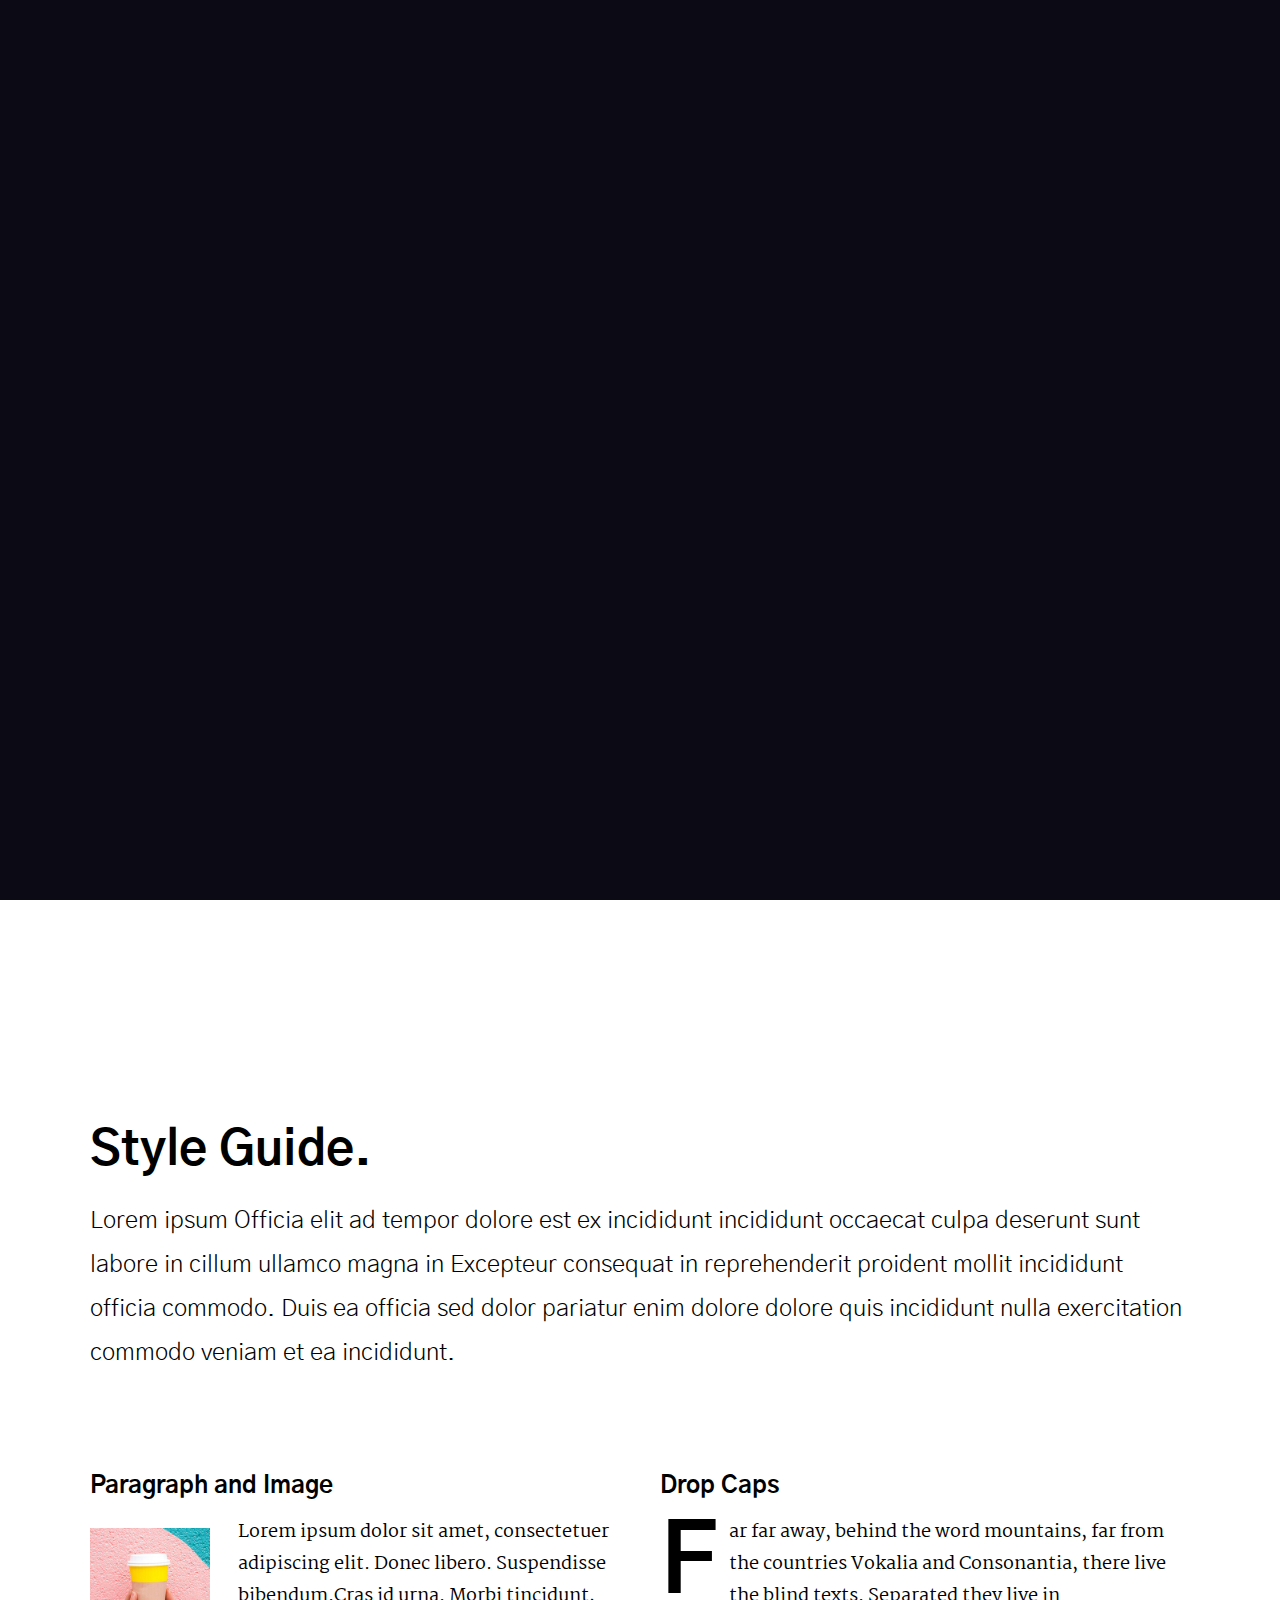
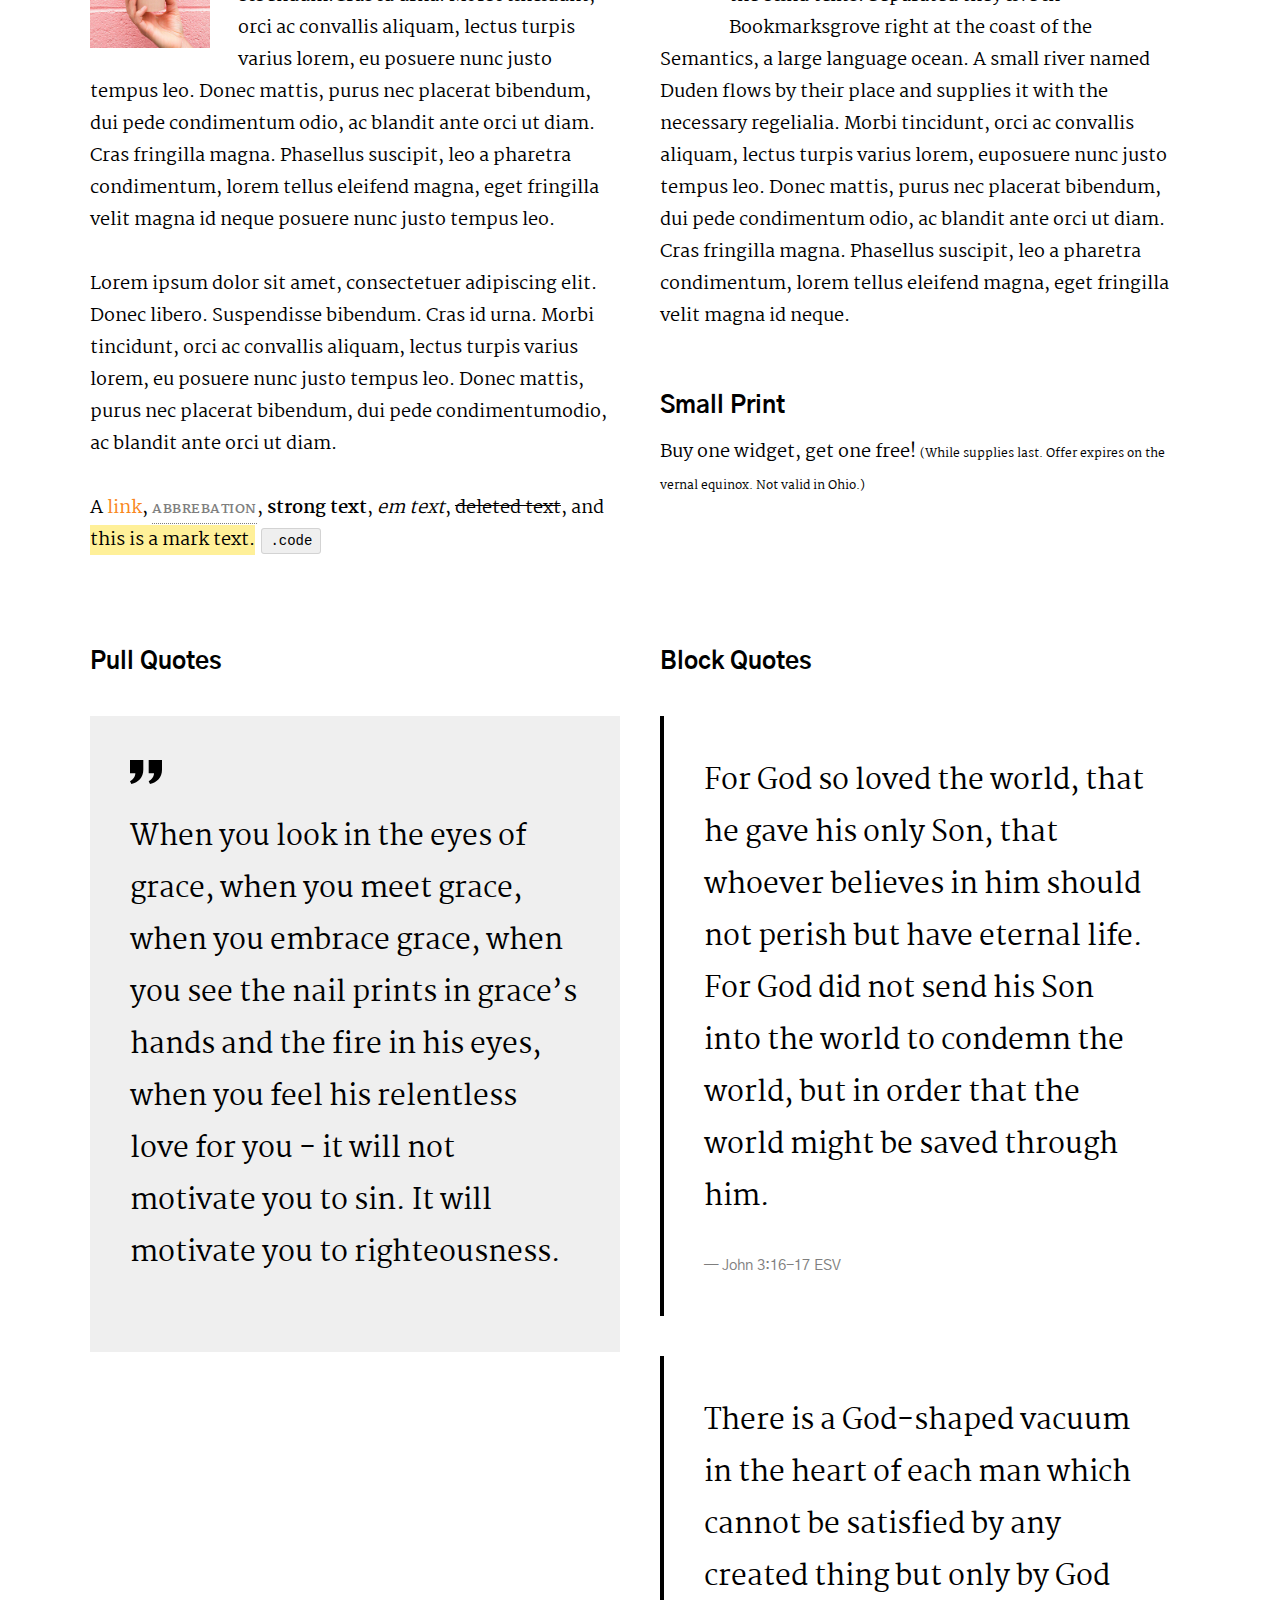
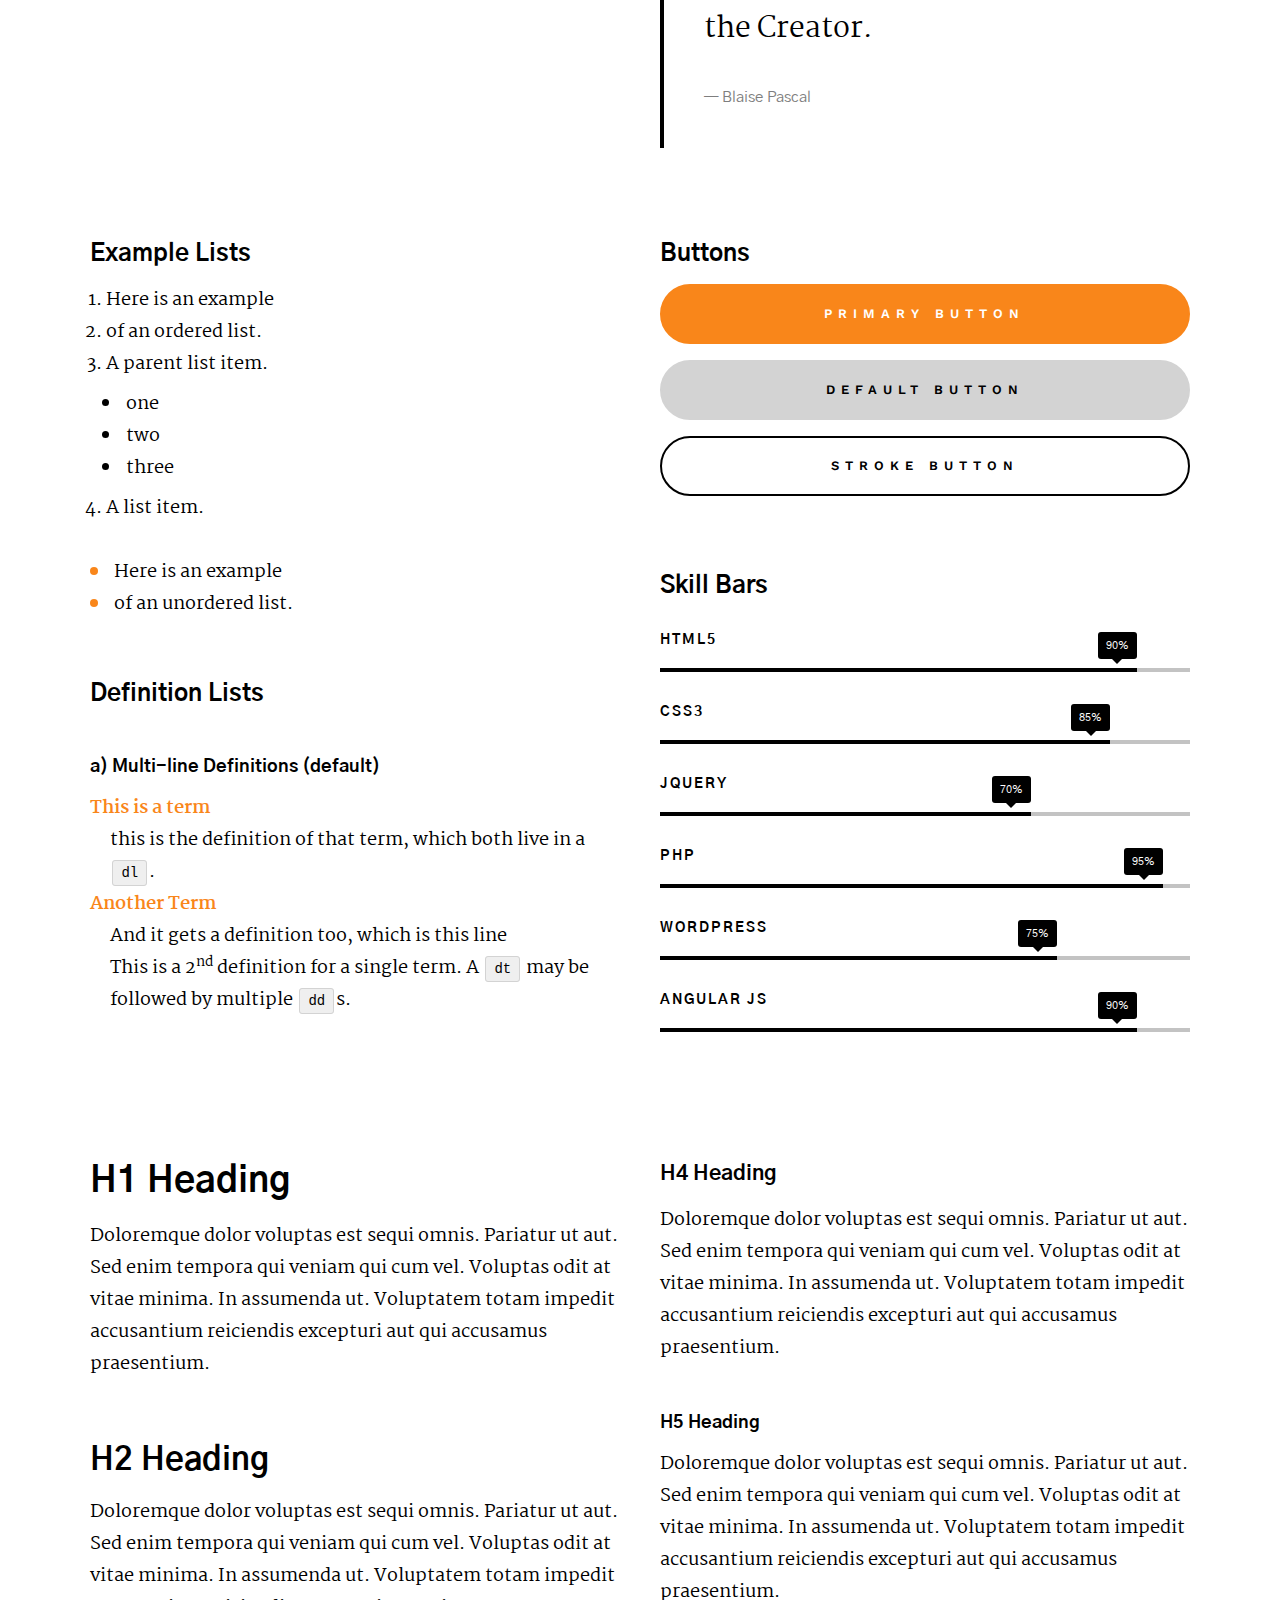
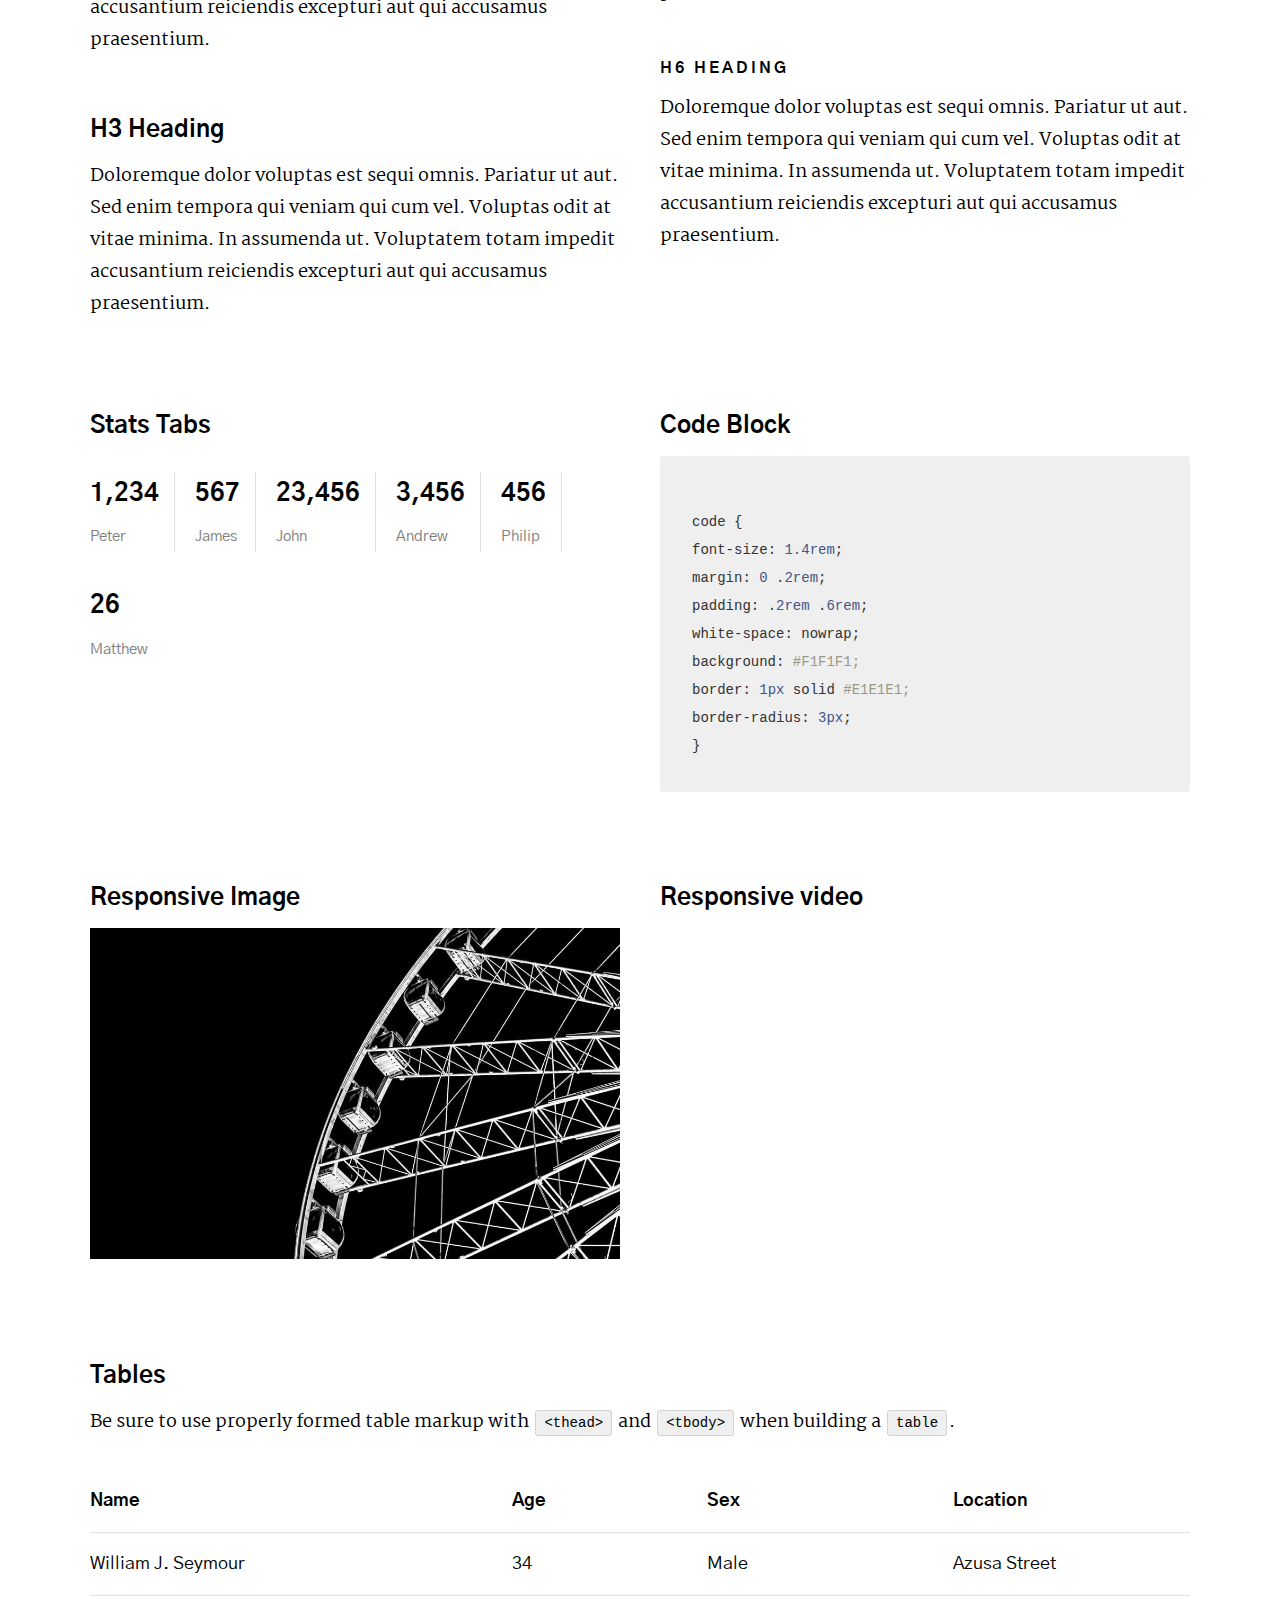
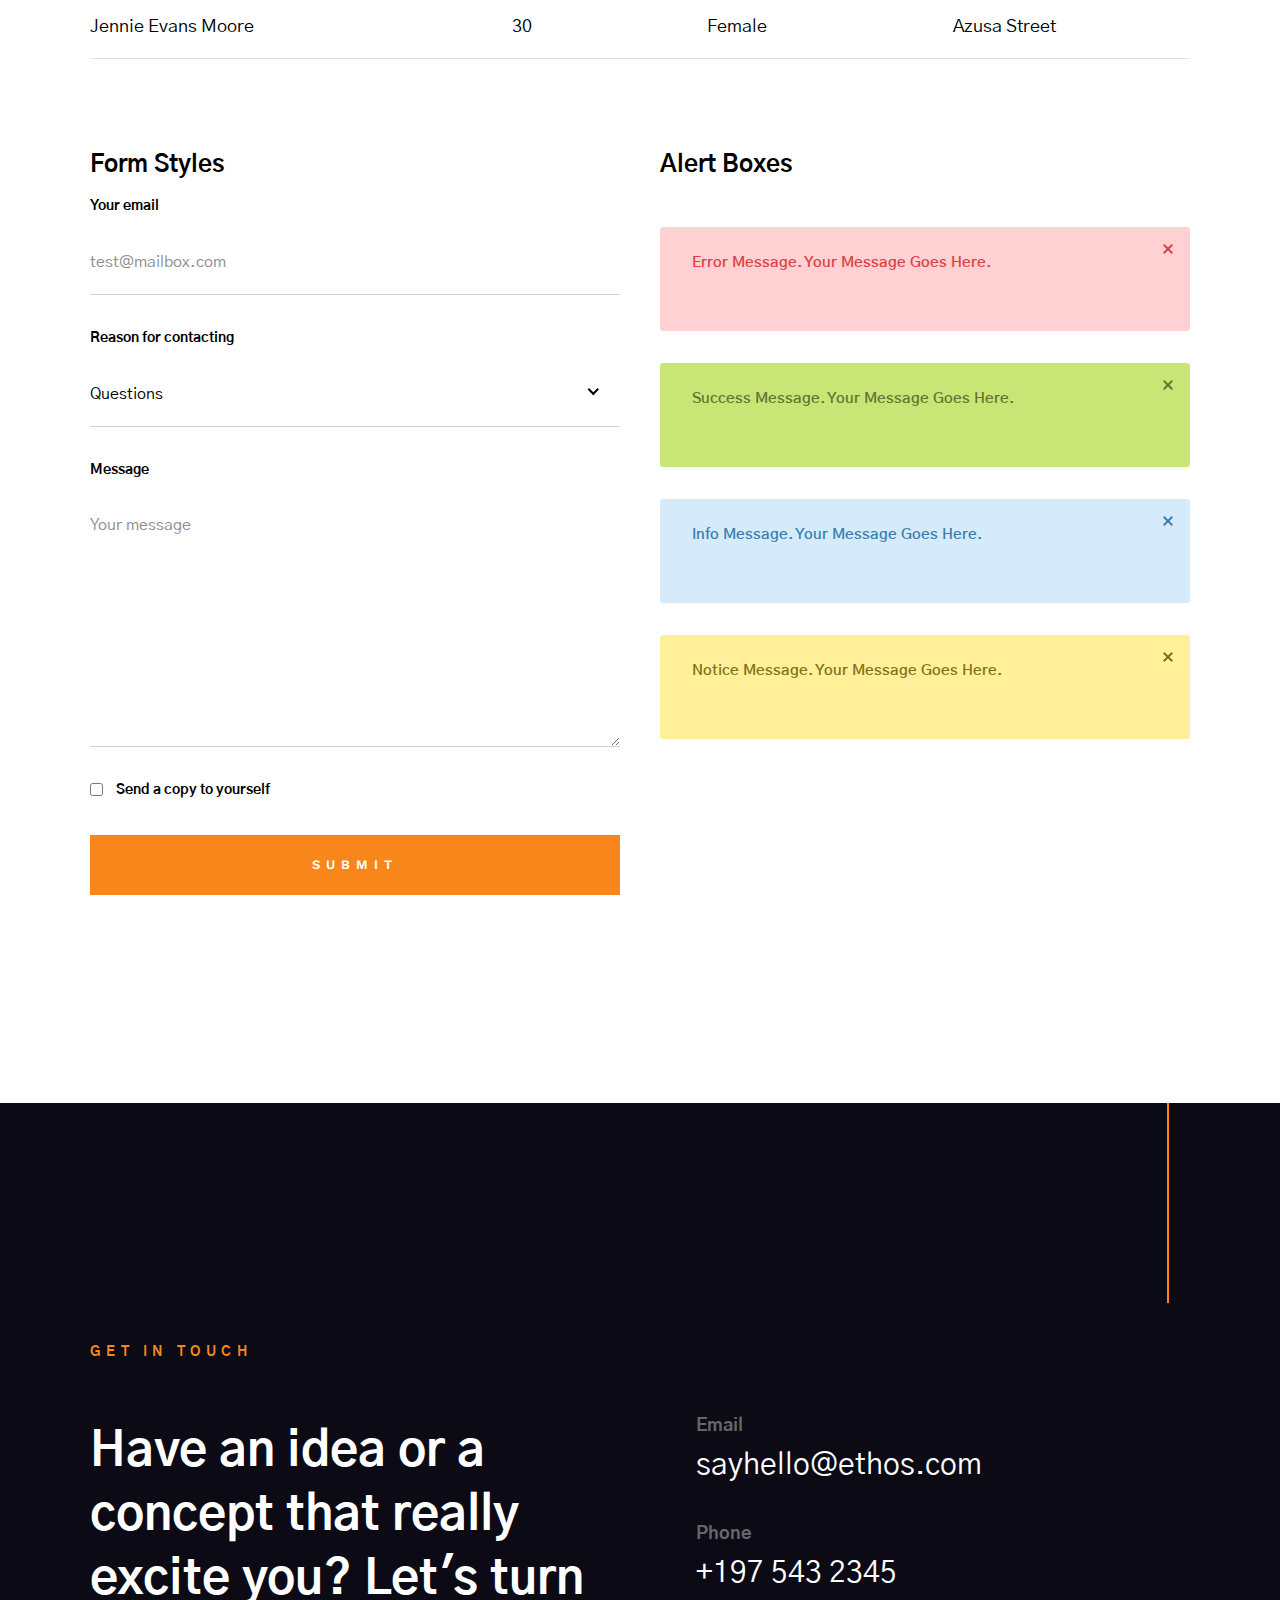
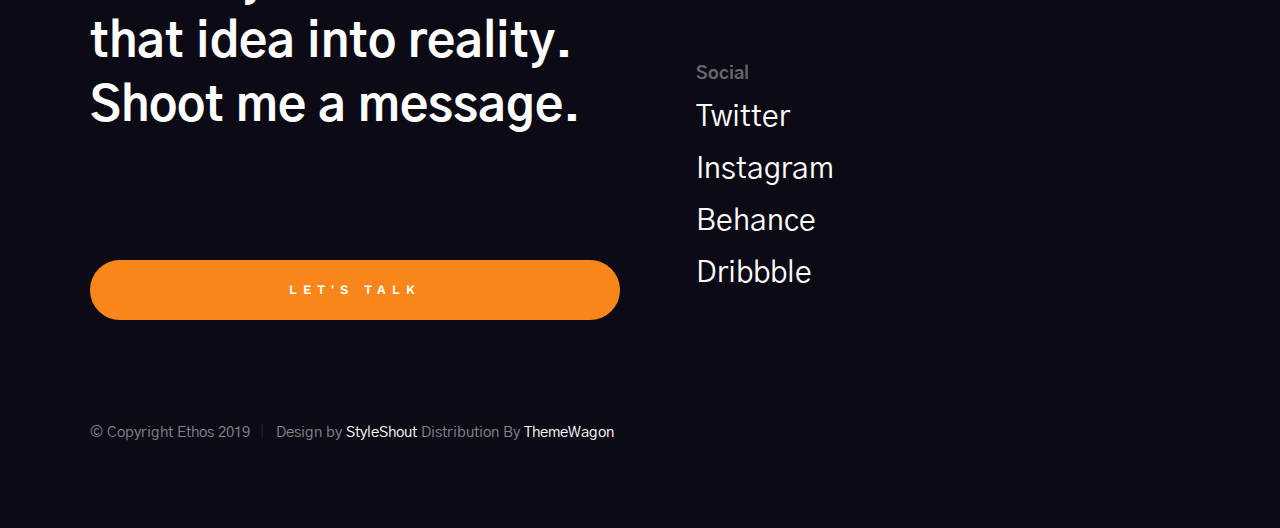
<file: styles.html>
<!DOCTYPE html>
<html class="no-js" lang="en">
<head>

    <!--- basic page needs
    ================================================== -->
    <meta charset="utf-8">
    <title>mjcarel portfolio - Styles</title>
    <meta name="description" content="">
    <meta name="author" content="">

    <!-- mobile specific metas
    ================================================== -->
    <meta name="viewport" content="width=device-width, initial-scale=1">

    <!-- CSS
    ================================================== -->
    <link rel="stylesheet" href="css/base.css">
    <link rel="stylesheet" href="css/main.css">
    <link rel="stylesheet" href="css/vendor.css">

    <style type="text/css" media="screen">
        .s-styles { 
            padding-top: 16rem;
            padding-bottom: 16rem;
            background-color: #ffffff;
        }
    </style>

    <!-- script
    ================================================== -->
    <script src="js/modernizr.js"></script>

    <!-- favicons
    ================================================== -->
    <link rel="apple-touch-icon" sizes="180x180" href="apple-touch-icon.png">
    <link rel="icon" type="image/png" sizes="32x32" href="favicon-32x32.png">
    <link rel="icon" type="image/png" sizes="16x16" href="favicon-16x16.png">
    <link rel="manifest" href="site.webmanifest">

</head>

<body id="top">


    <!-- preloader
    ================================================== -->
    <div id="preloader">
        <div id="loader" class="dots-fade">
            <div></div>
            <div></div>
            <div></div>
        </div>
    </div>


    <!-- header
    ================================================== -->
    <header class="s-header">

        <div class="header-logo">
            <a href="index.html">
                <img src="images/logo.svg" alt="Homepage">
            </a>
        </div>

        <div class="header-content">
    
            <nav class="row header-nav-wrap">
                <ul class="header-nav">
                    <li><a href="index.html#hero" title="Intro">Home</a></li>
                    <li><a href="index.html#about" title="About">About</a></li>
                    <li><a href="index.html#services" title="Services">Services</a></li>
                    <li><a href="index.html#portfolio" title="Works">Projects</a></li>
                    <li><a href="mailto:#0" title="Contact us">Message me</a></li>
                </ul>
            </nav> <!-- end header-nav-wrap -->

            <a href="#0" class="btn btn--stroke btn--small">Download CV</a>

        </div> <!-- end header-content -->

        <a class="header-menu-toggle" href="#0"><span>Menu</span></a>

    </header> 


    <!-- hero
    ================================================== -->
    <section id="hero" class="s-hero target-section" data-parallax="scroll" data-image-src="images/hero-bg-3000.jpg" data-natural-width=3000 data-natural-height=2000 data-position-y=center>

        <div class="row hero-content">

            <div class="column large-full">

                <h1>
                Hello, I'm Mj Carel, <br>
                a frontend developer <br>
                & designer currently <br>
                based somewhere.
                </h1>

                <ul class="hero-social">
                    <li>
                        <a href="#0" title="">Twitter</a>
                    </li>
                    <li>
                        <a href="#0" title="">Behance</a>
                    </li>
                    <li>
                        <a href="#0" title="">Dribbble</a>
                    </li>
                </ul> <!-- end hero-social -->

            </div> 

        </div> <!-- end hero-content -->

        <div class="hero-scroll">
            <a href="#styles" class="scroll-link smoothscroll">
                <svg xmlns="http://www.w3.org/2000/svg" width="24" height="24" viewBox="0 0 24 24"><path d="M12 24l-8-9h6v-15h4v15h6z"/></svg>
            </a>
        </div> <!-- end hero-scroll -->

    </section> <!-- end s-hero -->


    <!-- styles
    ================================================== -->
    <section id="styles" class="s-styles page-content">

        <div class="row add-bottom">

            <div class="column large-full">

                <h1 class="display-1">Style Guide.</h1>

                <p class="lead">Lorem ipsum Officia elit ad tempor dolore est ex incididunt incididunt occaecat culpa deserunt 
                sunt labore in cillum ullamco magna in Excepteur consequat in reprehenderit proident mollit incididunt officia commodo.
                Duis ea officia sed dolor pariatur enim dolore dolore quis incididunt nulla exercitation commodo veniam et ea incididunt.
                </p>

            </div>

        </div>

        <div class="row">

            <div class="column large-6 tab-full">

                <h3>Paragraph and Image</h3>

                <p><a href="#"><img width="120" height="120" class="h-pull-left" alt="sample-image" src="images/sample-image.jpg"></a>
                Lorem ipsum dolor sit amet, consectetuer adipiscing elit. Donec libero. Suspendisse bibendum.Cras id urna. Morbi 
                tincidunt, orci ac convallis aliquam, lectus turpis varius lorem, eu posuere nunc justo tempus leo. Donec mattis, 
                purus nec placerat bibendum, dui pede condimentum odio, ac blandit ante orci ut diam. Cras fringilla magna. 
                Phasellus suscipit, leo a pharetra condimentum, lorem tellus eleifend magna, eget fringilla velit magna id 
                neque posuere nunc justo tempus leo. </p>

                <p>
                Lorem ipsum dolor sit amet, consectetuer adipiscing elit. Donec libero. Suspendisse bibendum. Cras id urna. 
                Morbi tincidunt, orci ac convallis aliquam, lectus turpis varius lorem, eu posuere nunc justo tempus leo. 
                Donec mattis, purus nec placerat bibendum, dui pede condimentumodio, ac blandit ante orci ut diam.	
                </p>

                <p>A <a href="#">link</a>,
                <abbr title="this really isn't a very good description">abbrebation</abbr>,
                <strong>strong text</strong>,
                <em>em text</em>,
                <del>deleted text</del>, and
                <mark>this is a mark text.</mark>
                <code>.code</code>
                </p>

            </div>

            <div class="column large-6 tab-full">

                <h3>Drop Caps</h3>

                <p class="drop-cap">Far far away, behind the word mountains, far from the countries Vokalia and Consonantia,
                there live the blind texts. Separated they live in Bookmarksgrove right at the coast of the
                Semantics, a large language ocean. A small river named Duden flows by their place and supplies it with the 
                necessary regelialia. Morbi tincidunt, orci ac convallis aliquam, lectus turpis varius lorem, 
                euposuere nunc justo tempus leo. Donec mattis, purus nec placerat bibendum, dui pede condimentum odio, 
                ac blandit ante orci ut diam. Cras fringilla magna. Phasellus suscipit, leo a pharetra condimentum, 
                lorem tellus eleifend magna, eget fringilla velit magna id neque.
                </p>

                <h3>Small Print</h3>

                <p>Buy one widget, get one free!
                <small>(While supplies last. Offer expires on the vernal equinox. Not valid in Ohio.)</small>
                </p>

            </div>

        </div> <!-- end row -->

        <div class="row">

            <div class="column large-6 tab-full">

                <h3>Pull Quotes</h3>

                <aside class="pull-quote">
                    <blockquote>
                    <p>
                    When you look in the eyes of grace, when you meet grace, 
                    when you embrace grace, when you see the nail prints in 
                    grace’s hands and the fire in his eyes, when you feel his 
                    relentless love for you - it will not motivate you to sin. 
                    It will motivate you to righteousness.
                    </p>
                    </blockquote>
                </aside>

            </div>

            <div class="column large-6 tab-full">

                <h3>Block Quotes</h3>

                <blockquote cite="http://where-i-got-my-info-from.com">
                    <p>
                    For God so loved the world, that he gave his only Son, that whoever believes in 
                    him should not perish but have eternal life. For God did not send his Son into 
                    the world to condemn the world, but in order that the world might be 
                    saved through him.
                    </p>
                    <cite>
                        <a href="#0">John 3:16-17 ESV</a>
                    </cite>
                </blockquote>

                <blockquote>
                <p>There is a God-shaped vacuum in the heart of each man which cannot be satisfied 
                by any created thing but only by God the Creator.</p>
                <cite>Blaise Pascal</cite>
                </blockquote>

            </div>

        </div> <!-- end row -->

        <div class="row half-bottom">

            <div class="column large-6 tab-full">

                <h3>Example Lists</h3>

                <ol>
                    <li>Here is an example</li>
                    <li>of an ordered list.</li>
                    <li>A parent list item.
                        <ul>
                            <li>one</li>
                            <li>two</li>
                            <li>three</li>
                        </ul>
                        </li>
                        <li>A list item.</li>
                    </ol>

                <ul class="disc">
                    <li>Here is an example</li>
                    <li>of an unordered list.</li>
                </ul>

                <h3>Definition Lists</h3>

                <h5>a) Multi-line Definitions (default) </h5>

                <dl>
                    <dt><strong>This is a term</strong></dt>
                        <dd>this is the definition of that term, which both live in a <code>dl</code>.</dd>
                    <dt><strong>Another Term</strong></dt>
                        <dd>And it gets a definition too, which is this line</dd>
                        <dd>This is a 2<sup>nd</sup> definition for a single term. A <code>dt</code> may be followed by multiple <code>dd</code>s.</dd>
                </dl>

            </div>

            <div class="column large-6 tab-full">

                <h3>Buttons</h3>

                <p>
                    <a class="btn btn--primary h-full-width" href="#0">Primary Button</a>
                    <a class="btn h-full-width" href="#0">Default Button</a>
                    <a class="btn btn--stroke h-full-width" href="#0">Stroke Button</a>
                </p>

                <h3>Skill Bars</h3>
                
                <ul class="skill-bars">
                    <li>
                    <div class="progress percent90"><span>90%</span></div>
                    <strong>HTML5</strong>
                    </li>
                    <li>
                    <div class="progress percent85"><span>85%</span></div>
                    <strong>CSS3</strong>
                    </li>
                    <li>
                    <div class="progress percent70"><span>70%</span></div>
                    <strong>JQuery</strong>
                    </li>
                    <li>
                    <div class="progress percent95"><span>95%</span></div>
                    <strong>PHP</strong>
                    </li>
                    <li>
                    <div class="progress percent75"><span>75%</span></div>
                    <strong>Wordpress</strong>
                    </li>
                    <li>
                    <div class="progress percent90"><span>90%</span></div>
                    <strong>Angular JS</strong>
                    </li>
                </ul>

            </div>

        </div> <!-- end row -->

        <div class="row half-bottom">

            <div class="column large-6 tab-full">
                    
                <h1>H1 Heading</h1>
                <p>Doloremque dolor voluptas est sequi omnis. Pariatur ut aut. Sed enim tempora qui veniam qui cum vel. 
                Voluptas odit at vitae minima. In assumenda ut. Voluptatem totam impedit accusantium reiciendis excepturi aut qui accusamus praesentium.</p>

                <h2>H2 Heading</h2>
                <p>Doloremque dolor voluptas est sequi omnis. Pariatur ut aut. Sed enim tempora qui veniam qui cum vel. 
                Voluptas odit at vitae minima. In assumenda ut. Voluptatem totam impedit accusantium reiciendis excepturi aut qui accusamus praesentium.</p>

                <h3>H3 Heading</h3>
                <p>Doloremque dolor voluptas est sequi omnis. Pariatur ut aut. Sed enim tempora qui veniam qui cum vel. 
                Voluptas odit at vitae minima. In assumenda ut. Voluptatem totam impedit accusantium reiciendis excepturi aut qui accusamus praesentium.</p>

            </div>

            <div class="column large-6 tab-full">
                    
                <h4>H4 Heading</h4>
                <p>Doloremque dolor voluptas est sequi omnis. Pariatur ut aut. Sed enim tempora qui veniam qui cum vel. 
                Voluptas odit at vitae minima. In assumenda ut. Voluptatem totam impedit accusantium reiciendis excepturi aut qui accusamus praesentium.</p>

                <h5>H5 Heading</h5>
                <p>Doloremque dolor voluptas est sequi omnis. Pariatur ut aut. Sed enim tempora qui veniam qui cum vel. 
                Voluptas odit at vitae minima. In assumenda ut. Voluptatem totam impedit accusantium reiciendis excepturi aut qui accusamus praesentium.</p>

                <h6>H6 Heading</h6>
                <p>Doloremque dolor voluptas est sequi omnis. Pariatur ut aut. Sed enim tempora qui veniam qui cum vel. 
                Voluptas odit at vitae minima. In assumenda ut. Voluptatem totam impedit accusantium reiciendis excepturi aut qui accusamus praesentium.</p>

            </div>

        </div> <!-- end row -->

        <div class="row half-bottom">

            <div class="column large-6 tab-full">

                <h3>Stats Tabs</h3>

                <ul class="stats-tabs">
                    <li><a href="#">1,234 <em>Peter</em></a></li>
                    <li><a href="#">567 <em>James</em></a></li>
                    <li><a href="#">23,456 <em>John</em></a></li>
                    <li><a href="#">3,456 <em>Andrew</em></a></li>
                    <li><a href="#">456 <em>Philip</em></a></li>
                    <li><a href="#">26 <em>Matthew</em></a></li>
                </ul>

            </div>

            <div class="column large-6 tab-full">
            <h3>Code Block</h3>
    
<pre><code>
code {
font-size: 1.4rem;
margin: 0 .2rem;
padding: .2rem .6rem;
white-space: nowrap;
background: #F1F1F1;
border: 1px solid #E1E1E1;	
border-radius: 3px;
}
</code></pre>

            </div>

        </div> <!-- end row -->

        <div class="row half-bottom">

            <div class="column large-6 tab-full">

                <h3>Responsive Image</h3>
                <p><img src="images/wheel-500.jpg" 
                    srcset="images/wheel-1000.jpg 1000w, 
                    images/wheel-500.jpg 500w" 
                    sizes="(max-width: 1000px) 100vw, 1000px" alt="">
                </p>

            </div>

            <div class="column large-6 tab-full">

                <h3>Responsive video</h3>

                <div class="video-container">
                <iframe src="https://player.vimeo.com/video/14592941?color=00a650&title=0&byline=0&portrait=0" width="500" height="281" frameborder="0" webkitallowfullscreen mozallowfullscreen allowfullscreen></iframe> 
                </div>

            </div>
            
        </div> <!-- end row -->

        <div class="row add-bottom">

            <div class="column large-full">

                <h3>Tables</h3>
                <p>Be sure to use properly formed table markup with <code>&lt;thead&gt;</code> and <code>&lt;tbody&gt;</code> when building a <code>table</code>.</p>

                <div class="table-responsive">

                    <table>
                            <thead>
                            <tr>
                                <th>Name</th>
                                <th>Age</th>
                                <th>Sex</th>
                                <th>Location</th>
                            </tr>
                            </thead>
                            <tbody>
                            <tr>
                                <td>William J. Seymour</td>
                                <td>34</td>
                                <td>Male</td>
                                <td>Azusa Street</td>
                            </tr>
                            <tr>
                                <td>Jennie Evans Moore</td>
                                <td>30</td>
                                <td>Female</td>
                                <td>Azusa Street</td>
                            </tr>
                            </tbody>
                    </table>

                </div>

            </div>
            
        </div> <!-- end row -->

        <div class="row">

            <div class="column large-6 tab-full">

                <h3>Form Styles</h3>

                <form>
                    <div>
                        <label for="sampleInput">Your email</label>
                        <input class="h-full-width" type="email" placeholder="test@mailbox.com" id="sampleInput">
                    </div>
                    <div>
                        <label for="sampleRecipientInput">Reason for contacting</label>
                        <div class="ss-custom-select">
                            <select class="h-full-width" id="sampleRecipientInput">
                                <option value="Option 1">Questions</option>
                                <option value="Option 2">Report</option>
                                <option value="Option 3">Others</option>
                            </select>
                        </div>
                    </div>
                    
                    <label for="exampleMessage">Message</label>
                    <textarea class="h-full-width" placeholder="Your message" id="exampleMessage"></textarea>

                    <label class="h-add-bottom">
                        <input type="checkbox">
                        <span class="label-text">Send a copy to yourself</span>
                    </label>
                
                    <input class="btn--primary h-full-width" type="submit" value="Submit">
                </form>

            </div>

            <div class="column large-6 tab-full">

                <h3>Alert Boxes</h3>

                <br>
                
                <div class="alert-box alert-box--error hideit">
                    <p>Error Message. Your Message Goes Here.</p>
                    <i class="fa fa-times alert-box__close" aria-hidden="true"></i>
                </div><!-- end error -->
                        
                <div class="alert-box alert-box--success hideit">
                    <p>Success Message. Your Message Goes Here.</p>
                    <i class="fa fa-times alert-box__close" aria-hidden="true"></i>
                </div><!-- end success -->
                        
                <div class="alert-box alert-box--info hideit">
                    <p>Info Message. Your Message Goes Here.</p>
                    <i class="fa fa-times alert-box__close" aria-hidden="true"></i>
                </div><!-- end info -->
                        
                <div class="alert-box alert-box--notice hideit">
                    <p>Notice Message. Your Message Goes Here.</p>
                    <i class="fa fa-times alert-box__close" aria-hidden="true"></i>
                </div><!-- end notice -->
            
            </div>

        </div> <!-- end row -->


    </section> <!-- end s-styles -->


    <!-- footer
    ================================================== -->
    <footer class="s-footer h-dark-bg">
        
        <div class="right-vert-line"></div>

        <div class="row s-footer__main">
            <div class="column large-6">
                <div class="section-intro">
                    <h3 class="subhead">Get In Touch</h3>

                    <h1 class="display-1">
                    Have an idea or a concept that really excite you?
                    Let's turn that idea into reality. Shoot me a message.
                    </h1>
                </div>

                <div class="footer-email-us">
                    <a href="mailto:#0" class="btn btn--primary h-full-width">Let's Talk</a>
                </div>
            </div>

            <div class="column large-5">
                <div class="footer-contacts">
                    <div class="footer-contact-block">
                        <h5 class="footer-contact-block__header">
                            Email
                        </h5>
                        <p class="footer-contact-block__content">
                            <a href="mailto:#0">sayhello@ethos.com</a>
                        </p>
                    </div> <!-- end footer-contact-block -->
                    <div class="footer-contact-block">
                        <h5 class="footer-contact-block__header">
                            Phone
                        </h5>
                        <p class="footer-contact-block__content">
                            <a href="tel:+1975432345">+197 543 2345</a>
                        </p>
                    </div> <!-- end footer-contact-block -->
                    <br>
                    <div class="footer-contact-block">
                        <h5 class="footer-contact-block__header">
                            Social
                        </h5>
                        <ul class="footer-contact-block__list">
                            <li><a href="#0">Twitter</a></li>
                            <li><a href="#0">Instagram</a></li>
                            <li><a href="#0">Behance</a></li>
                            <li><a href="#0">Dribbble</a></li>
                        </ul>
                    </div> <!-- end footer-contact-block -->
                </div>
            </div>
        </div> <!-- end s-footer__main -->

        <div class="row s-footer__bottom">
            <div class="column large-full ss-copyright">
                <span>© Copyright Ethos 2019</span> 
                <span>Design by <a href="https://www.styleshout.com/">StyleShout</a> Distribution By <a href="https://themewagon.com">ThemeWagon</a> </span>
            </div> <!-- end ss-copyright -->

            <div class="ss-go-top">
                <a class="smoothscroll" title="Back to Top" href="#top">
                    <svg xmlns="http://www.w3.org/2000/svg" width="24" height="24" viewBox="0 0 24 24"><path d="M12 0l8 9h-6v15h-4v-15h-6z"/></svg>
                </a>
            </div> <!-- end ss-go-top -->
        </div> <!-- end s-footer__bottom -->

    </footer> <!-- end s-footer -->


    <!-- photoswipe background
    ================================================== -->
    <div aria-hidden="true" class="pswp" role="dialog" tabindex="-1">

        <div class="pswp__bg"></div>
        <div class="pswp__scroll-wrap">

            <div class="pswp__container">
                <div class="pswp__item"></div>
                <div class="pswp__item"></div>
                <div class="pswp__item"></div>
            </div>

            <div class="pswp__ui pswp__ui--hidden">
                <div class="pswp__top-bar">
                    <div class="pswp__counter"></div><button class="pswp__button pswp__button--close" title="Close (Esc)"></button> <button class="pswp__button pswp__button--share" title=
                    "Share"></button> <button class="pswp__button pswp__button--fs" title="Toggle fullscreen"></button> <button class="pswp__button pswp__button--zoom" title=
                    "Zoom in/out"></button>
                    <div class="pswp__preloader">
                        <div class="pswp__preloader__icn">
                            <div class="pswp__preloader__cut">
                                <div class="pswp__preloader__donut"></div>
                            </div>
                        </div>
                    </div>
                </div>
                <div class="pswp__share-modal pswp__share-modal--hidden pswp__single-tap">
                    <div class="pswp__share-tooltip"></div>
                </div><button class="pswp__button pswp__button--arrow--left" title="Previous (arrow left)"></button> <button class="pswp__button pswp__button--arrow--right" title=
                "Next (arrow right)"></button>
                <div class="pswp__caption">
                    <div class="pswp__caption__center"></div>
                </div>
            </div>

        </div>

    </div> <!-- end photoSwipe background -->


    <!-- Java Script
    ================================================== -->
    <script src="js/jquery-3.2.1.min.js"></script>
    <script src="js/plugins.js"></script>
    <script src="js/main.js"></script>

</body>
</file>
<file: css/base.css>
/* =================================================================== 
 *  Ethos Base Stylesheet
 *  Ver. 1.0.0
 *  11-05-2019
 *  ------------------------------------------------------------------
 *
 *  TOC:
 *	# imports
 *	# normalize
 *	# basic/base setup styles
 *	# grid v2.1.2
 *	# block grids
 *	# MISC
 *
 * =================================================================== */



/* ===================================================================
 * # imports 
 *
 * ------------------------------------------------------------------- */
@import url("https://fonts.googleapis.com/css?family=Gothic+A1:300,300i,400,400i,500,500i,600,600i,700,700i|Martel:300,300i,400,400i,700,700i,900,900i|Work+Sans:600,700&display=swap");



/* ==========================================================================
 * # normalize
 * normalize.css v8.0.1 | MIT License |
 * github.com/necolas/normalize.css
 *
 * -------------------------------------------------------------------------- */

/* ------------------------------------------------------------------- 
 * ## document
 * ------------------------------------------------------------------- */

/* 1. Correct the line height in all browsers.
 * 2. Prevent adjustments of font size after orientation changes in iOS.*/
html {
	line-height: 1.15;  /* 1 */
	-webkit-text-size-adjust: 100%;  /* 2 */
}

/* ------------------------------------------------------------------- 
 * ## sections
 * ------------------------------------------------------------------- */

/* Remove the margin in all browsers. */
body {
	margin: 0;
}

/* Render the `main` element consistently in IE. */
main {
	display: block;
}

/* Correct the font size and margin on `h1` elements within `section` and
 * `article` contexts in Chrome, Firefox, and Safari. */
h1 {
	font-size: 2em;
	margin: 0.67em 0;
}

/* ------------------------------------------------------------------- 
 * ## grouping
 * ------------------------------------------------------------------- */

/* 1. Add the correct box sizing in Firefox.
 * 2. Show the overflow in Edge and IE. */
hr {
	-webkit-box-sizing: content-box;
	box-sizing: content-box;  /* 1 */
	height: 0;  /* 1 */
	overflow: visible;  /* 2 */
}

/* 1. Correct the inheritance and scaling of font size in all browsers.
 * 2. Correct the odd `em` font sizing in all browsers. */
pre {
	font-family: monospace, monospace;  /* 1 */
	font-size: 1em;  /* 2 */
}

/* ------------------------------------------------------------------- 
 * ## text-level semantics
 * ------------------------------------------------------------------- */

/* Remove the gray background on active links in IE 10. */
a {
	background-color: transparent;
}

/* 1. Remove the bottom border in Chrome 57-
 * 2. Add the correct text decoration in Chrome, Edge, IE, Opera, and Safari. */
abbr[title] {
	border-bottom: none;  /* 1 */
	text-decoration: underline;  /* 2 */
	-webkit-text-decoration: underline dotted;
	text-decoration: underline dotted;  /* 2 */
}

/* Add the correct font weight in Chrome, Edge, and Safari. */
b,
strong {
	font-weight: bolder;
}

/* 1. Correct the inheritance and scaling of font size in all browsers.
 * 2. Correct the odd `em` font sizing in all browsers. */
code,
kbd,
samp {
	font-family: monospace, monospace;  /* 1 */
	font-size: 1em;  /* 2 */
}

/* Add the correct font size in all browsers. */
small {
	font-size: 80%;
}

/* Prevent `sub` and `sup` elements from affecting the line height in
 * all browsers. */
sub,
sup {
	font-size: 75%;
	line-height: 0;
	position: relative;
	vertical-align: baseline;
}

sub {
	bottom: -0.25em;
}

sup {
	top: -0.5em;
}

/* ------------------------------------------------------------------- 
 * ## embedded content
 * ------------------------------------------------------------------- */

/* Remove the border on images inside links in IE 10. */
img {
	border-style: none;
}

/* ------------------------------------------------------------------- 
 * ## forms
 * ------------------------------------------------------------------- */

/* 1. Change the font styles in all browsers.
 * 2. Remove the margin in Firefox and Safari. */
button,
input,
optgroup,
select,
textarea {
	font-family: inherit;  /* 1 */
	font-size: 100%;  /* 1 */
	line-height: 1.15;  /* 1 */
	margin: 0;  /* 2 */
}

/* Show the overflow in IE.
 * 1. Show the overflow in Edge. */
button,
input {

	/* 1 */
	overflow: visible;
}

/* Remove the inheritance of text transform in Edge, Firefox, and IE.
 * 1. Remove the inheritance of text transform in Firefox. */
button,
select {

	/* 1 */
	text-transform: none;
}

/* Correct the inability to style clickable types in iOS and Safari. */
button,
[type="button"],
[type="reset"],
[type="submit"] {
	-webkit-appearance: button;
}

/* Remove the inner border and padding in Firefox. */
button::-moz-focus-inner,
[type="button"]::-moz-focus-inner,
[type="reset"]::-moz-focus-inner,
[type="submit"]::-moz-focus-inner {
	border-style: none;
	padding: 0;
}

/* Restore the focus styles unset by the previous rule. */
button:-moz-focusring,
[type="button"]:-moz-focusring,
[type="reset"]:-moz-focusring,
[type="submit"]:-moz-focusring {
	outline: 1px dotted ButtonText;
}

/* Correct the padding in Firefox. */
fieldset {
	padding: 0.35em 0.75em 0.625em;
}

/* 1. Correct the text wrapping in Edge and IE.
 * 2. Correct the color inheritance from `fieldset` elements in IE.
 * 3. Remove the padding so developers are not caught out when they zero out
 *    `fieldset` elements in all browsers. */
legend {
	-webkit-box-sizing: border-box;
	box-sizing: border-box;  /* 1 */
	color: inherit;  /* 2 */
	display: table;  /* 1 */
	max-width: 100%;  /* 1 */
	padding: 0;  /* 3 */
	white-space: normal;  /* 1 */
}

/* Add the correct vertical alignment in Chrome, Firefox, and Opera. */
progress {
	vertical-align: baseline;
}

/* Remove the default vertical scrollbar in IE 10+. */
textarea {
	overflow: auto;
}

/* 1. Add the correct box sizing in IE 10.
 * 2. Remove the padding in IE 10. */
[type="checkbox"],
[type="radio"] {
	-webkit-box-sizing: border-box;
	box-sizing: border-box;  /* 1 */
	padding: 0;  /* 2 */
}

/* Correct the cursor style of increment and decrement buttons in Chrome. */
[type="number"]::-webkit-inner-spin-button,
[type="number"]::-webkit-outer-spin-button {
	height: auto;
}

/* 1. Correct the odd appearance in Chrome and Safari.
 * 2. Correct the outline style in Safari. */
[type="search"] {
	-webkit-appearance: textfield;  /* 1 */
	outline-offset: -2px;  /* 2 */
}

/* Remove the inner padding in Chrome and Safari on macOS. */
[type="search"]::-webkit-search-decoration {
	-webkit-appearance: none;
}

/* 1. Correct the inability to style clickable types in iOS and Safari.
 * 2. Change font properties to `inherit` in Safari. */
::-webkit-file-upload-button {
	-webkit-appearance: button;  /* 1 */
	font: inherit;  /* 2 */
}

/* ------------------------------------------------------------------- 
 * ## interactive
 * ------------------------------------------------------------------- */

/* Add the correct display in Edge, IE 10+, and Firefox. */
details {
	display: block;
}

/* Add the correct display in all browsers. */
summary {
	display: list-item;
}

/* ------------------------------------------------------------------- 
 * ## misc
 * ------------------------------------------------------------------- */

/* Add the correct display in IE 10+. */
template {
	display: none;
}

/* Add the correct display in IE 10. */
[hidden] {
	display: none;
}



/* ===================================================================
 * # basic/base setup styles
 *
 * ------------------------------------------------------------------- */
html {
	font-size: 62.5%;
	-webkit-box-sizing: border-box;
	box-sizing: border-box;
}

*,
*::before,
*::after {
	-webkit-box-sizing: inherit;
	box-sizing: inherit;
}

body {
	font-weight: normal;
	line-height: 1;
	word-wrap: break-word;
	-moz-font-smoothing: grayscale;
	-moz-osx-font-smoothing: grayscale;
	-webkit-font-smoothing: antialiased;
	-webkit-overflow-scrolling: touch;
	-webkit-text-size-adjust: none;
}

/* ------------------------------------------------------------------- 
 * ## Media
 * ------------------------------------------------------------------- */
svg,
img,
video
embed,
iframe,
object {
	max-width: 100%;
	height: auto;
}

/* ------------------------------------------------------------------- 
 * ## Typography resets 
 * ------------------------------------------------------------------- */
div, dl, dt, dd, ul, ol, li, h1, h2, h3, h4, h5, h6, pre, form, p, blockquote, th, td {
	margin: 0;
	padding: 0;
}

p {
	font-size: inherit;
	text-rendering: optimizeLegibility;
}

em,
i {
	font-style: italic;
	line-height: inherit;
}

strong,
b {
	font-weight: bold;
	line-height: inherit;
}

small {
	font-size: 60%;
	line-height: inherit;
}

ol,
ul {
	list-style: none;
}

li {
	display: block;
}

/* ------------------------------------------------------------------- 
 * ## links
 * ------------------------------------------------------------------- */
a {
	text-decoration: none;
	line-height: inherit;
}

a img {
	border: none;
}

/* ------------------------------------------------------------------- 
 * ## inputs
 * ------------------------------------------------------------------- */
fieldset {
	margin: 0;
	padding: 0;
}

input[type="email"],
input[type="number"],
input[type="search"],
input[type="text"],
input[type="tel"],
input[type="url"],
input[type="password"],
textarea {
	-webkit-appearance: none;
	-moz-appearance: none;
	appearance: none;
}



/* ===================================================================
 * # grid v2.1.2
 *
 *   -----------------------------------------------------------------
 * - Grid breakpoints are based on MAXIMUM WIDTH media queries, 
 *   meaning they apply to that one breakpoint and ALL THOSE BELOW IT.
 * - Grid columns without a specified width will automatically layout 
 *   as equal width columns.
 * ------------------------------------------------------------------- */

/* rows
 * ------------------------------------- */
.row {
	width: 89%;
	max-width: 1200px;
	margin: 0 auto;
	display: -ms-flexbox;
	display: -webkit-box;
	display: flex;
	-ms-flex-flow: row wrap;
	-webkit-box-orient: horizontal;
	-webkit-box-direction: normal;
	flex-flow: row wrap;
}

.row .row {
	width: auto;
	max-width: none;
	margin-left: -20px;
	margin-right: -20px;
}

/* columns
 * -------------------------------------- */
.column {
	-ms-flex: 1 1 0%;
	-webkit-box-flex: 1;
	flex: 1 1 0%;
	padding: 0 20px;
}

.collapse > .column,
.column.collapse {
	padding: 0;
}

/* flex row containers utility classes
 * ----------------------------------------- */
.row.row-wrap {
	-ms-flex-wrap: wrap;
	flex-wrap: wrap;
}

.row.row-nowrap {
	-ms-flex-wrap: none;
	flex-wrap: nowrap;
}

.row.row-y-top {
	-ms-flex-align: start;
	-webkit-box-align: start;
	align-items: flex-start;
}

.row.row-y-bottom {
	-ms-flex-align: end;
	-webkit-box-align: end;
	align-items: flex-end;
}

.row.row-y-center {
	-ms-flex-align: center;
	-webkit-box-align: center;
	align-items: center;
}

.row.row-stretch {
	-ms-flex-align: stretch;
	-webkit-box-align: stretch;
	align-items: stretch;
}

.row.row-baseline {
	-ms-flex-align: baseline;
	-webkit-box-align: baseline;
	align-items: baseline;
}

.row.row-x-left {
	-ms-flex-pack: start;
	-webkit-box-pack: start;
	justify-content: flex-start;
}

.row.row-x-right {
	-ms-flex-pack: end;
	-webkit-box-pack: end;
	justify-content: flex-end;
}

.row.row-x-center {
	-ms-flex-pack: center;
	-webkit-box-pack: center;
	justify-content: center;
}

/* flex item utility alignment classes
 * ----------------------------------------- */
.align-center {
	margin: auto;
	-webkit-align-self: center;
	-ms-flex-item-align: center;
	-ms-grid-row-align: center;
	align-self: center;
}

.align-left {
	margin-right: auto;
	-webkit-align-self: center;
	-ms-flex-item-align: center;
	-ms-grid-row-align: center;
	align-self: center;
}

.align-right {
	margin-left: auto;
	-webkit-align-self: center;
	-ms-flex-item-align: center;
	-ms-grid-row-align: center;
	align-self: center;
}

.align-x-center {
	margin-right: auto;
	margin-left: auto;
}

.align-x-left {
	margin-right: auto;
}

.align-x-right {
	margin-left: auto;
}

.align-y-center {
	-webkit-align-self: center;
	-ms-flex-item-align: center;
	-ms-grid-row-align: center;
	align-self: center;
}

.align-y-top {
	-webkit-align-self: flex-start;
	-ms-flex-item-align: start;
	align-self: flex-start;
}

.align-y-bottom {
	-webkit-align-self: flex-end;
	-ms-flex-item-align: end;
	align-self: flex-end;
}

/* large screen column widths 
 * -------------------------------------- */
.large-1 {
	-ms-flex: 0 0 8.33333%;
	-webkit-box-flex: 0;
	flex: 0 0 8.33333%;
	max-width: 8.33333%;
}

.large-2 {
	-ms-flex: 0 0 16.66667%;
	-webkit-box-flex: 0;
	flex: 0 0 16.66667%;
	max-width: 16.66667%;
}

.large-3 {
	-ms-flex: 0 0 25%;
	-webkit-box-flex: 0;
	flex: 0 0 25%;
	max-width: 25%;
}

.large-4 {
	-ms-flex: 0 0 33.33333%;
	-webkit-box-flex: 0;
	flex: 0 0 33.33333%;
	max-width: 33.33333%;
}

.large-5 {
	-ms-flex: 0 0 41.66667%;
	-webkit-box-flex: 0;
	flex: 0 0 41.66667%;
	max-width: 41.66667%;
}

.large-6,
.large-half {
	-ms-flex: 0 0 50%;
	-webkit-box-flex: 0;
	flex: 0 0 50%;
	max-width: 50%;
}

.large-7 {
	-ms-flex: 0 0 58.33333%;
	-webkit-box-flex: 0;
	flex: 0 0 58.33333%;
	max-width: 58.33333%;
}

.large-8 {
	-ms-flex: 0 0 66.66667%;
	-webkit-box-flex: 0;
	flex: 0 0 66.66667%;
	max-width: 66.66667%;
}

.large-9 {
	-ms-flex: 0 0 75%;
	-webkit-box-flex: 0;
	flex: 0 0 75%;
	max-width: 75%;
}

.large-10 {
	-ms-flex: 0 0 83.33333%;
	-webkit-box-flex: 0;
	flex: 0 0 83.33333%;
	max-width: 83.33333%;
}

.large-11 {
	-ms-flex: 0 0 91.66667%;
	-webkit-box-flex: 0;
	flex: 0 0 91.66667%;
	max-width: 91.66667%;
}

.large-12,
.large-full {
	-ms-flex: 0 0 100%;
	-webkit-box-flex: 0;
	flex: 0 0 100%;
	max-width: 100%;
}

/* ------------------------------------------------------------------- 
 * ## medium screen devices
 * ------------------------------------------------------------------- */
@media screen and (max-width:1200px) {
	.row .row {
		margin-left: -16px;
		margin-right: -16px;
	}

	.column {
		padding: 0 16px;
	}

	.medium-1 {
		-ms-flex: 0 0 8.33333%;
		-webkit-box-flex: 0;
		flex: 0 0 8.33333%;
		max-width: 8.33333%;
	}

	.medium-2 {
		-ms-flex: 0 0 16.66667%;
		-webkit-box-flex: 0;
		flex: 0 0 16.66667%;
		max-width: 16.66667%;
	}

	.medium-3 {
		-ms-flex: 0 0 25%;
		-webkit-box-flex: 0;
		flex: 0 0 25%;
		max-width: 25%;
	}

	.medium-4 {
		-ms-flex: 0 0 33.33333%;
		-webkit-box-flex: 0;
		flex: 0 0 33.33333%;
		max-width: 33.33333%;
	}

	.medium-5 {
		-ms-flex: 0 0 41.66667%;
		-webkit-box-flex: 0;
		flex: 0 0 41.66667%;
		max-width: 41.66667%;
	}

	.medium-6,
	.medium-half {
		-ms-flex: 0 0 50%;
		-webkit-box-flex: 0;
		flex: 0 0 50%;
		max-width: 50%;
	}

	.medium-7 {
		-ms-flex: 0 0 58.33333%;
		-webkit-box-flex: 0;
		flex: 0 0 58.33333%;
		max-width: 58.33333%;
	}

	.medium-8 {
		-ms-flex: 0 0 66.66667%;
		-webkit-box-flex: 0;
		flex: 0 0 66.66667%;
		max-width: 66.66667%;
	}

	.medium-9 {
		-ms-flex: 0 0 75%;
		-webkit-box-flex: 0;
		flex: 0 0 75%;
		max-width: 75%;
	}

	.medium-10 {
		-ms-flex: 0 0 83.33333%;
		-webkit-box-flex: 0;
		flex: 0 0 83.33333%;
		max-width: 83.33333%;
	}

	.medium-11 {
		-ms-flex: 0 0 91.66667%;
		-webkit-box-flex: 0;
		flex: 0 0 91.66667%;
		max-width: 91.66667%;
	}

	.medium-12,
	.medium-full {
		-ms-flex: 0 0 100%;
		-webkit-box-flex: 0;
		flex: 0 0 100%;
		max-width: 100%;
	}

}

/* ------------------------------------------------------------------- 
 * ## tablets
 * ------------------------------------------------------------------- */
@media screen and (max-width:800px) {
	.tab-1 {
		-ms-flex: 0 0 8.33333%;
		-webkit-box-flex: 0;
		flex: 0 0 8.33333%;
		max-width: 8.33333%;
	}

	.tab-2 {
		-ms-flex: 0 0 16.66667%;
		-webkit-box-flex: 0;
		flex: 0 0 16.66667%;
		max-width: 16.66667%;
	}

	.tab-3 {
		-ms-flex: 0 0 25%;
		-webkit-box-flex: 0;
		flex: 0 0 25%;
		max-width: 25%;
	}

	.tab-4 {
		-ms-flex: 0 0 33.33333%;
		-webkit-box-flex: 0;
		flex: 0 0 33.33333%;
		max-width: 33.33333%;
	}

	.tab-5 {
		-ms-flex: 0 0 41.66667%;
		-webkit-box-flex: 0;
		flex: 0 0 41.66667%;
		max-width: 41.66667%;
	}

	.tab-6,
	.tab-half {
		-ms-flex: 0 0 50%;
		-webkit-box-flex: 0;
		flex: 0 0 50%;
		max-width: 50%;
	}

	.tab-7 {
		-ms-flex: 0 0 58.33333%;
		-webkit-box-flex: 0;
		flex: 0 0 58.33333%;
		max-width: 58.33333%;
	}

	.tab-8 {
		-ms-flex: 0 0 66.66667%;
		-webkit-box-flex: 0;
		flex: 0 0 66.66667%;
		max-width: 66.66667%;
	}

	.tab-9 {
		-ms-flex: 0 0 75%;
		-webkit-box-flex: 0;
		flex: 0 0 75%;
		max-width: 75%;
	}

	.tab-10 {
		-ms-flex: 0 0 83.33333%;
		-webkit-box-flex: 0;
		flex: 0 0 83.33333%;
		max-width: 83.33333%;
	}

	.tab-11 {
		-ms-flex: 0 0 91.66667%;
		-webkit-box-flex: 0;
		flex: 0 0 91.66667%;
		max-width: 91.66667%;
	}

	.tab-12,
	.tab-full {
		-ms-flex: 0 0 100%;
		-webkit-box-flex: 0;
		flex: 0 0 100%;
		max-width: 100%;
	}

	.hide-on-tablet {
		display: none;
	}

}

/* ------------------------------------------------------------------- 
 * ## mobile devices 
 * ------------------------------------------------------------------- */
@media screen and (max-width:600px) {
	.row {
		width: 100%;
		padding-left: 24px;
		padding-right: 24px;
	}

	.row .row {
		margin-left: -10px;
		margin-right: -10px;
		padding-left: 0;
		padding-right: 0;
	}

	.column {
		padding: 0 10px;
	}

	.mob-1 {
		-ms-flex: 0 0 8.33333%;
		-webkit-box-flex: 0;
		flex: 0 0 8.33333%;
		max-width: 8.33333%;
	}

	.mob-2 {
		-ms-flex: 0 0 16.66667%;
		-webkit-box-flex: 0;
		flex: 0 0 16.66667%;
		max-width: 16.66667%;
	}

	.mob-3 {
		-ms-flex: 0 0 25%;
		-webkit-box-flex: 0;
		flex: 0 0 25%;
		max-width: 25%;
	}

	.mob-4 {
		-ms-flex: 0 0 33.33333%;
		-webkit-box-flex: 0;
		flex: 0 0 33.33333%;
		max-width: 33.33333%;
	}

	.mob-5 {
		-ms-flex: 0 0 41.66667%;
		-webkit-box-flex: 0;
		flex: 0 0 41.66667%;
		max-width: 41.66667%;
	}

	.mob-6,
	.mob-half {
		-ms-flex: 0 0 50%;
		-webkit-box-flex: 0;
		flex: 0 0 50%;
		max-width: 50%;
	}

	.mob-7 {
		-ms-flex: 0 0 58.33333%;
		-webkit-box-flex: 0;
		flex: 0 0 58.33333%;
		max-width: 58.33333%;
	}

	.mob-8 {
		-ms-flex: 0 0 66.66667%;
		-webkit-box-flex: 0;
		flex: 0 0 66.66667%;
		max-width: 66.66667%;
	}

	.mob-9 {
		-ms-flex: 0 0 75%;
		-webkit-box-flex: 0;
		flex: 0 0 75%;
		max-width: 75%;
	}

	.mob-10 {
		-ms-flex: 0 0 83.33333%;
		-webkit-box-flex: 0;
		flex: 0 0 83.33333%;
		max-width: 83.33333%;
	}

	.mob-11 {
		-ms-flex: 0 0 91.66667%;
		-webkit-box-flex: 0;
		flex: 0 0 91.66667%;
		max-width: 91.66667%;
	}

	.mob-12,
	.mob-full {
		-ms-flex: 0 0 100%;
		-webkit-box-flex: 0;
		flex: 0 0 100%;
		max-width: 100%;
	}

	.hide-on-mobile {
		display: none;
	}

}

/* ------------------------------------------------------------------- 
 * ## small mobile devices <= 400px
 * ------------------------------------------------------------------- */
@media screen and (max-width:400px) {
	.row {
		padding-left: 22px;
		padding-right: 22px;
	}

	.row .row {
		margin-left: 0;
		margin-right: 0;
	}

	.column {
		-ms-flex: 0 0 100%;
		-webkit-box-flex: 0;
		flex: 0 0 100%;
		max-width: 100%;
		width: 100%;
		margin-left: 0;
		margin-right: 0;
		padding: 0;
	}

}



/* ===================================================================
 * # block grids
 *
 * -------------------------------------------------------------------
 * Equally-sized columns define at parent/row level.
 * ------------------------------------------------------------------- */
.block-large-1-8 > .column {
	-ms-flex: 0 0 12.5%;
	-webkit-box-flex: 0;
	flex: 0 0 12.5%;
	max-width: 12.5%;
}

.block-large-1-6 > .column {
	-ms-flex: 0 0 16.66667%;
	-webkit-box-flex: 0;
	flex: 0 0 16.66667%;
	max-width: 16.66667%;
}

.block-large-1-5 > .column {
	-ms-flex: 0 0 20%;
	-webkit-box-flex: 0;
	flex: 0 0 20%;
	max-width: 20%;
}

.block-large-1-4 > .column {
	-ms-flex: 0 0 25%;
	-webkit-box-flex: 0;
	flex: 0 0 25%;
	max-width: 25%;
}

.block-large-1-3 > .column {
	-ms-flex: 0 0 33.33333%;
	-webkit-box-flex: 0;
	flex: 0 0 33.33333%;
	max-width: 33.33333%;
}

.block-large-1-2 > .column {
	-ms-flex: 0 0 50%;
	-webkit-box-flex: 0;
	flex: 0 0 50%;
	max-width: 50%;
}

.block-large-full > .column {
	-ms-flex: 0 0 100%;
	-webkit-box-flex: 0;
	flex: 0 0 100%;
	max-width: 100%;
}

/* ------------------------------------------------------------------- 
 * ## block grids - medium screen devices
 * ------------------------------------------------------------------- */
@media screen and (max-width:1200px) {
	.block-medium-1-8 > .column {
		-ms-flex: 0 0 12.5%;
		-webkit-box-flex: 0;
		flex: 0 0 12.5%;
		max-width: 12.5%;
	}

	.block-medium-1-6 > .column {
		-ms-flex: 0 0 16.66667%;
		-webkit-box-flex: 0;
		flex: 0 0 16.66667%;
		max-width: 16.66667%;
	}

	.block-medium-1-5 > .column {
		-ms-flex: 0 0 20%;
		-webkit-box-flex: 0;
		flex: 0 0 20%;
		max-width: 20%;
	}

	.block-medium-1-4 > .column {
		-ms-flex: 0 0 25%;
		-webkit-box-flex: 0;
		flex: 0 0 25%;
		max-width: 25%;
	}

	.block-medium-1-3 > .column {
		-ms-flex: 0 0 33.33333%;
		-webkit-box-flex: 0;
		flex: 0 0 33.33333%;
		max-width: 33.33333%;
	}

	.block-medium-1-2 > .column {
		-ms-flex: 0 0 50%;
		-webkit-box-flex: 0;
		flex: 0 0 50%;
		max-width: 50%;
	}

	.block-medium-full > .column {
		-ms-flex: 0 0 100%;
		-webkit-box-flex: 0;
		flex: 0 0 100%;
		max-width: 100%;
	}

}

/* ------------------------------------------------------------------- 
 * ## block grids - tablets
 * ------------------------------------------------------------------- */
@media screen and (max-width:800px) {
	.block-tab-1-8 > .column {
		-ms-flex: 0 0 12.5%;
		-webkit-box-flex: 0;
		flex: 0 0 12.5%;
		max-width: 12.5%;
	}

	.block-tab-1-6 > .column {
		-ms-flex: 0 0 16.66667%;
		-webkit-box-flex: 0;
		flex: 0 0 16.66667%;
		max-width: 16.66667%;
	}

	.block-tab-1-5 > .column {
		-ms-flex: 0 0 20%;
		-webkit-box-flex: 0;
		flex: 0 0 20%;
		max-width: 20%;
	}

	.block-tab-1-4 > .column {
		-ms-flex: 0 0 25%;
		-webkit-box-flex: 0;
		flex: 0 0 25%;
		max-width: 25%;
	}

	.block-tab-1-3 > .column {
		-ms-flex: 0 0 33.33333%;
		-webkit-box-flex: 0;
		flex: 0 0 33.33333%;
		max-width: 33.33333%;
	}

	.block-tab-1-2 > .column {
		-ms-flex: 0 0 50%;
		-webkit-box-flex: 0;
		flex: 0 0 50%;
		max-width: 50%;
	}

	.block-tab-full > .column {
		-ms-flex: 0 0 100%;
		-webkit-box-flex: 0;
		flex: 0 0 100%;
		max-width: 100%;
	}

}

/* ------------------------------------------------------------------- 
 * ## block grids - mobile devices
 * ------------------------------------------------------------------- */
@media screen and (max-width:600px) {
	.block-mob-1-8 > .column {
		-ms-flex: 0 0 12.5%;
		-webkit-box-flex: 0;
		flex: 0 0 12.5%;
		max-width: 12.5%;
	}

	.block-mob-1-6 > .column {
		-ms-flex: 0 0 16.66667%;
		-webkit-box-flex: 0;
		flex: 0 0 16.66667%;
		max-width: 16.66667%;
	}

	.block-mob-1-5 > .column {
		-ms-flex: 0 0 20%;
		-webkit-box-flex: 0;
		flex: 0 0 20%;
		max-width: 20%;
	}

	.block-mob-1-4 > .column {
		-ms-flex: 0 0 25%;
		-webkit-box-flex: 0;
		flex: 0 0 25%;
		max-width: 25%;
	}

	.block-mob-1-3 > .column {
		-ms-flex: 0 0 33.33333%;
		-webkit-box-flex: 0;
		flex: 0 0 33.33333%;
		max-width: 33.33333%;
	}

	.block-mob-1-2 > .column {
		-ms-flex: 0 0 50%;
		-webkit-box-flex: 0;
		flex: 0 0 50%;
		max-width: 50%;
	}

	.block-mob-full > .column {
		-ms-flex: 0 0 100%;
		-webkit-box-flex: 0;
		flex: 0 0 100%;
		max-width: 100%;
	}

}

/* ------------------------------------------------------------------- 
 * ## block grids - small mobile devices <= 400px
 * ------------------------------------------------------------------- */
@media screen and (max-width:400px) {
	.stack > .column {
		-ms-flex: 0 0 100%;
		-webkit-box-flex: 0;
		flex: 0 0 100%;
		max-width: 100%;
		width: 100%;
		margin-left: 0;
		margin-right: 0;
		padding: 0;
	}

}



/* ===================================================================
 * # MISC
 *
 * ------------------------------------------------------------------- */
.h-group:after {
	content: "";
	display: table;
	clear: both;
}

/* misc helper classes
 * -------------------------------------- */
.is-hidden {
	display: none;
}

.is-invisible {
	visibility: hidden;
}

.h-antialiased {
	-webkit-font-smoothing: antialiased;
	-moz-osx-font-smoothing: grayscale;
}

.h-overflow-hidden {
	overflow: hidden;
}

.h-remove-bottom {
	margin-bottom: 0;
}

.h-add-half-bottom {
	margin-bottom: 1.6rem !important;
}

.h-add-bottom {
	margin-bottom: 3.2rem !important;
}

.h-no-border {
	border: none;
}

.h-full-width {
	width: 100%;
}

.h-text-center {
	text-align: center;
}

.h-text-left {
	text-align: left;
}

.h-text-right {
	text-align: right;
}

.h-pull-left {
	float: left;
}

.h-pull-right {
	float: right;
}
</file>
<file: css/main.css>
/* =================================================================== 
 *  Ethos Main Stylesheet
 *  Template Ver. 1.0.0
 *  11-05-2019
 *  ------------------------------------------------------------------
 *
 *  TOC:
 *  # custom block grid STACK breakpoints
 *  # base style overrides
 *    ## links
 *  # typography & general theme styles
 *    ## Lists
 *    ## responsive video container
 *    ## floated image 
 *    ## tables
 *    ## Spacing
 *  # preloader
 *  # forms
 *    ## Style Placeholder Text
 *    ## Change Autocomplete styles in Chrome
 *  # buttons
 *  # additional components
 *    ## additional typo styles 
 *    ## skillbars
 *    ## alert box 
 *  # Common and Reusable Styles
 *  # site header
 *    ## header logo
 *    ## main navigation
 *    ## mobile menu toggle
 *    ## download resume button
 *  # hero
 *    ## hero social
 *    ## hero scroll
 *    ## animate intro content
 *    ## animations
 *  # about section
 *    ## career position
 *  # services section
 *    ## services list
 *  # portfolio
 *    ## portfolio list
 *  # testimonials
 *  # CTA
 *  # footer
 *    ## contact block
 *    ## copyright
 *    ## go top
 *
 * =================================================================== */




/* ===================================================================
 * # custom block grid STACK breakpoints
 *
 * ------------------------------------------------------------------- */
@media screen and (max-width:1000px) {
  .block-1000-full > .column {
    -ms-flex: 0 0 100%;
    -webkit-box-flex: 0;
    flex: 0 0 100%;
    max-width: 100%;
  }

}

@media screen and (max-width:900px) {
  .block-900-full > .column {
    -ms-flex: 0 0 100%;
    -webkit-box-flex: 0;
    flex: 0 0 100%;
    max-width: 100%;
  }

}



/* ===================================================================
 * # base style overrides
 *
 * ------------------------------------------------------------------- */
html {
  font-size: 10px;
}

@media screen and (max-width:400px) {
  html {
    font-size: 9.444444444444444px;
  }

}

html,
body {
  height: 100%;
}

body {
  background: #0b0a15;
  font-family: "Martel", serif;
  font-size: 1.8rem;
  font-style: normal;
  font-weight: normal;
  line-height: 1.778;
  color: #000000;
  margin: 0;
  padding: 0;
  position: relative;
}

/* ------------------------------------------------------------------- 
 * ## links
 * ------------------------------------------------------------------- */
a {
  color: #f9861a;
  -webkit-transition: all 0.3s ease-in-out;
  transition: all 0.3s ease-in-out;
}

a:hover,
a:focus,
a:active {
  color: #544d9d;
}

a:hover,
a:active {
  outline: 0;
}



/* ===================================================================
 * # typography & general theme styles
 * 
 * ------------------------------------------------------------------- */
h1, h2, h3, h4, h5, h6, .h1, .h2, .h3, .h4, .h5, .h6 {
  font-family: "Gothic A1", sans-serif;
  font-weight: 700;
  font-style: normal;
  color: #000000;
  -webkit-font-variant-ligatures: common-ligatures;
  font-variant-ligatures: common-ligatures;
  text-rendering: optimizeLegibility;
}

h1, .h1, h2, .h2, h3, .h3, h4, .h4 {
  margin-top: 6rem;
  margin-bottom: 1.6rem;
}

@media screen and (max-width:600px) {
  h1, .h1, h2, .h2, h3, .h3, h4, .h4 {
    margin-top: 5.6rem;
  }

}

h5, .h5, h6, .h6 {
  margin-top: 4.8rem;
  margin-bottom: 1.2rem;
}

@media screen and (max-width:600px) {
  h5, .h5, h6, .h6 {
    margin-top: 4.4rem;
    margin-bottom: 0.8rem;
  }

}

h1, .h1 {
  font-size: 3.6rem;
  line-height: 1.222;
}

@media screen and (max-width:600px) {
  h1, .h1 {
    font-size: 3.3rem;
  }

}

h2, .h2 {
  font-size: 3.2rem;
  line-height: 1.25;
}

h3, .h3 {
  font-size: 2.4rem;
  line-height: 1.167;
}

h4, .h4 {
  font-size: 2.1rem;
  line-height: 1.333;
}

h5, .h5 {
  font-size: 1.8rem;
  line-height: 1.333;
}

h6, .h6 {
  font-size: 1.6rem;
  line-height: 1.5;
  text-transform: uppercase;
  letter-spacing: .3rem;
}

p img {
  margin: 0;
}

p.lead {
  font-family: "Gothic A1", sans-serif;
  font-weight: 300;
  font-size: 2.4rem;
  line-height: 1.833;
  margin-bottom: 3.6rem;
  color: #000000;
}

@media screen and (max-width:1200px) {
  p.lead {
    font-size: 2.2rem;
  }

}

@media screen and (max-width:600px) {
  p.lead {
    font-size: 2.1rem;
  }

}

em,
i,
strong,
b {
  font-size: inherit;
  line-height: inherit;
}

em,
i {
  font-family: "Martel", serif;
  font-style: italic;
}

strong,
b {
  font-family: "Martel", serif;
  font-weight: 700;
}

small {
  font-size: 1.2rem;
  line-height: inherit;
}

blockquote {
  margin: 4rem 0;
  padding: 4rem 4rem;
  border-left: 4px solid black;
  position: relative;
}

@media screen and (max-width:600px) {
  blockquote {
    padding: 3.2rem 3.2rem;
  }

}

@media screen and (max-width:400px) {
  blockquote {
    padding: 2.8rem 2.8rem;
  }

}

blockquote p {
  font-family: "Martel", serif;
  font-weight: 400;
  padding: 0;
  font-size: 2.8rem;
  line-height: 1.857;
  color: #000000;
}

@media screen and (max-width:1200px) {
  blockquote p {
    font-size: 2.6rem;
  }

}

@media screen and (max-width:600px) {
  blockquote p {
    font-size: 2.2rem;
  }

}

blockquote cite {
  display: block;
  font-family: "Gothic A1", sans-serif;
  font-size: 1.5rem;
  font-style: normal;
  line-height: 1.333;
}

blockquote cite:before {
  content: "\2014 \0020";
}

blockquote cite,
blockquote cite a,
blockquote cite a:visited {
  color: #7e7e7e;
  border: none;
}

abbr {
  font-family: "Martel", serif;
  font-weight: 700;
  font-variant: small-caps;
  text-transform: lowercase;
  letter-spacing: .05rem;
  color: #7e7e7e;
}

var,
kbd,
samp,
code,
pre {
  font-family: Consolas, "Andale Mono", Courier, "Courier New", monospace;
}

pre {
  padding: 2.4rem 3.2rem 3.2rem;
  background: #efefef;
  overflow-x: auto;
}

code {
  font-size: 1.4rem;
  margin: 0 .2rem;
  padding: .4rem .8rem;
  white-space: nowrap;
  background: #efefef;
  border: 1px solid #d3d3d3;
  color: #000000;
  border-radius: 3px;
}

pre > code {
  display: block;
  white-space: pre;
  line-height: 2;
  padding: 0;
  margin: 0;
}

pre.prettyprint > code {
  border: none;
}

del {
  text-decoration: line-through;
}

abbr[title],
dfn[title] {
  border-bottom: 1px dotted;
  cursor: help;
  text-decoration: none;
}

mark {
  background: #fff099;
  color: #000000;
}

hr {
  border: solid #e0e0e0;
  border-width: 1px 0 0;
  clear: both;
  margin: 8rem 0 9.6rem;
  height: 0;
}

/* ------------------------------------------------------------------- 
 * ## Lists
 * ------------------------------------------------------------------- */
ol {
  list-style: decimal;
}

ul {
  list-style: disc;
}

li {
  display: list-item;
}

ol,
ul {
  margin-left: 1.6rem;
}

ul li {
  padding-left: .4rem;
}

ul ul,
ul ol,
ol ol,
ol ul {
  margin: .8rem 0 .8rem 1.6rem;
}

ul.disc li {
  display: list-item;
  list-style: none;
  padding: 0 0 0 .8rem;
  position: relative;
}

ul.disc li::before {
  content: "";
  display: inline-block;
  width: 8px;
  height: 8px;
  border-radius: 50%;
  background: #f9861a;
  position: absolute;
  left: -16px;
  top: 11px;
  vertical-align: middle;
}

dt {
  margin: 0;
  color: #f9861a;
}

dd {
  margin: 0 0 0 2rem;
}

/* ------------------------------------------------------------------- 
 * ## responsive video container
 * ------------------------------------------------------------------- */
.video-container {
  position: relative;
  padding-bottom: 56.25%;
  height: 0;
  overflow: hidden;
}

.video-container iframe,
.video-container object,
.video-container embed,
.video-container video {
  position: absolute;
  top: 0;
  left: 0;
  width: 100%;
  height: 100%;
}

/* ------------------------------------------------------------------- 
 * ## floated image 
 * ------------------------------------------------------------------- */
img.h-pull-right {
  margin: 1.2rem 0 1.2rem 2.8rem;
}

img.h-pull-left {
  margin: 1.2rem 2.8rem 1.2rem 0;
}

/* ------------------------------------------------------------------- 
 * ## tables
 * ------------------------------------------------------------------- */
table {
  border-width: 0;
  width: 100%;
  max-width: 100%;
  font-family: "Gothic A1", sans-serif;
  border-collapse: collapse;
}

th,
td {
  padding: 1.5rem 3.2rem;
  text-align: left;
  border-bottom: 1px solid #e0e0e0;
}

th {
  color: #000000;
  font-family: "Gothic A1", sans-serif;
  font-weight: 700;
}

th:first-child,
td:first-child {
  padding-left: 0;
}

th:last-child,
td:last-child {
  padding-right: 0;
}

.table-responsive {
  overflow-x: auto;
  -webkit-overflow-scrolling: touch;
}

/* ------------------------------------------------------------------- 
 * ## Spacing
 * ------------------------------------------------------------------- */
button,
.btn {
  margin-bottom: 1.6rem;
  border-radius: 50px;
}

fieldset {
  margin-bottom: 1.6rem;
  border-radius: 50px;
}

input,
textarea,
select,
pre,
blockquote,
figure,
table,
p,
ul,
ol,
dl,
form,
.video-container,
.ss-custom-select {
  margin-bottom: 3.2rem;
}



/* ===================================================================
 * # preloader
 *
 * ------------------------------------------------------------------- */
#preloader {
  position: fixed;
  top: 0;
  left: 0;
  right: 0;
  bottom: 0;
  background: #0b0a15;
  z-index: 500;
  height: 100vh;
  width: 100%;
  overflow: hidden;
}

.no-js #preloader,
.oldie #preloader {
  display: none;
}

#loader {
  position: absolute;
  left: 50%;
  top: 50%;
  width: 6px;
  height: 6px;
  padding: 0;
  display: inline-block;
  -webkit-transform: translate3d(-50%, -50%, 0);
  transform: translate3d(-50%, -50%, 0);
}

#loader > div {
  content: "";
  background: #ffffff;
  width: 6px;
  height: 6px;
  position: absolute;
  top: 0;
  left: 0;
  border-radius: 50%;
}

#loader > div:nth-of-type(1) {
  left: 15px;
}

#loader > div:nth-of-type(3) {
  left: -15px;
}

/* dots jump */
.dots-jump > div {
  -webkit-animation: dots-jump 1.2s infinite ease;
  animation: dots-jump 1.2s infinite ease;
  -webkit-animation-delay: 0.2s;
  animation-delay: 0.2s;
}

.dots-jump > div:nth-of-type(1) {
  -webkit-animation-delay: 0.4s;
  animation-delay: 0.4s;
}

.dots-jump > div:nth-of-type(3) {
  -webkit-animation-delay: 0s;
  animation-delay: 0s;
}

@-webkit-keyframes dots-jump {
  0% {
    top: 0;
  }

  40% {
    top: -6px;
  }

  80% {
    top: 0;
  }

}

@keyframes dots-jump {
  0% {
    top: 0;
  }

  40% {
    top: -6px;
  }

  80% {
    top: 0;
  }

}

/* dots fade */
.dots-fade > div {
  -webkit-animation: dots-fade 1.6s infinite ease;
  animation: dots-fade 1.6s infinite ease;
  -webkit-animation-delay: 0.4s;
  animation-delay: 0.4s;
}

.dots-fade > div:nth-of-type(1) {
  -webkit-animation-delay: 0.8s;
  animation-delay: 0.8s;
}

.dots-fade > div:nth-of-type(3) {
  -webkit-animation-delay: 0s;
  animation-delay: 0s;
}

@-webkit-keyframes dots-fade {
  0% {
    opacity: 1;
  }

  40% {
    opacity: 0.2;
  }

  80% {
    opacity: 1;
  }

}

@keyframes dots-fade {
  0% {
    opacity: 1;
  }

  40% {
    opacity: 0.2;
  }

  80% {
    opacity: 1;
  }

}

/* dots pulse */
.dots-pulse > div {
  -webkit-animation: dots-pulse 1.2s infinite ease;
  animation: dots-pulse 1.2s infinite ease;
  -webkit-animation-delay: 0.2s;
  animation-delay: 0.2s;
}

.dots-pulse > div:nth-of-type(1) {
  -webkit-animation-delay: 0.4s;
  animation-delay: 0.4s;
}

.dots-pulse > div:nth-of-type(3) {
  -webkit-animation-delay: 0s;
  animation-delay: 0s;
}

@-webkit-keyframes dots-pulse {
  0% {
    -webkit-transform: scale(1);
    transform: scale(1);
  }

  40% {
    -webkit-transform: scale(1.1);
    transform: scale(1.3);
  }

  80% {
    -webkit-transform: scale(1);
    transform: scale(1);
  }

}

@keyframes dots-pulse {
  0% {
    -webkit-transform: scale(1);
    transform: scale(1);
  }

  40% {
    -webkit-transform: scale(1.1);
    transform: scale(1.3);
  }

  80% {
    -webkit-transform: scale(1);
    transform: scale(1);
  }

}



/* ===================================================================
 * # forms
 *
 * ------------------------------------------------------------------- */
fieldset {
  border: none;
}

input[type="email"],
input[type="number"],
input[type="search"],
input[type="text"],
input[type="tel"],
input[type="url"],
input[type="password"],
textarea,
select {
  display: block;
  height: 6.8rem;
  padding: 1.8rem 0 1.5rem;
  border: 0;
  outline: none;
  color: #000000;
  font-family: "Gothic A1", sans-serif;
  font-size: 1.6rem;
  line-height: 3.2rem;
  max-width: 100%;
  background: transparent;
  border-bottom: 1px solid #d3d3d3;
  -webkit-transition: all .3s ease-in-out;
  transition: all .3s ease-in-out;
}

.ss-custom-select {
  position: relative;
  padding: 0;
}

.ss-custom-select select {
  -webkit-appearance: none;
  -moz-appearance: none;
  appearance: none;
  text-indent: 0.01px;
  text-overflow: '';
  margin: 0;
  line-height: 3rem;
  vertical-align: middle;
}

.ss-custom-select select option {
  padding-left: 2rem;
  padding-right: 2rem;
}

.ss-custom-select select::-ms-expand {
  display: none;
}

.ss-custom-select::after {
  border-bottom: 2px solid #000000;
  border-right: 2px solid #000000;
  content: '';
  display: block;
  height: 8px;
  width: 8px;
  margin-top: -7px;
  pointer-events: none;
  position: absolute;
  right: 2.4rem;
  top: 50%;
  -webkit-transition: all 0.15s ease-in-out;
  transition: all 0.15s ease-in-out;
  -webkit-transform-origin: 66% 66%;
  transform-origin: 66% 66%;
  -webkit-transform: rotate(45deg);
  transform: rotate(45deg);
}

textarea {
  min-height: 25.6rem;
}

input[type="email"]:focus,
input[type="number"]:focus,
input[type="search"]:focus,
input[type="text"]:focus,
input[type="tel"]:focus,
input[type="url"]:focus,
input[type="password"]:focus,
textarea:focus,
select:focus {
  color: #000000;
  border-bottom: 1px solid #000000;
}

label,
legend {
  font-family: "Gothic A1", sans-serif;
  font-weight: 700;
  font-size: 1.4rem;
  margin-bottom: .8rem;
  line-height: 1.714;
  color: #000000;
  display: block;
}

input[type="checkbox"],
input[type="radio"] {
  display: inline;
}

label > .label-text {
  display: inline-block;
  margin-left: 1rem;
  font-family: "Gothic A1", sans-serif;
  line-height: inherit;
}

label > input[type="checkbox"],
label > input[type="radio"] {
  margin: 0;
  position: relative;
  top: .2rem;
}

/* ------------------------------------------------------------------- 
 * ## Style Placeholder Text
 * ------------------------------------------------------------------- */
::-webkit-input-placeholder {

  /* WebKit, Blink, Edge */
  color: #8c8c8c;
}

:-ms-input-placeholder {

  /* Internet Explorer 10-11 */
  color: #8c8c8c;
}

::-ms-input-placeholder {

  /* Microsoft Edge */
  color: #8c8c8c;
}

::placeholder {

  /* Most modern browsers support this now. */
  color: #8c8c8c;
}

.placeholder {
  color: #8c8c8c !important;
}

/* ------------------------------------------------------------------- 
 * ## Change Autocomplete styles in Chrome
 * ------------------------------------------------------------------- */
input:-webkit-autofill,
input:-webkit-autofill:hover,
input:-webkit-autofill:focus
input:-webkit-autofill,
textarea:-webkit-autofill,
textarea:-webkit-autofill:hover
textarea:-webkit-autofill:focus,
select:-webkit-autofill,
select:-webkit-autofill:hover,
select:-webkit-autofill:focus {
  -webkit-text-fill-color: #f9861a;
  -webkit-transition: background-color 5000s ease-in-out 0s;
  transition: background-color 5000s ease-in-out 0s;
}



/* ===================================================================
 * # buttons
 *
 * ------------------------------------------------------------------- */
.btn,
button,
input[type="submit"],
input[type="reset"],
input[type="button"] {
  display: inline-block;
  font-family: "Work Sans", sans-serif;
  font-weight: 600;
  font-size: 1.3rem;
  text-transform: uppercase;
  letter-spacing: .6rem;
  height: 6rem;
  line-height: 5.6rem;
  padding: 0 3.2rem;
  margin: 0 .4rem 1.6rem 0;
  color: #000000;
  text-decoration: none;
  text-align: center;
  white-space: nowrap;
  cursor: pointer;
  -webkit-transition: all .3s;
  transition: all .3s;
  -webkit-font-smoothing: antialiased;
  -moz-osx-font-smoothing: grayscale;
  background-color: #d3d3d3;
  border: 0.2rem solid #d3d3d3;
}

.btn:hover,
button:hover,
input[type="submit"]:hover,
input[type="reset"]:hover,
input[type="button"]:hover,
.btn:focus,
button:focus,
input[type="submit"]:focus,
input[type="reset"]:focus,
input[type="button"]:focus {
  background-color: #000000;
  border-color: #000000;
  color: #ffffff;
  outline: 0;
}

/* button primary
 * ------------------------------------------------- */
.btn.btn--primary,
button.btn--primary,
input[type="submit"].btn--primary,
input[type="reset"].btn--primary,
input[type="button"].btn--primary {
  background: #f9861a;
  border-color: #f9861a;
  color: #ffffff;
}

.btn.btn--primary:hover,
button.btn--primary:hover,
input[type="submit"].btn--primary:hover,
input[type="reset"].btn--primary:hover,
input[type="button"].btn--primary:hover,
.btn.btn--primary:focus,
button.btn--primary:focus,
input[type="submit"].btn--primary:focus,
input[type="reset"].btn--primary:focus,
input[type="button"].btn--primary:focus {
  background: #000000;
  border-color: #000000;
}

/* button modifiers
 * ------------------------------------------------- */
.btn.h-full-width,
button.h-full-width {
  width: 100%;
  margin-right: 0;
}

.btn--small,
button.btn--small {
  height: 5.6rem !important;
  line-height: 5.2rem !important;
}

.btn--medium,
button.btn--medium {
  height: 6.4rem !important;
  line-height: 6rem !important;
}

.btn--large,
button.btn--large {
  height: 6.8rem !important;
  line-height: 6.4rem !important;
}

.btn--stroke,
button.btn--stroke {
  background: transparent !important;
  border: 0.2rem solid #000000;
  color: #000000;
}

.btn--stroke:hover,
button.btn--stroke:hover {
  background: #000000 !important;
  border: 0.2rem solid #000000;
  color: #ffffff;
}

.btn--pill,
button.btn--pill {
  padding-left: 3.2rem !important;
  padding-right: 3.2rem !important;
  border-radius: 1000px !important;
}

button::-moz-focus-inner,
input::-moz-focus-inner {
  border: 0;
  padding: 0;
}



/* =================================================================== 
 * # additional components
 *
 * ------------------------------------------------------------------- */

/* ------------------------------------------------------------------- 
 * ## additional typo styles 
 * ------------------------------------------------------------------- */
.drop-cap:first-letter {
  float: left;
  font-family: "Gothic A1", sans-serif;
  font-weight: 700;
  font-size: 5.334em;
  line-height: 1;
  padding: 0 0.125em 0 0;
  text-transform: uppercase;
  background: transparent;
  color: #000000;
}

/* line definition style 
 * ----------------------------------------------- */
.lining dt,
.lining dd {
  display: inline;
  margin: 0;
}

.lining dt + dt:before,
.lining dd + dt:before {
  content: "\A";
  white-space: pre;
}

.lining dd + dd:before {
  content: ", ";
}

.lining dd + dd:before {
  content: ", ";
}

.lining dd:before {
  content: ": ";
  margin-left: -0.2em;
}

/* dictionary definition style 
 * ----------------------------------------------- */
.dictionary-style dt {
  display: inline;
  counter-reset: definitions;
}

.dictionary-style dt + dt:before {
  content: ", ";
  margin-left: -0.2em;
}

.dictionary-style dd {
  display: block;
  counter-increment: definitions;
}

.dictionary-style dd:before {
  content: counter(definitions, decimal) ". ";
}

/** 
 * Pull Quotes
 * -----------
 * markup:
 *
 * <aside class="pull-quote">
 *    <blockquote>
 *      <p></p>
 *    </blockquote>
 *  </aside>
 *
 * --------------------------------------------------------------------- */
.pull-quote {
  position: relative;
  padding: 2.4rem 0;
}

.pull-quote blockquote {
  background-color: #efefef;
  border: none;
  margin: 0;
  padding-top: 9.6rem;
  position: relative;
}

.pull-quote blockquote:before {
  content: "";
  display: block;
  height: 3.2rem;
  width: 3.2rem;
  background-repeat: no-repeat;
  background: center center;
  background-size: contain;
  background-image: url(../images/icons/icon-quote.svg);
  position: absolute;
  top: 4rem;
  left: 4rem;
}

/** 
 * Stats Tab
 * ---------
 * markup:
 *
 * <ul class="stats-tabs">
 *    <li><a href="#">[value]<em>[name]</em></a></li>
 *  </ul>
 *
 * Extend this object into your markup.
 *
 * --------------------------------------------------------------------- */
.stats-tabs {
  padding: 0;
  margin: 3.2rem 0;
}

.stats-tabs li {
  display: inline-block;
  margin: 0 1.6rem 3.2rem 0;
  padding: 0 1.5rem 0 0;
  border-right: 1px solid #e0e0e0;
}

.stats-tabs li:last-child {
  margin: 0;
  padding: 0;
  border: none;
}

.stats-tabs li a {
  display: inline-block;
  font-size: 2.5rem;
  font-family: "Gothic A1", sans-serif;
  font-weight: 700;
  border: none;
  color: #000000;
}

.stats-tabs li a:hover {
  color: #f9861a;
}

.stats-tabs li a em {
  display: block;
  margin: .8rem 0 0 0;
  font-family: "Gothic A1", sans-serif;
  font-size: 1.5rem;
  font-weight: normal;
  font-style: normal;
  color: #7e7e7e;
}

/* ------------------------------------------------------------------- 
 * ## skillbars
 * ------------------------------------------------------------------- */
.skill-bars {
  list-style: none;
  margin: 6.8rem 0 3.2rem;
}

.skill-bars li {
  height: .4rem;
  background: #c3c3c3;
  width: 100%;
  margin-bottom: 6.8rem;
  padding: 0;
  position: relative;
}

.skill-bars li strong {
  position: absolute;
  left: 0;
  top: -4rem;
  font-family: "Gothic A1", sans-serif;
  font-weight: 700;
  color: #000000;
  text-transform: uppercase;
  letter-spacing: .2rem;
  font-size: 1.4rem;
  line-height: 2.4rem;
}

.skill-bars li .progress {
  background: #000000;
  position: relative;
  height: 100%;
}

.skill-bars li .progress span {
  position: absolute;
  right: 0;
  top: -3.6rem;
  display: block;
  font-family: "Gothic A1", sans-serif;
  color: #ffffff;
  font-size: 1.1rem;
  line-height: 1;
  background: #000000;
  padding: .8rem .8rem;
  border-radius: 3px;
}

.skill-bars li .progress span::after {
  position: absolute;
  left: 50%;
  bottom: -10px;
  margin-left: -5px;
  width: 0;
  height: 0;
  border: 5px solid transparent;
  border-top-color: #000000;
  content: "";
}

.skill-bars li .percent5 {
  width: 5%;
}

.skill-bars li .percent10 {
  width: 10%;
}

.skill-bars li .percent15 {
  width: 15%;
}

.skill-bars li .percent20 {
  width: 20%;
}

.skill-bars li .percent25 {
  width: 25%;
}

.skill-bars li .percent30 {
  width: 30%;
}

.skill-bars li .percent35 {
  width: 35%;
}

.skill-bars li .percent40 {
  width: 40%;
}

.skill-bars li .percent45 {
  width: 45%;
}

.skill-bars li .percent50 {
  width: 50%;
}

.skill-bars li .percent55 {
  width: 55%;
}

.skill-bars li .percent60 {
  width: 60%;
}

.skill-bars li .percent65 {
  width: 65%;
}

.skill-bars li .percent70 {
  width: 70%;
}

.skill-bars li .percent75 {
  width: 75%;
}

.skill-bars li .percent80 {
  width: 80%;
}

.skill-bars li .percent85 {
  width: 85%;
}

.skill-bars li .percent90 {
  width: 90%;
}

.skill-bars li .percent95 {
  width: 95%;
}

.skill-bars li .percent100 {
  width: 100%;
}

/* ------------------------------------------------------------------- 
 * ## alert box 
 * ------------------------------------------------------------------- */
.alert-box {
  padding: 2.4rem 4rem 2.4rem 3.2rem;
  position: relative;
  margin-bottom: 3.2rem;
  border-radius: 3px;
  font-family: "Gothic A1", sans-serif;
  font-weight: 600;
  font-size: 1.5rem;
  line-height: 1.6;
}

.alert-box__close {
  position: absolute;
  display: block;
  right: 1.6rem;
  top: 1.6rem;
  cursor: pointer;
  width: 12px;
  height: 12px;
}

.alert-box__close::before,
.alert-box__close::after {
  content: '';
  position: absolute;
  display: inline-block;
  width: 2px;
  height: 12px;
  top: 0;
  left: 5px;
}

.alert-box__close::before {
  -webkit-transform: rotate(45deg);
  transform: rotate(45deg);
}

.alert-box__close::after {
  -webkit-transform: rotate(-45deg);
  transform: rotate(-45deg);
}

.alert-box--error {
  background-color: #ffd1d2;
  color: #dd4043;
}

.alert-box--error .alert-box__close::before,
.alert-box--error .alert-box__close::after {
  background-color: #dd4043;
}

.alert-box--success {
  background-color: #c8e675;
  color: #637533;
}

.alert-box--success .alert-box__close::before,
.alert-box--success .alert-box__close::after {
  background-color: #637533;
}

.alert-box--info {
  background-color: #d5ebfb;
  color: #387fb2;
}

.alert-box--info .alert-box__close::before,
.alert-box--info .alert-box__close::after {
  background-color: #387fb2;
}

.alert-box--notice {
  background-color: #fff099;
  color: #827217;
}

.alert-box--notice .alert-box__close::before,
.alert-box--notice .alert-box__close::after {
  background-color: #827217;
}



/* ===================================================================
 * # Common and Reusable Styles
 *
 * ------------------------------------------------------------------- */
.wide {
  max-width: 1400px;
}

.wider {
  max-width: 1600px;
}

.narrow {
  max-width: 1000px;
}

.subhead {
  font-size: 1.4rem;
  line-height: 1.286;
  text-transform: uppercase;
  letter-spacing: .4em;
  margin-top: 0;
  margin-bottom: 6rem;
  color: #f9861a;
}

.display-1 {
  font-size: 4.8rem;
  line-height: 1.333;
}

.section-intro {
  position: relative;
  margin-bottom: 12rem;
}

.section-intro .display-1 {
  margin-top: 0;
}

.section-intro .subhead,
.section-intro .display-1 {
  position: relative;
}

.section-intro::before {
  content: attr(data-num);
  font-family: "Work Sans", sans-serif;
  font-weight: 600;
  font-size: 30rem;
  line-height: 1;
  letter-spacing: -.045em;
  color: rgba(0, 0, 0, 0.12);
  position: absolute;
  top: -.25em;
  left: 4.4rem;
}

.h-dark-bg {
  color: #ffffff;
}

.h-dark-bg .section-intro .display-1 {
  color: #ffffff;
}

.h-dark-bg .section-intro::before {
  color: rgba(255, 255, 255, 0.08);
}

.h-dark-bg p.lead {
  color: #ffffff;
}

.right-vert-line {
  width: 2px;
  height: 20rem;
  background-color: #302c59;
  -webkit-transform: translate3d(50%, 0, 0);
  transform: translate3d(50%, 0, 0);
  position: absolute;
  top: 0;
  right: 11.2rem;
}

/* ------------------------------------------------------------------- 
 * responsive:
 * common and reusable styles
 * ------------------------------------------------------------------- */
@media screen and (max-width:1200px) {
  .right-vert-line {
    right: 9rem;
  }

}

@media screen and (max-width:800px) {
  .section-intro::before {
    font-size: 24rem;
  }

  .right-vert-line {
    height: 16rem;
    right: 6.2rem;
  }

}

@media screen and (max-width:600px) {
  .subhead {
    font-size: 1.3rem;
  }

  .display-1 {
    font-size: 4.2rem;
  }

  .section-intro::before {
    font-size: 22rem;
  }

  .right-vert-line {
    height: 12rem;
    right: 5rem;
  }

}

@media screen and (max-width:500px) {
  .display-1 {
    font-size: 4rem;
  }

}

@media screen and (max-width:400px) {
  .section-intro {
    margin-bottom: 9.6rem;
  }

  .section-intro::before {
    font-size: 20rem;
  }

}

@media screen and (max-width:360px) {
  .display-1 {
    font-size: 3.6rem;
  }

  .section-intro::before {
    font-size: 18rem;
  }

}



/* ===================================================================
 * # site header
 *
 * ------------------------------------------------------------------- */
.s-header {
  z-index: 100;
  width: 100%;
  height: 8.8rem;
  position: absolute;
  top: 4rem;
  left: 0;
}

.s-header.offset {
  -webkit-transform: translate3d(0, -100%, 0);
  transform: translate3d(0, -100%, 0);
  -webkit-transition: all .5s;
  transition: all .5s;
}

.s-header.scrolling {
  -webkit-transform: translate3d(0, 0, 0);
  transform: translate3d(0, 0, 0);
}

.s-header.sticky {
  background-color: #050505;
  opacity: 0;
  visibility: hidden;
  position: fixed;
  top: 0;
  left: 0;
}

.s-header.sticky .header-logo img {
  width: 35px;
  height: 38px;
}

.s-header.sticky .header-content .btn {
  height: 4.8rem !important;
  line-height: 4.4rem !important;
}

.s-header.sticky .header-nav a {
  color: rgba(255, 255, 255, 0.6);
}

.s-header.sticky.scrolling {
  opacity: 1;
  visibility: visible;
}

.header-content {
  height: 8.8rem;
  position: relative;
}

/* -------------------------------------------------------------------
 * ## header logo
 * ------------------------------------------------------------------- */
.header-logo {
  z-index: 101;
  display: inline-block;
  margin: 0;
  padding: 0;
  -webkit-transition: all .5s;
  transition: all .5s;
  -webkit-transform: translate3d(0, -50%, 0);
  transform: translate3d(0, -50%, 0);
  position: absolute;
  left: 8rem;
  top: 50%;
}

.header-logo a {
  display: block;
  border: none;
  padding: 0;
  outline: 0;
}

.header-logo img {
  width: 41px;
  height: 44px;
  vertical-align: bottom;
}

/* -------------------------------------------------------------------
 * ## main navigation
 * ------------------------------------------------------------------- */
.header-nav-wrap {
  max-width: 1400px;
  padding-left: 10px;
}

.header-nav {
  list-style: none;
  font-family: "Gothic A1", sans-serif;
  font-weight: 700;
  font-size: 1.4rem;
  line-height: 6rem;
  padding-top: 1.4rem;
  padding-bottom: 1.4rem;
  margin: 0;
}

.header-nav a {
  color: rgba(255, 255, 255, 0.4);
}

.header-nav a:hover,
.header-nav a:focus {
  color: #ffffff !important;
}

.header-nav li {
  display: inline-block;
  padding-left: 0;
  margin: 0 1rem;
}

/* ------------------------------------------------------------------- 
 * ## mobile menu toggle
 * ------------------------------------------------------------------- */
.header-menu-toggle {
  z-index: 101;
  display: none;
  height: 4.2rem;
  width: 4.2rem;
  line-height: 4.2rem;
  font-family: "Gothic A1", sans-serif;
  font-size: 1.4rem;
  text-transform: uppercase;
  letter-spacing: .2rem;
  color: #ffffff;
  outline: none;
  -webkit-transition: all .3s;
  transition: all .3s;
  position: absolute;
  right: 5.2rem;
  top: 1.6rem;
}

.header-menu-toggle:hover,
.header-menu-toggle:focus {
  color: #ffffff;
}

.header-menu-toggle span {
  display: block;
  width: 2.4rem;
  height: 2px;
  background-color: #ffffff;
  -webkit-transition: all .5s;
  transition: all .5s;
  font: 0/0 a;
  text-shadow: none;
  color: transparent;
  margin-top: -1px;
  position: absolute;
  top: 50%;
  left: .9rem;
  right: auto;
  bottom: auto;
}

.header-menu-toggle span::before,
.header-menu-toggle span::after {
  content: '';
  width: 100%;
  height: 100%;
  background-color: inherit;
  -webkit-transition: all .5s;
  transition: all .5s;
  position: absolute;
  left: 0;
}

.header-menu-toggle span::before {
  top: -.9rem;
}

.header-menu-toggle span::after {
  bottom: -.9rem;
}

.header-menu-toggle.is-clicked span {
  background-color: rgba(255, 255, 255, 0);
  -webkit-transition: all .1s;
  transition: all .1s;
}

.header-menu-toggle.is-clicked span::before,
.header-menu-toggle.is-clicked span::after {
  background-color: white;
}

.header-menu-toggle.is-clicked span::before {
  top: 0;
  -webkit-transform: rotate(135deg);
  transform: rotate(135deg);
}

.header-menu-toggle.is-clicked span::after {
  bottom: 0;
  -webkit-transform: rotate(225deg);
  transform: rotate(225deg);
}

/* ------------------------------------------------------------------- 
 * ## download resume button
 * ------------------------------------------------------------------- */
.header-content .btn {
  border-color: #ffffff;
  color: #ffffff;
  margin: 0;
  padding: 0 4rem;
  font-size: 1.1rem;
  -webkit-transform: translate3d(0, -50%, 0);
  transform: translate3d(0, -50%, 0);
  position: absolute;
  top: 50%;
  right: 8rem;
}

.header-content .btn:hover,
.header-content .btn:focus {
  background-color: #f9861a !important;
  border-color: #f9861a !important;
}

/* ------------------------------------------------------------------- 
 * responsive:
 * header
 * ------------------------------------------------------------------- */
@media screen and (max-width:1700px) {
  .header-logo {
    left: 6rem;
  }

  .header-nav-wrap {
    max-width: none;
    width: 100%;
    padding-left: 13.2rem;
  }

  .header-content .btn {
    right: 6rem;
  }

}

@media screen and (max-width:1000px) {
  .header-content .btn {
    height: 4.8rem !important;
    line-height: 4.4rem !important;
  }

}

@media screen and (max-width:900px) {
  .s-header {
    top: 2rem;
    height: 8rem;
  }

  .header-logo img {
    width: 37px;
    height: 40px;
  }

  .header-content {
    display: block;
    background-color: #050505;
    height: auto;
    width: 100%;
    padding: 16rem 6rem 8rem;
    -webkit-transform: translate3d(0, -100%, 0);
    transform: translate3d(0, -100%, 0);
    position: absolute;
    top: -2rem;
    left: 0;
  }

  .header-content .btn {
    margin-top: 4.8rem;
    -webkit-transform: translate3d(0, -2rem, 0);
    transform: translate3d(0, -2rem, 0);
    opacity: 0;
    visibility: hidden;
    position: static;
  }

  .header-nav-wrap {
    padding: 0;
    -webkit-transform: translate3d(0, -2rem, 0);
    transform: translate3d(0, -2rem, 0);
    opacity: 0;
    visibility: hidden;
  }

  .header-nav {
    display: block;
    width: 100%;
    padding: 0;
  }

  .header-nav a {
    display: block;
  }

  .header-nav li {
    border-top: 1px solid rgba(255, 255, 255, 0.06);
    display: block;
    margin: 0;
  }

  .header-nav li:last-child {
    border-bottom: 1px solid rgba(255, 255, 255, 0.06);
  }

  .header-menu-toggle {
    display: block;
  }

  .menu-is-open .header-content {
    -webkit-transform: translate3d(0, 0, 0);
    transform: translate3d(0, 0, 0);
    -webkit-transition: -webkit-transform 0.5s cubic-bezier(0.215, 0.61, 0.355, 1);
    transition: -webkit-transform 0.5s cubic-bezier(0.215, 0.61, 0.355, 1);
    transition: transform 0.5s cubic-bezier(0.215, 0.61, 0.355, 1);
    transition: transform 0.5s cubic-bezier(0.215, 0.61, 0.355, 1), -webkit-transform 0.5s cubic-bezier(0.215, 0.61, 0.355, 1);
  }

  .menu-is-open .header-content .btn {
    -webkit-transform: translate3d(0, 0, 0);
    transform: translate3d(0, 0, 0);
    opacity: 1;
    visibility: visible;
    -webkit-transition-property: opacity, -webkit-transform;
    transition-property: opacity, -webkit-transform;
    transition-property: transform, opacity;
    transition-property: transform, opacity, -webkit-transform;
    -webkit-transition-duration: .5s;
    transition-duration: .5s;
    -webkit-transition-timing-function: cubic-bezier(0.215, 0.61, 0.355, 1);
    transition-timing-function: cubic-bezier(0.215, 0.61, 0.355, 1);
    -webkit-transition-delay: .7s;
    transition-delay: .7s;
  }

  .menu-is-open .header-nav-wrap {
    -webkit-transform: translate3d(0, 0, 0);
    transform: translate3d(0, 0, 0);
    opacity: 1;
    visibility: visible;
    -webkit-transition: all 0.5s cubic-bezier(0.215, 0.61, 0.355, 1);
    transition: all 0.5s cubic-bezier(0.215, 0.61, 0.355, 1);
    -webkit-transition-delay: .6s;
    transition-delay: .6s;
  }

}

@media screen and (max-width:600px) {
  .header-logo {
    left: 4rem;
  }

  .header-menu-toggle {
    right: 3.2rem;
  }

  .header-content {
    padding: 16rem 4rem 8rem;
  }

  .header-content .btn {
    display: block;
  }

}



/* ===================================================================
 * # hero
 *
 * ------------------------------------------------------------------- */
.s-hero {
  width: 100%;
  height: 100vh;
  min-height: 82rem;
  overflow: hidden;
  background-color: transparent;
  position: relative;
}

.s-hero::before {
  display: block;
  content: "";
  position: absolute;
  top: 0;
  left: 0;
  width: 100%;
  height: 100%;
  background: -webkit-gradient(linear, left top, right top, color-stop(10%, black), to(rgba(0, 0, 0, 0)));
  background: linear-gradient(90deg, black 10%, rgba(0, 0, 0, 0) 100%);
  opacity: .25;
}

.no-js .s-hero {
  background: #ffffff;
}

.hero-content {
  height: 100%;
  max-width: 1400px;
  -ms-flex-align: end;
  -webkit-box-align: end;
  align-items: flex-end;
  padding-top: 20vh;
  padding-bottom: 14vh;
  position: relative;
}

.hero-content h1 {
  font-family: 'Trebuchet MS', 'Lucida Sans Unicode', 'Lucida Grande', 'Lucida Sans', Arial, sans-serif;
  font-size: 3rem;
  font-weight: 100;
  line-height: 1.257;
  padding-right: 3.2rem;
  margin-top: 0;
  color: #ffffff;
  position: relative;
}

.hero-content h1::before {
  content: "";
  display: block;
  height: 2px;
  width: 8rem;
  background-color: #f9861a;
  position: absolute;
  left: -10.8rem;
  top: .55em;
}

/* -------------------------------------------------------------------
 * ## hero social
 * ------------------------------------------------------------------- */
.hero-social {
  list-style: none;
  display: -ms-flexbox;
  display: -webkit-box;
  display: flex;
  -ms-flex-flow: row wrap;
  -webkit-box-orient: horizontal;
  -webkit-box-direction: normal;
  flex-flow: row wrap;
  font-family: "Gothic A1", sans-serif;
  font-size: 1.5rem;
  font-weight: 200;
  line-height: 3.2rem;
  text-transform: unset;
  letter-spacing: .4em;
  margin-top: 8rem;
  margin-left: .4rem;
  margin-bottom: 0;
  position: relative;
}

.hero-social a {
  color: #ffffff;
}

.hero-social a:hover,
.hero-social a:focus,
.hero-social a:active {
  color: #f9861a;
}

.hero-social li {
  padding-left: 0;
}

.hero-social li::after {
  content: '/';
  color: #f9861a98;
  margin-left: 0rem;
  margin-right: 1rem;
}

.hero-social li:last-child::after {
  display: none;
}

/* -------------------------------------------------------------------
 * ## hero scroll
 * ------------------------------------------------------------------- */
.hero-scroll {
  position: absolute;
  right: 8rem;
  bottom: 10rem;
}

.hero-scroll::after {
  content: "";
  display: block;
  width: 2px;
  height: 7rem;
  background-color: white;
  -webkit-transform: translate3d(50%, 0, 0);
  transform: translate3d(50%, 0, 0);
  position: absolute;
  right: 50%;
  bottom: -10rem;
}

.hero-scroll .scroll-link,
.hero-scroll .scroll-link svg path {
  -webkit-transition: all .3s ease-in-out;
  transition: all .3s ease-in-out;
}

.hero-scroll .scroll-link {
  text-decoration: none;
  border: 0 none;
  display: block;
  height: 6.4rem;
  width: 6.4rem;
  border-radius: 50%;
  background-color: rgba(0, 0, 0, 0.5);
  margin: 0;
  position: relative;
}

.hero-scroll .scroll-link svg {
  height: 1.2rem;
  width: 1.2rem;
  position: absolute;
  -webkit-transform: translate3d(-50%, -50%, 0);
  transform: translate3d(-50%, -50%, 0);
  left: 50%;
  top: 50%;
}

.hero-scroll .scroll-link svg path {
  fill: #ffffff;
}

.hero-scroll .scroll-link:hover,
.hero-scroll .scroll-link:focus {
  background-color: #f9861a;
}

/* -------------------------------------------------------------------
 * ## animate intro content
 * ------------------------------------------------------------------- */
html.ss-preload .hero-content {
  opacity: 0;
}

html.ss-loaded .hero-content {
  -webkit-animation-name: fadeIn;
  animation-name: fadeIn;
  -webkit-animation-duration: 3s;
  animation-duration: 3s;
  -webkit-animation-timing-function: cubic-bezier(0.23, 1, 0.32, 1);
  animation-timing-function: cubic-bezier(0.23, 1, 0.32, 1);
  -webkit-animation-fill-mode: both;
  animation-fill-mode: both;
}

html.no-csstransitions .hero-content {
  opacity: 1;
}

/* ------------------------------------------------------------------- 
 * ## animations
 * ------------------------------------------------------------------- */

/* fade in */
@-webkit-keyframes fadeIn {
  from {
    opacity: 0;
    visibility: hidden;
    -webkit-transform: translate3d(0, 100%, 0);
    transform: translate3d(0, 100%, 0);
  }

  to {
    opacity: 1;
    visibility: visible;
    -webkit-transform: translate3d(0, 0, 0);
    transform: translate3d(0, 0, 0);
  }

}

@keyframes fadeIn {
  from {
    opacity: 0;
    visibility: hidden;
    -webkit-transform: translate3d(0, 100%, 0);
    transform: translate3d(0, 100%, 0);
  }

  to {
    opacity: 1;
    visibility: visible;
    -webkit-transform: translate3d(0, 0, 0);
    transform: translate3d(0, 0, 0);
  }

}

/* fade in left */
@-webkit-keyframes fadeInLeft {
  from {
    opacity: 0;
    visibility: hidden;
    -webkit-transform: translate3d(-100%, 0, 0);
    transform: translate3d(-100%, 0, 0);
  }

  to {
    opacity: 1;
    visibility: visible;
    -webkit-transform: translate3d(0, 0, 0);
    transform: translate3d(0, 0, 0);
  }

}

@keyframes fadeInLeft {
  from {
    opacity: 0;
    visibility: hidden;
    -webkit-transform: translate3d(-100%, 0, 0);
    transform: translate3d(-100%, 0, 0);
  }

  to {
    opacity: 1;
    visibility: visible;
    -webkit-transform: translate3d(0, 0, 0);
    transform: translate3d(0, 0, 0);
  }

}

/* fade out */
@-webkit-keyframes fadeOut {
  from {
    opacity: 1;
    visibility: visible;
  }

  to {
    opacity: 0;
    visibility: hidden;
    -webkit-transform: translate3d(0, -100%, 0);
    transform: translate3d(0, -100%, 0);
  }

}

@keyframes fadeOut {
  from {
    opacity: 1;
    visibility: visible;
  }

  to {
    opacity: 0;
    visibility: hidden;
    -webkit-transform: translate3d(0, -100%, 0);
    transform: translate3d(0, -100%, 0);
  }

}

/* ------------------------------------------------------------------- 
 * responsive:
 * hero
 * ------------------------------------------------------------------- */
@media screen and (max-width:1800px) {
  .hero-content h1 {
    font-size: 6.3rem;
  }

  .hero-content h1::before {
    width: 6rem;
    left: -8.8rem;
  }

}

@media screen and (max-width:1700px) {
  .hero-content {
    max-width: 1200px;
  }

}

@media screen and (max-width:1500px) {
  .hero-content {
    max-width: 1000px;
  }

}

@media screen and (max-width:1300px) {
  .hero-content {
    max-width: 1200px;
  }

  .hero-content h1 {
    font-size: 6rem;
    padding-top: 3.2rem;
  }

  .hero-content h1::before {
    width: 6rem;
    top: 0;
    left: 0;
  }

}

@media screen and (max-width:1200px) {
  .hero-scroll {
    right: 6rem;
  }

  .hero-scroll::after {
    height: 8rem;
  }

  .hero-scroll .scroll-link {
    height: 6rem;
    width: 6rem;
  }

}

@media screen and (max-width:1000px) {
  .hero-content h1 {
    font-size: 5.6rem;
  }

  .hero-social {
    font-size: 1.1rem;
  }

}

@media screen and (max-width:800px) {
  .hero-content h1 {
    font-size: 4.8rem;
  }

  .hero-social {
    padding-right: 7.2rem;
  }

  .hero-scroll {
    right: 3.6rem;
  }

  .hero-scroll .scroll-link {
    height: 5.2rem;
    width: 5.2rem;
  }

}

@media screen and (max-width:600px) {
  .hero-content h1 {
    font-size: 4.6rem;
  }

  .hero-content h1 br {
    display: none;
  }

  .hero-social {
    font-size: 1rem;
  }

  .hero-scroll {
    right: 2.4rem;
  }

}

@media screen and (max-width:500px) {
  .hero-content h1 {
    font-size: 4.4rem;
    padding-right: 0;
  }

}

@media screen and (max-width:400px) {
  .hero-content h1 {
    font-size: 4rem;
  }

}

@media screen and (max-width:360px) {
  .hero-content h1 {
    font-size: 3.8rem;
  }

}



/* ===================================================================
 * # about section
 *
 * ------------------------------------------------------------------- */
.s-about {
  padding-bottom: 16rem;
  background-color: #ffffff;
  position: relative;
}

.s-about .right-vert-line {
  background-color: #302c59;
}

.s-about__section--profile {
  padding-top: 28rem;
  padding-bottom: 4rem;
  min-height: 108rem;
  position: relative;
}

.s-about__section--profile::before {
  content: "";
  display: block;
  background-color: #b3c2c1;
  position: absolute;
  top: 0;
  bottom: 0;
  right: 0;
  left: calc(50% + 12vw);
}

.s-about__section--profile .row {
  position: relative;
}

.s-about__section--profile .profile-pic {
  width: 24vw;
  position: absolute;
  top: 8rem;
  left: calc(50% + 80px);
}

/* ------------------------------------------------------------------- 
 * ## career position
 * ------------------------------------------------------------------- */
.work-positions {
  margin-top: 2rem;
}

.work-positions .column:nth-child(2n + 1) {
  padding-right: 40px;
}

.work-positions .column:nth-child(2n + 2) {
  padding-left: 40px;
}

.position {
  padding-top: 3.6rem;
  padding-bottom: 3.2rem;
  border-top: 1px solid #b3c2c1;
}

.position__header {
  margin-bottom: 4rem;
}

.position__header h6 {
  font-family: "Martel", serif;
  line-height: 2.8rem;
  margin-top: 0;
  margin-bottom: .4rem;
}

.position__header h6 .position__co {
  margin-right: 2rem;
}

.position__header h6 .position__pos {
  display: inline-block;
  font-size: 1.8rem;
  text-transform: none;
  letter-spacing: 0;
}

.position__timeframe {
  font-family: "Gothic A1", sans-serif;
  font-size: 1.5rem;
  font-weight: 400;
  line-height: 2rem;
  text-transform: uppercase;
  letter-spacing: .3rem;
  color: #7e7e7e;
}

/* ------------------------------------------------------------------- 
 * responsive:
 * about
 * ------------------------------------------------------------------- */
@media screen and (max-width:1200px) {
  .s-about__section--profile::before {
    left: 75%;
  }

  .s-about__section--profile .profile-pic {
    width: 26vw;
    right: 0;
    left: auto;
  }

  .work-positions .column:nth-child(2n + 1) {
    padding-right: 30px;
  }

  .work-positions .column:nth-child(2n + 2) {
    padding-left: 30px;
  }

}

@media screen and (max-width:900px) {
  .work-positions .column:nth-child(n) {
    padding: 0 16px;
  }

  .position {
    padding-right: 8rem;
  }

}

@media screen and (max-width:800px) {
  .s-about__section--profile {
    padding-top: 20rem;
    padding-bottom: 0;
    min-height: 0;
  }

  .s-about__section--profile::before,
  .s-about__section--profile .profile-pic {
    display: none;
  }

  .position {
    padding-right: 0;
  }

}

@media screen and (max-width:600px) {
  .work-positions .column:nth-child(n) {
    padding: 0 10px;
  }

}

@media screen and (max-width:400px) {
  .work-positions .column:nth-child(n) {
    padding: 0;
  }

}



/* ===================================================================
 * # services section
 *
 * ------------------------------------------------------------------- */
.s-services {
  padding-top: 24rem;
  padding-bottom: 20rem;
  background-color: #1d1b37;
  position: relative;
}

.s-services__content {
  position: relative;
}

.s-services__leftcol {
  padding-bottom: 12rem;
}

.s-services__leftcol p.lead {
  max-width: 90%;
}

.s-services .vert-line {
  width: 2px;
  height: 20rem;
  background-color: #f9861a;
  -webkit-transform: translate3d(50%, 0, 0);
  transform: translate3d(50%, 0, 0);
  position: absolute;
  bottom: -20rem;
  left: 20px;
}

/* ------------------------------------------------------------------- 
 * ## services list
 * ------------------------------------------------------------------- */
.services-list {
  list-style: none;
  padding-left: 20px;
  margin: 8.8rem 0 0 0;
  counter-reset: ctr;
}

.services-list h5 {
  color: #ffffff;
}

.services-list__item {
  border-top: 1px solid rgba(255, 255, 255, 0.05);
  padding-left: 0;
}

.services-list__item:last-child {
  border-bottom: 1px solid rgba(255, 255, 255, 0.05);
}

.services-list__item-header {
  padding-top: 2.4rem;
  padding-bottom: 2.4rem;
  padding-right: 6rem;
  cursor: pointer;
  position: relative;
}

.services-list__item-header h5 {
  font-family: "Gothic A1", sans-serif;
  font-weight: 400;
  font-size: 3.6rem;
  padding-left: 1.111em;
  margin: 0;
  position: relative;
}

.services-list__item-header h5::before {
  content: counter(ctr, decimal-leading-zero) ".";
  counter-increment: ctr;
  font-family: "Work Sans", sans-serif;
  font-weight: 600;
  font-size: .5em;
  line-height: 1;
  color: #f9861a;
  position: absolute;
  top: .5em;
  left: 0;
}

.services-list__item-header::after {
  border-bottom: 2px solid #ffffff;
  border-right: 2px solid #ffffff;
  content: '';
  display: block;
  height: 6px;
  width: 6px;
  margin-top: -6px;
  pointer-events: none;
  position: absolute;
  right: 2.4rem;
  top: 50%;
  -webkit-transform-origin: 66% 66%;
  transform-origin: 66% 66%;
  -webkit-transition: all, .3s;
  transition: all, .3s;
  -webkit-transform: rotate(45deg);
  transform: rotate(45deg);
}

.services-list__item-body {
  padding-top: 1.2rem;
  padding-left: 4rem;
  padding-right: 4rem;
  display: none;
}

.is-active .services-list__item-header::after {
  -webkit-transform: rotate(225deg);
  transform: rotate(225deg);
}

.is-active .services-list__item-body {
  display: block;
}

/* ------------------------------------------------------------------- 
 * responsive:
 * services
 * ------------------------------------------------------------------- */
@media screen and (max-width:1200px) {
  .services-list {
    padding-left: 10px;
  }

}

@media screen and (max-width:1040px) {
  .s-services .vert-line {
    height: 12rem;
    left: 16px;
  }

  .s-services__content .column {
    -ms-flex: 0 0 100%;
    -webkit-box-flex: 0;
    flex: 0 0 100%;
    max-width: 100%;
  }

  .s-services__content .s-services__leftcol {
    -ms-flex: 0 0 75%;
    -webkit-box-flex: 0;
    flex: 0 0 75%;
    max-width: 75%;
    padding-bottom: 0;
  }

  .s-services__content .s-services__leftcol p.lead {
    max-width: none;
  }

  .services-list {
    padding-left: 0;
    margin: 0;
  }

}

@media screen and (max-width:800px) {
  .s-services {
    padding-top: 20rem;
  }

  .s-services__content .s-services__leftcol {
    -ms-flex: 0 0 100%;
    -webkit-box-flex: 0;
    flex: 0 0 100%;
    max-width: 100%;
  }

}

@media screen and (max-width:600px) {
  .s-services .vert-line {
    left: 34px;
  }

  .services-list__item-header h5 {
    font-size: 3.2rem;
  }

}

@media screen and (max-width:500px) {
  .services-list__item-header h5 {
    font-size: 3rem;
  }

}

@media screen and (max-width:400px) {
  .s-services .vert-line {
    left: 24px;
  }

  .services-list__item-header h5 {
    font-size: 2.8rem;
  }

}



/* ===================================================================
 * # portfolio
 *
 * ------------------------------------------------------------------- */
.s-portfolio {
  padding-top: 24rem;
  padding-bottom: 0;
  background-color: #ffffff;
  position: relative;
}

.s-portfolio::before {
  content: "";
  display: block;
  background-color: #b3c2c1;
  position: absolute;
  top: 0;
  right: 0;
  bottom: 0;
  left: 50%;
}

/* ------------------------------------------------------------------- 
 * ## portfolio list
 * ------------------------------------------------------------------- */
.s-portfolio__list {
  max-width: 1240px;
}

.folio-item {
  position: relative;
  overflow: hidden;
}

.folio-item__caption {
  display: none;
}

/* thumbnail
 *---------------------------------------------- */
.folio-item__thumb a {
  display: block;
}

.folio-item__thumb a::before {
  z-index: 1;
  content: "";
  display: block;
  background-color: rgba(0, 0, 0, 0.8);
  opacity: 0;
  visibility: hidden;
  position: absolute;
  top: 0;
  left: 0;
  width: 100%;
  height: 100%;
  -webkit-transition: all, .5s;
  transition: all, .5s;
}

.folio-item__thumb a::after {
  z-index: 1;
  content: "+";
  font-family: "Gothic A1", sans-serif;
  font-weight: 300;
  font-size: 3rem;
  color: #ffffff;
  display: block;
  height: 32px;
  width: 32px;
  line-height: 32px;
  margin-left: -16px;
  margin-top: -16px;
  text-align: center;
  opacity: 0;
  visibility: hidden;
  -webkit-transform: scale(0.5);
  transform: scale(0.5);
  -webkit-transition: all, 0.5s cubic-bezier(0.215, 0.61, 0.355, 1);
  transition: all, 0.5s cubic-bezier(0.215, 0.61, 0.355, 1);
  position: absolute;
  left: 50%;
  top: 50%;
}

.folio-item__thumb img {
  vertical-align: bottom;
}

/* portfolio info
 *---------------------------------------------- */
.folio-item__info {
  z-index: 2;
  padding: 0 3rem;
  -webkit-transform: translate3d(0, -100%, 0);
  transform: translate3d(0, -100%, 0);
  opacity: 0;
  visibility: hidden;
  -webkit-transition: all, 0.5s cubic-bezier(0.215, 0.61, 0.355, 1);
  transition: all, 0.5s cubic-bezier(0.215, 0.61, 0.355, 1);
  position: absolute;
  left: 0;
  top: 3.6rem;
}

.folio-item__title {
  color: #ffffff;
  font-weight: 400;
  font-size: 2.1rem;
  line-height: 1.333;
  margin: 0;
}

.folio-item__cat {
  color: rgba(255, 255, 255, 0.5);
  font-family: "Gothic A1", sans-serif;
  font-size: 1.4rem;
  margin-bottom: 0;
}

.folio-item__project-link {
  z-index: 2;
  display: block;
  font-family: "Gothic A1", sans-serif;
  font-weight: 400;
  font-size: 1.2rem;
  line-height: 2rem;
  color: #000000;
  background-color: #ffffff;
  padding: .6rem 1.2rem;
  opacity: 0;
  visibility: hidden;
  -webkit-transform: translate3d(-100%, 0, 0);
  transform: translate3d(-100%, 0, 0);
  -webkit-transition: all, 0.5s cubic-bezier(0.215, 0.61, 0.355, 1);
  transition: all, 0.5s cubic-bezier(0.215, 0.61, 0.355, 1);
  position: absolute;
  bottom: 3.9rem;
  left: 3rem;
}

.folio-item__project-link::before {
  display: block;
  content: "";
  height: 1px;
  width: 3rem;
  background-color: rgba(255, 255, 255, 0.3);
  position: absolute;
  top: 50%;
  left: -3rem;
}

.folio-item__project-link:hover,
.folio-item__project-link:focus,
.folio-item__project-link:active {
  background-color: #f9861a;
  color: #ffffff;
}

/* on hover
 *---------------------------------------------- */
.folio-item:hover .folio-item__thumb a::before {
  opacity: 1;
  visibility: visible;
}

.folio-item:hover .folio-item__thumb a::after {
  opacity: 1;
  visibility: visible;
  -webkit-transform: scale(1);
  transform: scale(1);
}

.folio-item:hover .folio-item__project-link {
  opacity: 1;
  visibility: visible;
  -webkit-transform: translate3d(0, 0, 0);
  transform: translate3d(0, 0, 0);
}

.folio-item:hover .folio-item__info {
  opacity: 1;
  visibility: visible;
  -webkit-transform: translate3d(0, 0, 0);
  transform: translate3d(0, 0, 0);
}

/* ------------------------------------------------------------------- 
 * responsive:
 * portfolio
 * ------------------------------------------------------------------- */
@media screen and (max-width:1200px) {
  .s-portfolio::before {
    display: none;
  }

  .folio-item__thumb a::after {
    font-size: 2rem;
  }

  .folio-item__title {
    font-size: 1.8rem;
  }

  .folio-item__cat {
    font-size: 1.2rem;
  }

}

@media screen and (max-width:800px) {
  .s-portfolio {
    padding-top: 20rem;
  }

  .folio-item__thumb a::after {
    font-size: 3rem;
  }

  .folio-item__title {
    font-size: 2.1rem;
  }

  .folio-item__cat {
    font-size: 1.4rem;
  }

}

@media screen and (max-width:600px) {
  .folio-item__thumb a::after {
    font-size: 2rem;
  }

  .folio-item__title {
    font-size: 1.8rem;
  }

  .folio-item__cat {
    font-size: 1.2rem;
  }

}



/* ===================================================================
 * # testimonials
 *
 * ------------------------------------------------------------------- */
.s-testimonials {
  padding-top: 14.4rem;
  padding-bottom: 16rem;
  background-color: #ffffff;
}

.testimonial-slider {
  position: relative;
}

.testimonial-slider p {
  font-family: "Gothic A1", sans-serif;
  font-weight: 400;
  font-size: 1.7rem;
  line-height: 1.882;
  color: #000000;
}

.testimonial-slider .slick-slide {
  outline: none;
}

.testimonial-slider .slick-dots {
  display: block;
  list-style: none;
  padding: 0;
  margin: 5.6rem 0 0 0;
  text-align: center;
}

.testimonial-slider .slick-dots li {
  display: inline-block;
  width: 27px;
  height: 27px;
  margin: 0;
  padding: 9px;
  cursor: pointer;
}

.testimonial-slider .slick-dots li button {
  display: block;
  width: 10px;
  height: 10px;
  line-height: 10px;
  border-radius: 50%;
  background: rgba(0, 0, 0, 0.4);
  border: none;
  padding: 0;
  margin: 0;
  cursor: pointer;
  font: 0/0 a;
  text-shadow: none;
  color: transparent;
}

.testimonial-slider .slick-dots li button:hover,
.testimonial-slider .slick-dots li button:focus {
  outline: none;
}

.testimonial-slider .slick-dots li.slick-active button,
.testimonial-slider .slick-dots li:hover button {
  background: #000000;
}

.testimonial-slider__slide {
  position: relative;
  padding: 0 20px;
}

.testimonial-slider__author {
  min-height: 7.2rem;
  margin-top: 4rem;
  padding-left: 8.8rem;
  position: relative;
}

.testimonial-slider__avatar {
  width: 6.8rem;
  height: 6.8rem;
  border-radius: 100%;
  outline: none;
  position: absolute;
  top: 0;
  left: 0;
}

.testimonial-slider__cite {
  display: block;
}

.testimonial-slider__cite strong,
.testimonial-slider__cite span {
  font-family: "Gothic A1", sans-serif;
  font-style: normal;
}

.testimonial-slider__cite strong {
  font-size: 1.6rem;
  line-height: 1.75;
}

.testimonial-slider__cite span {
  display: block;
  font-size: 1.5rem;
  line-height: 1.333;
  color: rgba(0, 0, 0, 0.7);
}

/* ------------------------------------------------------------------- 
 * responsive:
 * testimonials
 * ------------------------------------------------------------------- */
@media screen and (max-width:800px) {
  .testimonial-slider__slide {
    text-align: center;
  }

  .testimonial-slider__author {
    display: inline-block;
  }

}

@media screen and (max-width:400px) {
  .testimonial-slider__author {
    margin: 0;
    padding: 0;
  }

  .testimonial-slider__avatar {
    position: static;
    margin-bottom: 2.4rem;
  }

}



/* ===================================================================
 * # CTA
 *
 * ------------------------------------------------------------------- */
.s-cta {
  padding-top: 12rem;
  background-color: #ffffff;
  font-size: 2.2rem;
  line-height: 1.818;
  text-align: center;
}

.s-cta h2 {
  margin-top: 0;
}

.cta-content {
  max-width: 800px;
}

.cta-content .btn {
  max-width: 600px;
}

/* ------------------------------------------------------------------- 
 * responsive:
 * cta
 * ------------------------------------------------------------------- */
@media screen and (max-width:800px) {
  .s-cta {
    font-size: 2rem;
  }

  .cta-content {
    max-width: 600px;
  }

}

@media screen and (max-width:600px) {
  .s-cta {
    font-size: 1.8rem;
  }

}



/* ===================================================================
 * # footer
 *
 * ------------------------------------------------------------------- */
.s-footer {
  padding-top: 24rem;
  padding-bottom: 8rem;
  background-color: #0b0a15;
  position: relative;
}

.s-footer .right-vert-line {
  background-color: #f9861a;
}

.s-footer__bottom {
  font-family: "Gothic A1", sans-serif;
  color: rgba(255, 255, 255, 0.5);
  margin-top: 8rem;
}

.s-footer .footer-email-us .btn:hover,
.s-footer .footer-email-us .btn:focus {
  background-color: #ffffff;
  border-color: #ffffff;
  color: #000000;
}

.s-footer .footer-contacts {
  margin-top: 7.2rem;
  margin-left: 8.33333%;
}

/* ------------------------------------------------------------------- 
 * ## contact block
 * ------------------------------------------------------------------- */
.footer-contact-block {
  font-family: "Gothic A1", sans-serif;
  font-weight: 400;
  font-size: 3rem;
  line-height: 1.2;
}

.footer-contact-block a {
  color: #ffffff;
}

.footer-contact-block a:hover,
.footer-contact-block a:focus {
  color: #f9861a;
}

.footer-contact-block__content,
.footer-contact-block__list li {
  padding: .8rem 0;
}

.footer-contact-block__list {
  list-style: none;
  margin-top: .4rem;
  margin-left: 0;
}

.footer-contact-block__list li {
  padding-left: 0;
}

.footer-contact-block__header {
  color: rgba(255, 255, 255, 0.4);
  margin: 0;
}

/* ------------------------------------------------------------------- 
 * ## copyright
 * ------------------------------------------------------------------- */
.ss-copyright {
  z-index: 2;
  position: relative;
}

.ss-copyright a {
  color: #ffffff;
}

.ss-copyright a:hover,
.ss-copyright a:focus {
  color: #f9861a;
}

.ss-copyright span {
  font-size: 1.5rem;
  display: inline-block;
}

.ss-copyright span::after {
  content: "|";
  display: inline-block;
  padding: 0 .8rem 0 1rem;
  color: rgba(255, 255, 255, 0.1);
}

.ss-copyright span:last-child::after {
  display: none;
}

/* ------------------------------------------------------------------- 
 * ## go top
 * ------------------------------------------------------------------- */
.ss-go-top {
  z-index: 2;
  opacity: 0;
  visibility: hidden;
  -webkit-transform: translate3d(0, 200%, 0);
  transform: translate3d(0, 200%, 0);
  -webkit-transition: all 0.5s cubic-bezier(0.215, 0.61, 0.355, 1);
  transition: all 0.5s cubic-bezier(0.215, 0.61, 0.355, 1);
  position: fixed;
  bottom: 8.4rem;
  right: 8rem;
}

.ss-go-top a {
  text-decoration: none;
  border: 0 none;
  display: block;
  height: 6.4rem;
  width: 6.4rem;
  border-radius: 50%;
  background-color: #000000;
  -webkit-transition: all .3s;
  transition: all .3s;
  position: relative;
}

.ss-go-top a:hover,
.ss-go-top a:focus {
  background-color: #f9861a;
}

.ss-go-top svg {
  height: 1.2rem;
  width: 1.2rem;
  position: absolute;
  -webkit-transform: translate3d(-50%, -50%, 0);
  transform: translate3d(-50%, -50%, 0);
  left: 50%;
  top: 50%;
}

.ss-go-top svg path {
  fill: #ffffff;
}

.ss-go-top.link-is-visible {
  opacity: 1;
  visibility: visible;
  -webkit-transform: translate3d(0, 0, 0);
  transform: translate3d(0, 0, 0);
}

/* ------------------------------------------------------------------- 
 * responsive:
 * footer
 * ------------------------------------------------------------------- */
@media screen and (max-width:1200px) {
  .ss-go-top {
    right: 6rem;
  }

  .ss-go-top a {
    height: 6rem;
    width: 6rem;
  }

}

@media screen and (max-width:900px) {
  .s-footer .footer-contacts {
    margin-left: 0;
  }

  .s-footer__main .column {
    -ms-flex: 0 0 100%;
    -webkit-box-flex: 0;
    flex: 0 0 100%;
    max-width: 100%;
  }

}

@media screen and (max-width:800px) {
  .s-footer {
    padding-top: 20rem;
  }

  .ss-copyright {
    padding-right: 10rem;
  }

  .ss-go-top {
    right: 3.6rem;
  }

  .ss-go-top a {
    height: 5.2rem;
    width: 5.2rem;
  }

}

@media screen and (max-width:600px) {
  .ss-copyright {
    padding-right: 8rem;
  }

  .ss-copyright span {
    display: block;
  }

  .ss-copyright span::after {
    display: none;
  }

  .ss-go-top {
    right: 2.4rem;
    bottom: 4rem;
  }

}
</file>
<file: css/vendor.css>
/* =================================================================== 
 *  Ethos Vendor/Third Party CSS
 *  Template Ver. 1.0.0 
 *  11-05-2019
 *  ------------------------------------------------------------------
 *
 *  TOC:
 *  # Animate On Scroll 
 *  # Slick Slider
 *  # prettyprint GitHub Theme
 *  # PhotoSwipe main CSS
 *  # PhotoSwipe Skin
 *
 * =================================================================== */



/* ===================================================================
 * # Animate On Scroll 
 * https://michalsnik.github.io/aos/
 * ------------------------------------------------------------------- */
[data-aos][data-aos][data-aos-duration="50"],
body[data-aos-duration="50"] [data-aos] {
  -webkit-transition-duration: 50ms;
  transition-duration: 50ms;
}

[data-aos][data-aos][data-aos-delay="50"],
body[data-aos-delay="50"] [data-aos] {
  -webkit-transition-delay: 0;
  transition-delay: 0;
}

[data-aos][data-aos][data-aos-delay="50"].aos-animate,
body[data-aos-delay="50"] [data-aos].aos-animate {
  -webkit-transition-delay: 50ms;
  transition-delay: 50ms;
}

[data-aos][data-aos][data-aos-duration="100"],
body[data-aos-duration="100"] [data-aos] {
  -webkit-transition-duration: .1s;
  transition-duration: .1s;
}

[data-aos][data-aos][data-aos-delay="100"],
body[data-aos-delay="100"] [data-aos] {
  -webkit-transition-delay: 0;
  transition-delay: 0;
}

[data-aos][data-aos][data-aos-delay="100"].aos-animate,
body[data-aos-delay="100"] [data-aos].aos-animate {
  -webkit-transition-delay: .1s;
  transition-delay: .1s;
}

[data-aos][data-aos][data-aos-duration="150"],
body[data-aos-duration="150"] [data-aos] {
  -webkit-transition-duration: .15s;
  transition-duration: .15s;
}

[data-aos][data-aos][data-aos-delay="150"],
body[data-aos-delay="150"] [data-aos] {
  -webkit-transition-delay: 0;
  transition-delay: 0;
}

[data-aos][data-aos][data-aos-delay="150"].aos-animate,
body[data-aos-delay="150"] [data-aos].aos-animate {
  -webkit-transition-delay: .15s;
  transition-delay: .15s;
}

[data-aos][data-aos][data-aos-duration="200"],
body[data-aos-duration="200"] [data-aos] {
  -webkit-transition-duration: .2s;
  transition-duration: .2s;
}

[data-aos][data-aos][data-aos-delay="200"],
body[data-aos-delay="200"] [data-aos] {
  -webkit-transition-delay: 0;
  transition-delay: 0;
}

[data-aos][data-aos][data-aos-delay="200"].aos-animate,
body[data-aos-delay="200"] [data-aos].aos-animate {
  -webkit-transition-delay: .2s;
  transition-delay: .2s;
}

[data-aos][data-aos][data-aos-duration="250"],
body[data-aos-duration="250"] [data-aos] {
  -webkit-transition-duration: .25s;
  transition-duration: .25s;
}

[data-aos][data-aos][data-aos-delay="250"],
body[data-aos-delay="250"] [data-aos] {
  -webkit-transition-delay: 0;
  transition-delay: 0;
}

[data-aos][data-aos][data-aos-delay="250"].aos-animate,
body[data-aos-delay="250"] [data-aos].aos-animate {
  -webkit-transition-delay: .25s;
  transition-delay: .25s;
}

[data-aos][data-aos][data-aos-duration="300"],
body[data-aos-duration="300"] [data-aos] {
  -webkit-transition-duration: .3s;
  transition-duration: .3s;
}

[data-aos][data-aos][data-aos-delay="300"],
body[data-aos-delay="300"] [data-aos] {
  -webkit-transition-delay: 0;
  transition-delay: 0;
}

[data-aos][data-aos][data-aos-delay="300"].aos-animate,
body[data-aos-delay="300"] [data-aos].aos-animate {
  -webkit-transition-delay: .3s;
  transition-delay: .3s;
}

[data-aos][data-aos][data-aos-duration="350"],
body[data-aos-duration="350"] [data-aos] {
  -webkit-transition-duration: .35s;
  transition-duration: .35s;
}

[data-aos][data-aos][data-aos-delay="350"],
body[data-aos-delay="350"] [data-aos] {
  -webkit-transition-delay: 0;
  transition-delay: 0;
}

[data-aos][data-aos][data-aos-delay="350"].aos-animate,
body[data-aos-delay="350"] [data-aos].aos-animate {
  -webkit-transition-delay: .35s;
  transition-delay: .35s;
}

[data-aos][data-aos][data-aos-duration="400"],
body[data-aos-duration="400"] [data-aos] {
  -webkit-transition-duration: .4s;
  transition-duration: .4s;
}

[data-aos][data-aos][data-aos-delay="400"],
body[data-aos-delay="400"] [data-aos] {
  -webkit-transition-delay: 0;
  transition-delay: 0;
}

[data-aos][data-aos][data-aos-delay="400"].aos-animate,
body[data-aos-delay="400"] [data-aos].aos-animate {
  -webkit-transition-delay: .4s;
  transition-delay: .4s;
}

[data-aos][data-aos][data-aos-duration="450"],
body[data-aos-duration="450"] [data-aos] {
  -webkit-transition-duration: .45s;
  transition-duration: .45s;
}

[data-aos][data-aos][data-aos-delay="450"],
body[data-aos-delay="450"] [data-aos] {
  -webkit-transition-delay: 0;
  transition-delay: 0;
}

[data-aos][data-aos][data-aos-delay="450"].aos-animate,
body[data-aos-delay="450"] [data-aos].aos-animate {
  -webkit-transition-delay: .45s;
  transition-delay: .45s;
}

[data-aos][data-aos][data-aos-duration="500"],
body[data-aos-duration="500"] [data-aos] {
  -webkit-transition-duration: .5s;
  transition-duration: .5s;
}

[data-aos][data-aos][data-aos-delay="500"],
body[data-aos-delay="500"] [data-aos] {
  -webkit-transition-delay: 0;
  transition-delay: 0;
}

[data-aos][data-aos][data-aos-delay="500"].aos-animate,
body[data-aos-delay="500"] [data-aos].aos-animate {
  -webkit-transition-delay: .5s;
  transition-delay: .5s;
}

[data-aos][data-aos][data-aos-duration="550"],
body[data-aos-duration="550"] [data-aos] {
  -webkit-transition-duration: .55s;
  transition-duration: .55s;
}

[data-aos][data-aos][data-aos-delay="550"],
body[data-aos-delay="550"] [data-aos] {
  -webkit-transition-delay: 0;
  transition-delay: 0;
}

[data-aos][data-aos][data-aos-delay="550"].aos-animate,
body[data-aos-delay="550"] [data-aos].aos-animate {
  -webkit-transition-delay: .55s;
  transition-delay: .55s;
}

[data-aos][data-aos][data-aos-duration="600"],
body[data-aos-duration="600"] [data-aos] {
  -webkit-transition-duration: .6s;
  transition-duration: .6s;
}

[data-aos][data-aos][data-aos-delay="600"],
body[data-aos-delay="600"] [data-aos] {
  -webkit-transition-delay: 0;
  transition-delay: 0;
}

[data-aos][data-aos][data-aos-delay="600"].aos-animate,
body[data-aos-delay="600"] [data-aos].aos-animate {
  -webkit-transition-delay: .6s;
  transition-delay: .6s;
}

[data-aos][data-aos][data-aos-duration="650"],
body[data-aos-duration="650"] [data-aos] {
  -webkit-transition-duration: .65s;
  transition-duration: .65s;
}

[data-aos][data-aos][data-aos-delay="650"],
body[data-aos-delay="650"] [data-aos] {
  -webkit-transition-delay: 0;
  transition-delay: 0;
}

[data-aos][data-aos][data-aos-delay="650"].aos-animate,
body[data-aos-delay="650"] [data-aos].aos-animate {
  -webkit-transition-delay: .65s;
  transition-delay: .65s;
}

[data-aos][data-aos][data-aos-duration="700"],
body[data-aos-duration="700"] [data-aos] {
  -webkit-transition-duration: .7s;
  transition-duration: .7s;
}

[data-aos][data-aos][data-aos-delay="700"],
body[data-aos-delay="700"] [data-aos] {
  -webkit-transition-delay: 0;
  transition-delay: 0;
}

[data-aos][data-aos][data-aos-delay="700"].aos-animate,
body[data-aos-delay="700"] [data-aos].aos-animate {
  -webkit-transition-delay: .7s;
  transition-delay: .7s;
}

[data-aos][data-aos][data-aos-duration="750"],
body[data-aos-duration="750"] [data-aos] {
  -webkit-transition-duration: .75s;
  transition-duration: .75s;
}

[data-aos][data-aos][data-aos-delay="750"],
body[data-aos-delay="750"] [data-aos] {
  -webkit-transition-delay: 0;
  transition-delay: 0;
}

[data-aos][data-aos][data-aos-delay="750"].aos-animate,
body[data-aos-delay="750"] [data-aos].aos-animate {
  -webkit-transition-delay: .75s;
  transition-delay: .75s;
}

[data-aos][data-aos][data-aos-duration="800"],
body[data-aos-duration="800"] [data-aos] {
  -webkit-transition-duration: .8s;
  transition-duration: .8s;
}

[data-aos][data-aos][data-aos-delay="800"],
body[data-aos-delay="800"] [data-aos] {
  -webkit-transition-delay: 0;
  transition-delay: 0;
}

[data-aos][data-aos][data-aos-delay="800"].aos-animate,
body[data-aos-delay="800"] [data-aos].aos-animate {
  -webkit-transition-delay: .8s;
  transition-delay: .8s;
}

[data-aos][data-aos][data-aos-duration="850"],
body[data-aos-duration="850"] [data-aos] {
  -webkit-transition-duration: .85s;
  transition-duration: .85s;
}

[data-aos][data-aos][data-aos-delay="850"],
body[data-aos-delay="850"] [data-aos] {
  -webkit-transition-delay: 0;
  transition-delay: 0;
}

[data-aos][data-aos][data-aos-delay="850"].aos-animate,
body[data-aos-delay="850"] [data-aos].aos-animate {
  -webkit-transition-delay: .85s;
  transition-delay: .85s;
}

[data-aos][data-aos][data-aos-duration="900"],
body[data-aos-duration="900"] [data-aos] {
  -webkit-transition-duration: .9s;
  transition-duration: .9s;
}

[data-aos][data-aos][data-aos-delay="900"],
body[data-aos-delay="900"] [data-aos] {
  -webkit-transition-delay: 0;
  transition-delay: 0;
}

[data-aos][data-aos][data-aos-delay="900"].aos-animate,
body[data-aos-delay="900"] [data-aos].aos-animate {
  -webkit-transition-delay: .9s;
  transition-delay: .9s;
}

[data-aos][data-aos][data-aos-duration="950"],
body[data-aos-duration="950"] [data-aos] {
  -webkit-transition-duration: .95s;
  transition-duration: .95s;
}

[data-aos][data-aos][data-aos-delay="950"],
body[data-aos-delay="950"] [data-aos] {
  -webkit-transition-delay: 0;
  transition-delay: 0;
}

[data-aos][data-aos][data-aos-delay="950"].aos-animate,
body[data-aos-delay="950"] [data-aos].aos-animate {
  -webkit-transition-delay: .95s;
  transition-delay: .95s;
}

[data-aos][data-aos][data-aos-duration="1000"],
body[data-aos-duration="1000"] [data-aos] {
  -webkit-transition-duration: 1s;
  transition-duration: 1s;
}

[data-aos][data-aos][data-aos-delay="1000"],
body[data-aos-delay="1000"] [data-aos] {
  -webkit-transition-delay: 0;
  transition-delay: 0;
}

[data-aos][data-aos][data-aos-delay="1000"].aos-animate,
body[data-aos-delay="1000"] [data-aos].aos-animate {
  -webkit-transition-delay: 1s;
  transition-delay: 1s;
}

[data-aos][data-aos][data-aos-duration="1050"],
body[data-aos-duration="1050"] [data-aos] {
  -webkit-transition-duration: 1.05s;
  transition-duration: 1.05s;
}

[data-aos][data-aos][data-aos-delay="1050"],
body[data-aos-delay="1050"] [data-aos] {
  -webkit-transition-delay: 0;
  transition-delay: 0;
}

[data-aos][data-aos][data-aos-delay="1050"].aos-animate,
body[data-aos-delay="1050"] [data-aos].aos-animate {
  -webkit-transition-delay: 1.05s;
  transition-delay: 1.05s;
}

[data-aos][data-aos][data-aos-duration="1100"],
body[data-aos-duration="1100"] [data-aos] {
  -webkit-transition-duration: 1.1s;
  transition-duration: 1.1s;
}

[data-aos][data-aos][data-aos-delay="1100"],
body[data-aos-delay="1100"] [data-aos] {
  -webkit-transition-delay: 0;
  transition-delay: 0;
}

[data-aos][data-aos][data-aos-delay="1100"].aos-animate,
body[data-aos-delay="1100"] [data-aos].aos-animate {
  -webkit-transition-delay: 1.1s;
  transition-delay: 1.1s;
}

[data-aos][data-aos][data-aos-duration="1150"],
body[data-aos-duration="1150"] [data-aos] {
  -webkit-transition-duration: 1.15s;
  transition-duration: 1.15s;
}

[data-aos][data-aos][data-aos-delay="1150"],
body[data-aos-delay="1150"] [data-aos] {
  -webkit-transition-delay: 0;
  transition-delay: 0;
}

[data-aos][data-aos][data-aos-delay="1150"].aos-animate,
body[data-aos-delay="1150"] [data-aos].aos-animate {
  -webkit-transition-delay: 1.15s;
  transition-delay: 1.15s;
}

[data-aos][data-aos][data-aos-duration="1200"],
body[data-aos-duration="1200"] [data-aos] {
  -webkit-transition-duration: 1.2s;
  transition-duration: 1.2s;
}

[data-aos][data-aos][data-aos-delay="1200"],
body[data-aos-delay="1200"] [data-aos] {
  -webkit-transition-delay: 0;
  transition-delay: 0;
}

[data-aos][data-aos][data-aos-delay="1200"].aos-animate,
body[data-aos-delay="1200"] [data-aos].aos-animate {
  -webkit-transition-delay: 1.2s;
  transition-delay: 1.2s;
}

[data-aos][data-aos][data-aos-duration="1250"],
body[data-aos-duration="1250"] [data-aos] {
  -webkit-transition-duration: 1.25s;
  transition-duration: 1.25s;
}

[data-aos][data-aos][data-aos-delay="1250"],
body[data-aos-delay="1250"] [data-aos] {
  -webkit-transition-delay: 0;
  transition-delay: 0;
}

[data-aos][data-aos][data-aos-delay="1250"].aos-animate,
body[data-aos-delay="1250"] [data-aos].aos-animate {
  -webkit-transition-delay: 1.25s;
  transition-delay: 1.25s;
}

[data-aos][data-aos][data-aos-duration="1300"],
body[data-aos-duration="1300"] [data-aos] {
  -webkit-transition-duration: 1.3s;
  transition-duration: 1.3s;
}

[data-aos][data-aos][data-aos-delay="1300"],
body[data-aos-delay="1300"] [data-aos] {
  -webkit-transition-delay: 0;
  transition-delay: 0;
}

[data-aos][data-aos][data-aos-delay="1300"].aos-animate,
body[data-aos-delay="1300"] [data-aos].aos-animate {
  -webkit-transition-delay: 1.3s;
  transition-delay: 1.3s;
}

[data-aos][data-aos][data-aos-duration="1350"],
body[data-aos-duration="1350"] [data-aos] {
  -webkit-transition-duration: 1.35s;
  transition-duration: 1.35s;
}

[data-aos][data-aos][data-aos-delay="1350"],
body[data-aos-delay="1350"] [data-aos] {
  -webkit-transition-delay: 0;
  transition-delay: 0;
}

[data-aos][data-aos][data-aos-delay="1350"].aos-animate,
body[data-aos-delay="1350"] [data-aos].aos-animate {
  -webkit-transition-delay: 1.35s;
  transition-delay: 1.35s;
}

[data-aos][data-aos][data-aos-duration="1400"],
body[data-aos-duration="1400"] [data-aos] {
  -webkit-transition-duration: 1.4s;
  transition-duration: 1.4s;
}

[data-aos][data-aos][data-aos-delay="1400"],
body[data-aos-delay="1400"] [data-aos] {
  -webkit-transition-delay: 0;
  transition-delay: 0;
}

[data-aos][data-aos][data-aos-delay="1400"].aos-animate,
body[data-aos-delay="1400"] [data-aos].aos-animate {
  -webkit-transition-delay: 1.4s;
  transition-delay: 1.4s;
}

[data-aos][data-aos][data-aos-duration="1450"],
body[data-aos-duration="1450"] [data-aos] {
  -webkit-transition-duration: 1.45s;
  transition-duration: 1.45s;
}

[data-aos][data-aos][data-aos-delay="1450"],
body[data-aos-delay="1450"] [data-aos] {
  -webkit-transition-delay: 0;
  transition-delay: 0;
}

[data-aos][data-aos][data-aos-delay="1450"].aos-animate,
body[data-aos-delay="1450"] [data-aos].aos-animate {
  -webkit-transition-delay: 1.45s;
  transition-delay: 1.45s;
}

[data-aos][data-aos][data-aos-duration="1500"],
body[data-aos-duration="1500"] [data-aos] {
  -webkit-transition-duration: 1.5s;
  transition-duration: 1.5s;
}

[data-aos][data-aos][data-aos-delay="1500"],
body[data-aos-delay="1500"] [data-aos] {
  -webkit-transition-delay: 0;
  transition-delay: 0;
}

[data-aos][data-aos][data-aos-delay="1500"].aos-animate,
body[data-aos-delay="1500"] [data-aos].aos-animate {
  -webkit-transition-delay: 1.5s;
  transition-delay: 1.5s;
}

[data-aos][data-aos][data-aos-duration="1550"],
body[data-aos-duration="1550"] [data-aos] {
  -webkit-transition-duration: 1.55s;
  transition-duration: 1.55s;
}

[data-aos][data-aos][data-aos-delay="1550"],
body[data-aos-delay="1550"] [data-aos] {
  -webkit-transition-delay: 0;
  transition-delay: 0;
}

[data-aos][data-aos][data-aos-delay="1550"].aos-animate,
body[data-aos-delay="1550"] [data-aos].aos-animate {
  -webkit-transition-delay: 1.55s;
  transition-delay: 1.55s;
}

[data-aos][data-aos][data-aos-duration="1600"],
body[data-aos-duration="1600"] [data-aos] {
  -webkit-transition-duration: 1.6s;
  transition-duration: 1.6s;
}

[data-aos][data-aos][data-aos-delay="1600"],
body[data-aos-delay="1600"] [data-aos] {
  -webkit-transition-delay: 0;
  transition-delay: 0;
}

[data-aos][data-aos][data-aos-delay="1600"].aos-animate,
body[data-aos-delay="1600"] [data-aos].aos-animate {
  -webkit-transition-delay: 1.6s;
  transition-delay: 1.6s;
}

[data-aos][data-aos][data-aos-duration="1650"],
body[data-aos-duration="1650"] [data-aos] {
  -webkit-transition-duration: 1.65s;
  transition-duration: 1.65s;
}

[data-aos][data-aos][data-aos-delay="1650"],
body[data-aos-delay="1650"] [data-aos] {
  -webkit-transition-delay: 0;
  transition-delay: 0;
}

[data-aos][data-aos][data-aos-delay="1650"].aos-animate,
body[data-aos-delay="1650"] [data-aos].aos-animate {
  -webkit-transition-delay: 1.65s;
  transition-delay: 1.65s;
}

[data-aos][data-aos][data-aos-duration="1700"],
body[data-aos-duration="1700"] [data-aos] {
  -webkit-transition-duration: 1.7s;
  transition-duration: 1.7s;
}

[data-aos][data-aos][data-aos-delay="1700"],
body[data-aos-delay="1700"] [data-aos] {
  -webkit-transition-delay: 0;
  transition-delay: 0;
}

[data-aos][data-aos][data-aos-delay="1700"].aos-animate,
body[data-aos-delay="1700"] [data-aos].aos-animate {
  -webkit-transition-delay: 1.7s;
  transition-delay: 1.7s;
}

[data-aos][data-aos][data-aos-duration="1750"],
body[data-aos-duration="1750"] [data-aos] {
  -webkit-transition-duration: 1.75s;
  transition-duration: 1.75s;
}

[data-aos][data-aos][data-aos-delay="1750"],
body[data-aos-delay="1750"] [data-aos] {
  -webkit-transition-delay: 0;
  transition-delay: 0;
}

[data-aos][data-aos][data-aos-delay="1750"].aos-animate,
body[data-aos-delay="1750"] [data-aos].aos-animate {
  -webkit-transition-delay: 1.75s;
  transition-delay: 1.75s;
}

[data-aos][data-aos][data-aos-duration="1800"],
body[data-aos-duration="1800"] [data-aos] {
  -webkit-transition-duration: 1.8s;
  transition-duration: 1.8s;
}

[data-aos][data-aos][data-aos-delay="1800"],
body[data-aos-delay="1800"] [data-aos] {
  -webkit-transition-delay: 0;
  transition-delay: 0;
}

[data-aos][data-aos][data-aos-delay="1800"].aos-animate,
body[data-aos-delay="1800"] [data-aos].aos-animate {
  -webkit-transition-delay: 1.8s;
  transition-delay: 1.8s;
}

[data-aos][data-aos][data-aos-duration="1850"],
body[data-aos-duration="1850"] [data-aos] {
  -webkit-transition-duration: 1.85s;
  transition-duration: 1.85s;
}

[data-aos][data-aos][data-aos-delay="1850"],
body[data-aos-delay="1850"] [data-aos] {
  -webkit-transition-delay: 0;
  transition-delay: 0;
}

[data-aos][data-aos][data-aos-delay="1850"].aos-animate,
body[data-aos-delay="1850"] [data-aos].aos-animate {
  -webkit-transition-delay: 1.85s;
  transition-delay: 1.85s;
}

[data-aos][data-aos][data-aos-duration="1900"],
body[data-aos-duration="1900"] [data-aos] {
  -webkit-transition-duration: 1.9s;
  transition-duration: 1.9s;
}

[data-aos][data-aos][data-aos-delay="1900"],
body[data-aos-delay="1900"] [data-aos] {
  -webkit-transition-delay: 0;
  transition-delay: 0;
}

[data-aos][data-aos][data-aos-delay="1900"].aos-animate,
body[data-aos-delay="1900"] [data-aos].aos-animate {
  -webkit-transition-delay: 1.9s;
  transition-delay: 1.9s;
}

[data-aos][data-aos][data-aos-duration="1950"],
body[data-aos-duration="1950"] [data-aos] {
  -webkit-transition-duration: 1.95s;
  transition-duration: 1.95s;
}

[data-aos][data-aos][data-aos-delay="1950"],
body[data-aos-delay="1950"] [data-aos] {
  -webkit-transition-delay: 0;
  transition-delay: 0;
}

[data-aos][data-aos][data-aos-delay="1950"].aos-animate,
body[data-aos-delay="1950"] [data-aos].aos-animate {
  -webkit-transition-delay: 1.95s;
  transition-delay: 1.95s;
}

[data-aos][data-aos][data-aos-duration="2000"],
body[data-aos-duration="2000"] [data-aos] {
  -webkit-transition-duration: 2s;
  transition-duration: 2s;
}

[data-aos][data-aos][data-aos-delay="2000"],
body[data-aos-delay="2000"] [data-aos] {
  -webkit-transition-delay: 0;
  transition-delay: 0;
}

[data-aos][data-aos][data-aos-delay="2000"].aos-animate,
body[data-aos-delay="2000"] [data-aos].aos-animate {
  -webkit-transition-delay: 2s;
  transition-delay: 2s;
}

[data-aos][data-aos][data-aos-duration="2050"],
body[data-aos-duration="2050"] [data-aos] {
  -webkit-transition-duration: 2.05s;
  transition-duration: 2.05s;
}

[data-aos][data-aos][data-aos-delay="2050"],
body[data-aos-delay="2050"] [data-aos] {
  -webkit-transition-delay: 0;
  transition-delay: 0;
}

[data-aos][data-aos][data-aos-delay="2050"].aos-animate,
body[data-aos-delay="2050"] [data-aos].aos-animate {
  -webkit-transition-delay: 2.05s;
  transition-delay: 2.05s;
}

[data-aos][data-aos][data-aos-duration="2100"],
body[data-aos-duration="2100"] [data-aos] {
  -webkit-transition-duration: 2.1s;
  transition-duration: 2.1s;
}

[data-aos][data-aos][data-aos-delay="2100"],
body[data-aos-delay="2100"] [data-aos] {
  -webkit-transition-delay: 0;
  transition-delay: 0;
}

[data-aos][data-aos][data-aos-delay="2100"].aos-animate,
body[data-aos-delay="2100"] [data-aos].aos-animate {
  -webkit-transition-delay: 2.1s;
  transition-delay: 2.1s;
}

[data-aos][data-aos][data-aos-duration="2150"],
body[data-aos-duration="2150"] [data-aos] {
  -webkit-transition-duration: 2.15s;
  transition-duration: 2.15s;
}

[data-aos][data-aos][data-aos-delay="2150"],
body[data-aos-delay="2150"] [data-aos] {
  -webkit-transition-delay: 0;
  transition-delay: 0;
}

[data-aos][data-aos][data-aos-delay="2150"].aos-animate,
body[data-aos-delay="2150"] [data-aos].aos-animate {
  -webkit-transition-delay: 2.15s;
  transition-delay: 2.15s;
}

[data-aos][data-aos][data-aos-duration="2200"],
body[data-aos-duration="2200"] [data-aos] {
  -webkit-transition-duration: 2.2s;
  transition-duration: 2.2s;
}

[data-aos][data-aos][data-aos-delay="2200"],
body[data-aos-delay="2200"] [data-aos] {
  -webkit-transition-delay: 0;
  transition-delay: 0;
}

[data-aos][data-aos][data-aos-delay="2200"].aos-animate,
body[data-aos-delay="2200"] [data-aos].aos-animate {
  -webkit-transition-delay: 2.2s;
  transition-delay: 2.2s;
}

[data-aos][data-aos][data-aos-duration="2250"],
body[data-aos-duration="2250"] [data-aos] {
  -webkit-transition-duration: 2.25s;
  transition-duration: 2.25s;
}

[data-aos][data-aos][data-aos-delay="2250"],
body[data-aos-delay="2250"] [data-aos] {
  -webkit-transition-delay: 0;
  transition-delay: 0;
}

[data-aos][data-aos][data-aos-delay="2250"].aos-animate,
body[data-aos-delay="2250"] [data-aos].aos-animate {
  -webkit-transition-delay: 2.25s;
  transition-delay: 2.25s;
}

[data-aos][data-aos][data-aos-duration="2300"],
body[data-aos-duration="2300"] [data-aos] {
  -webkit-transition-duration: 2.3s;
  transition-duration: 2.3s;
}

[data-aos][data-aos][data-aos-delay="2300"],
body[data-aos-delay="2300"] [data-aos] {
  -webkit-transition-delay: 0;
  transition-delay: 0;
}

[data-aos][data-aos][data-aos-delay="2300"].aos-animate,
body[data-aos-delay="2300"] [data-aos].aos-animate {
  -webkit-transition-delay: 2.3s;
  transition-delay: 2.3s;
}

[data-aos][data-aos][data-aos-duration="2350"],
body[data-aos-duration="2350"] [data-aos] {
  -webkit-transition-duration: 2.35s;
  transition-duration: 2.35s;
}

[data-aos][data-aos][data-aos-delay="2350"],
body[data-aos-delay="2350"] [data-aos] {
  -webkit-transition-delay: 0;
  transition-delay: 0;
}

[data-aos][data-aos][data-aos-delay="2350"].aos-animate,
body[data-aos-delay="2350"] [data-aos].aos-animate {
  -webkit-transition-delay: 2.35s;
  transition-delay: 2.35s;
}

[data-aos][data-aos][data-aos-duration="2400"],
body[data-aos-duration="2400"] [data-aos] {
  -webkit-transition-duration: 2.4s;
  transition-duration: 2.4s;
}

[data-aos][data-aos][data-aos-delay="2400"],
body[data-aos-delay="2400"] [data-aos] {
  -webkit-transition-delay: 0;
  transition-delay: 0;
}

[data-aos][data-aos][data-aos-delay="2400"].aos-animate,
body[data-aos-delay="2400"] [data-aos].aos-animate {
  -webkit-transition-delay: 2.4s;
  transition-delay: 2.4s;
}

[data-aos][data-aos][data-aos-duration="2450"],
body[data-aos-duration="2450"] [data-aos] {
  -webkit-transition-duration: 2.45s;
  transition-duration: 2.45s;
}

[data-aos][data-aos][data-aos-delay="2450"],
body[data-aos-delay="2450"] [data-aos] {
  -webkit-transition-delay: 0;
  transition-delay: 0;
}

[data-aos][data-aos][data-aos-delay="2450"].aos-animate,
body[data-aos-delay="2450"] [data-aos].aos-animate {
  -webkit-transition-delay: 2.45s;
  transition-delay: 2.45s;
}

[data-aos][data-aos][data-aos-duration="2500"],
body[data-aos-duration="2500"] [data-aos] {
  -webkit-transition-duration: 2.5s;
  transition-duration: 2.5s;
}

[data-aos][data-aos][data-aos-delay="2500"],
body[data-aos-delay="2500"] [data-aos] {
  -webkit-transition-delay: 0;
  transition-delay: 0;
}

[data-aos][data-aos][data-aos-delay="2500"].aos-animate,
body[data-aos-delay="2500"] [data-aos].aos-animate {
  -webkit-transition-delay: 2.5s;
  transition-delay: 2.5s;
}

[data-aos][data-aos][data-aos-duration="2550"],
body[data-aos-duration="2550"] [data-aos] {
  -webkit-transition-duration: 2.55s;
  transition-duration: 2.55s;
}

[data-aos][data-aos][data-aos-delay="2550"],
body[data-aos-delay="2550"] [data-aos] {
  -webkit-transition-delay: 0;
  transition-delay: 0;
}

[data-aos][data-aos][data-aos-delay="2550"].aos-animate,
body[data-aos-delay="2550"] [data-aos].aos-animate {
  -webkit-transition-delay: 2.55s;
  transition-delay: 2.55s;
}

[data-aos][data-aos][data-aos-duration="2600"],
body[data-aos-duration="2600"] [data-aos] {
  -webkit-transition-duration: 2.6s;
  transition-duration: 2.6s;
}

[data-aos][data-aos][data-aos-delay="2600"],
body[data-aos-delay="2600"] [data-aos] {
  -webkit-transition-delay: 0;
  transition-delay: 0;
}

[data-aos][data-aos][data-aos-delay="2600"].aos-animate,
body[data-aos-delay="2600"] [data-aos].aos-animate {
  -webkit-transition-delay: 2.6s;
  transition-delay: 2.6s;
}

[data-aos][data-aos][data-aos-duration="2650"],
body[data-aos-duration="2650"] [data-aos] {
  -webkit-transition-duration: 2.65s;
  transition-duration: 2.65s;
}

[data-aos][data-aos][data-aos-delay="2650"],
body[data-aos-delay="2650"] [data-aos] {
  -webkit-transition-delay: 0;
  transition-delay: 0;
}

[data-aos][data-aos][data-aos-delay="2650"].aos-animate,
body[data-aos-delay="2650"] [data-aos].aos-animate {
  -webkit-transition-delay: 2.65s;
  transition-delay: 2.65s;
}

[data-aos][data-aos][data-aos-duration="2700"],
body[data-aos-duration="2700"] [data-aos] {
  -webkit-transition-duration: 2.7s;
  transition-duration: 2.7s;
}

[data-aos][data-aos][data-aos-delay="2700"],
body[data-aos-delay="2700"] [data-aos] {
  -webkit-transition-delay: 0;
  transition-delay: 0;
}

[data-aos][data-aos][data-aos-delay="2700"].aos-animate,
body[data-aos-delay="2700"] [data-aos].aos-animate {
  -webkit-transition-delay: 2.7s;
  transition-delay: 2.7s;
}

[data-aos][data-aos][data-aos-duration="2750"],
body[data-aos-duration="2750"] [data-aos] {
  -webkit-transition-duration: 2.75s;
  transition-duration: 2.75s;
}

[data-aos][data-aos][data-aos-delay="2750"],
body[data-aos-delay="2750"] [data-aos] {
  -webkit-transition-delay: 0;
  transition-delay: 0;
}

[data-aos][data-aos][data-aos-delay="2750"].aos-animate,
body[data-aos-delay="2750"] [data-aos].aos-animate {
  -webkit-transition-delay: 2.75s;
  transition-delay: 2.75s;
}

[data-aos][data-aos][data-aos-duration="2800"],
body[data-aos-duration="2800"] [data-aos] {
  -webkit-transition-duration: 2.8s;
  transition-duration: 2.8s;
}

[data-aos][data-aos][data-aos-delay="2800"],
body[data-aos-delay="2800"] [data-aos] {
  -webkit-transition-delay: 0;
  transition-delay: 0;
}

[data-aos][data-aos][data-aos-delay="2800"].aos-animate,
body[data-aos-delay="2800"] [data-aos].aos-animate {
  -webkit-transition-delay: 2.8s;
  transition-delay: 2.8s;
}

[data-aos][data-aos][data-aos-duration="2850"],
body[data-aos-duration="2850"] [data-aos] {
  -webkit-transition-duration: 2.85s;
  transition-duration: 2.85s;
}

[data-aos][data-aos][data-aos-delay="2850"],
body[data-aos-delay="2850"] [data-aos] {
  -webkit-transition-delay: 0;
  transition-delay: 0;
}

[data-aos][data-aos][data-aos-delay="2850"].aos-animate,
body[data-aos-delay="2850"] [data-aos].aos-animate {
  -webkit-transition-delay: 2.85s;
  transition-delay: 2.85s;
}

[data-aos][data-aos][data-aos-duration="2900"],
body[data-aos-duration="2900"] [data-aos] {
  -webkit-transition-duration: 2.9s;
  transition-duration: 2.9s;
}

[data-aos][data-aos][data-aos-delay="2900"],
body[data-aos-delay="2900"] [data-aos] {
  -webkit-transition-delay: 0;
  transition-delay: 0;
}

[data-aos][data-aos][data-aos-delay="2900"].aos-animate,
body[data-aos-delay="2900"] [data-aos].aos-animate {
  -webkit-transition-delay: 2.9s;
  transition-delay: 2.9s;
}

[data-aos][data-aos][data-aos-duration="2950"],
body[data-aos-duration="2950"] [data-aos] {
  -webkit-transition-duration: 2.95s;
  transition-duration: 2.95s;
}

[data-aos][data-aos][data-aos-delay="2950"],
body[data-aos-delay="2950"] [data-aos] {
  -webkit-transition-delay: 0;
  transition-delay: 0;
}

[data-aos][data-aos][data-aos-delay="2950"].aos-animate,
body[data-aos-delay="2950"] [data-aos].aos-animate {
  -webkit-transition-delay: 2.95s;
  transition-delay: 2.95s;
}

[data-aos][data-aos][data-aos-duration="3000"],
body[data-aos-duration="3000"] [data-aos] {
  -webkit-transition-duration: 3s;
  transition-duration: 3s;
}

[data-aos][data-aos][data-aos-delay="3000"],
body[data-aos-delay="3000"] [data-aos] {
  -webkit-transition-delay: 0;
  transition-delay: 0;
}

[data-aos][data-aos][data-aos-delay="3000"].aos-animate,
body[data-aos-delay="3000"] [data-aos].aos-animate {
  -webkit-transition-delay: 3s;
  transition-delay: 3s;
}

[data-aos][data-aos][data-aos-easing=linear],
body[data-aos-easing=linear] [data-aos] {
  -webkit-transition-timing-function: cubic-bezier(0.25, 0.25, 0.75, 0.75);
  transition-timing-function: cubic-bezier(0.25, 0.25, 0.75, 0.75);
}

[data-aos][data-aos][data-aos-easing=ease],
body[data-aos-easing=ease] [data-aos] {
  -webkit-transition-timing-function: ease;
  transition-timing-function: ease;
}

[data-aos][data-aos][data-aos-easing=ease-in],
body[data-aos-easing=ease-in] [data-aos] {
  -webkit-transition-timing-function: ease-in;
  transition-timing-function: ease-in;
}

[data-aos][data-aos][data-aos-easing=ease-out],
body[data-aos-easing=ease-out] [data-aos] {
  -webkit-transition-timing-function: ease-out;
  transition-timing-function: ease-out;
}

[data-aos][data-aos][data-aos-easing=ease-in-out],
body[data-aos-easing=ease-in-out] [data-aos] {
  -webkit-transition-timing-function: ease-in-out;
  transition-timing-function: ease-in-out;
}

[data-aos][data-aos][data-aos-easing=ease-in-back],
body[data-aos-easing=ease-in-back] [data-aos] {
  -webkit-transition-timing-function: cubic-bezier(0.6, -0.28, 0.735, 0.045);
  transition-timing-function: cubic-bezier(0.6, -0.28, 0.735, 0.045);
}

[data-aos][data-aos][data-aos-easing=ease-out-back],
body[data-aos-easing=ease-out-back] [data-aos] {
  -webkit-transition-timing-function: cubic-bezier(0.175, 0.885, 0.32, 1.275);
  transition-timing-function: cubic-bezier(0.175, 0.885, 0.32, 1.275);
}

[data-aos][data-aos][data-aos-easing=ease-in-out-back],
body[data-aos-easing=ease-in-out-back] [data-aos] {
  -webkit-transition-timing-function: cubic-bezier(0.68, -0.55, 0.265, 1.55);
  transition-timing-function: cubic-bezier(0.68, -0.55, 0.265, 1.55);
}

[data-aos][data-aos][data-aos-easing=ease-in-sine],
body[data-aos-easing=ease-in-sine] [data-aos] {
  -webkit-transition-timing-function: cubic-bezier(0.47, 0, 0.745, 0.715);
  transition-timing-function: cubic-bezier(0.47, 0, 0.745, 0.715);
}

[data-aos][data-aos][data-aos-easing=ease-out-sine],
body[data-aos-easing=ease-out-sine] [data-aos] {
  -webkit-transition-timing-function: cubic-bezier(0.39, 0.575, 0.565, 1);
  transition-timing-function: cubic-bezier(0.39, 0.575, 0.565, 1);
}

[data-aos][data-aos][data-aos-easing=ease-in-out-sine],
body[data-aos-easing=ease-in-out-sine] [data-aos] {
  -webkit-transition-timing-function: cubic-bezier(0.445, 0.05, 0.55, 0.95);
  transition-timing-function: cubic-bezier(0.445, 0.05, 0.55, 0.95);
}

[data-aos][data-aos][data-aos-easing=ease-in-quad],
body[data-aos-easing=ease-in-quad] [data-aos] {
  -webkit-transition-timing-function: cubic-bezier(0.55, 0.085, 0.68, 0.53);
  transition-timing-function: cubic-bezier(0.55, 0.085, 0.68, 0.53);
}

[data-aos][data-aos][data-aos-easing=ease-out-quad],
body[data-aos-easing=ease-out-quad] [data-aos] {
  -webkit-transition-timing-function: cubic-bezier(0.25, 0.46, 0.45, 0.94);
  transition-timing-function: cubic-bezier(0.25, 0.46, 0.45, 0.94);
}

[data-aos][data-aos][data-aos-easing=ease-in-out-quad],
body[data-aos-easing=ease-in-out-quad] [data-aos] {
  -webkit-transition-timing-function: cubic-bezier(0.455, 0.03, 0.515, 0.955);
  transition-timing-function: cubic-bezier(0.455, 0.03, 0.515, 0.955);
}

[data-aos][data-aos][data-aos-easing=ease-in-cubic],
body[data-aos-easing=ease-in-cubic] [data-aos] {
  -webkit-transition-timing-function: cubic-bezier(0.55, 0.085, 0.68, 0.53);
  transition-timing-function: cubic-bezier(0.55, 0.085, 0.68, 0.53);
}

[data-aos][data-aos][data-aos-easing=ease-out-cubic],
body[data-aos-easing=ease-out-cubic] [data-aos] {
  -webkit-transition-timing-function: cubic-bezier(0.25, 0.46, 0.45, 0.94);
  transition-timing-function: cubic-bezier(0.25, 0.46, 0.45, 0.94);
}

[data-aos][data-aos][data-aos-easing=ease-in-out-cubic],
body[data-aos-easing=ease-in-out-cubic] [data-aos] {
  -webkit-transition-timing-function: cubic-bezier(0.455, 0.03, 0.515, 0.955);
  transition-timing-function: cubic-bezier(0.455, 0.03, 0.515, 0.955);
}

[data-aos][data-aos][data-aos-easing=ease-in-quart],
body[data-aos-easing=ease-in-quart] [data-aos] {
  -webkit-transition-timing-function: cubic-bezier(0.55, 0.085, 0.68, 0.53);
  transition-timing-function: cubic-bezier(0.55, 0.085, 0.68, 0.53);
}

[data-aos][data-aos][data-aos-easing=ease-out-quart],
body[data-aos-easing=ease-out-quart] [data-aos] {
  -webkit-transition-timing-function: cubic-bezier(0.25, 0.46, 0.45, 0.94);
  transition-timing-function: cubic-bezier(0.25, 0.46, 0.45, 0.94);
}

[data-aos][data-aos][data-aos-easing=ease-in-out-quart],
body[data-aos-easing=ease-in-out-quart] [data-aos] {
  -webkit-transition-timing-function: cubic-bezier(0.455, 0.03, 0.515, 0.955);
  transition-timing-function: cubic-bezier(0.455, 0.03, 0.515, 0.955);
}

[data-aos^=fade][data-aos^=fade] {
  opacity: 0;
  -webkit-transition-property: opacity, -webkit-transform;
  transition-property: opacity, -webkit-transform;
  transition-property: opacity, transform;
  transition-property: opacity, transform, -webkit-transform;
}

[data-aos^=fade][data-aos^=fade].aos-animate {
  opacity: 1;
  -webkit-transform: translateZ(0);
  transform: translateZ(0);
}

[data-aos=fade-up] {
  -webkit-transform: translate3d(0, 100px, 0);
  transform: translate3d(0, 100px, 0);
}

[data-aos=fade-down] {
  -webkit-transform: translate3d(0, -100px, 0);
  transform: translate3d(0, -100px, 0);
}

[data-aos=fade-right] {
  -webkit-transform: translate3d(-100px, 0, 0);
  transform: translate3d(-100px, 0, 0);
}

[data-aos=fade-left] {
  -webkit-transform: translate3d(100px, 0, 0);
  transform: translate3d(100px, 0, 0);
}

[data-aos=fade-up-right] {
  -webkit-transform: translate3d(-100px, 100px, 0);
  transform: translate3d(-100px, 100px, 0);
}

[data-aos=fade-up-left] {
  -webkit-transform: translate3d(100px, 100px, 0);
  transform: translate3d(100px, 100px, 0);
}

[data-aos=fade-down-right] {
  -webkit-transform: translate3d(-100px, -100px, 0);
  transform: translate3d(-100px, -100px, 0);
}

[data-aos=fade-down-left] {
  -webkit-transform: translate3d(100px, -100px, 0);
  transform: translate3d(100px, -100px, 0);
}

[data-aos^=zoom][data-aos^=zoom] {
  opacity: 0;
  -webkit-transition-property: opacity, -webkit-transform;
  transition-property: opacity, -webkit-transform;
  transition-property: opacity, transform;
  transition-property: opacity, transform, -webkit-transform;
}

[data-aos^=zoom][data-aos^=zoom].aos-animate {
  opacity: 1;
  -webkit-transform: translateZ(0) scale(1);
  transform: translateZ(0) scale(1);
}

[data-aos=zoom-in] {
  -webkit-transform: scale(0.6);
  transform: scale(0.6);
}

[data-aos=zoom-in-up] {
  -webkit-transform: translate3d(0, 100px, 0) scale(0.6);
  transform: translate3d(0, 100px, 0) scale(0.6);
}

[data-aos=zoom-in-down] {
  -webkit-transform: translate3d(0, -100px, 0) scale(0.6);
  transform: translate3d(0, -100px, 0) scale(0.6);
}

[data-aos=zoom-in-right] {
  -webkit-transform: translate3d(-100px, 0, 0) scale(0.6);
  transform: translate3d(-100px, 0, 0) scale(0.6);
}

[data-aos=zoom-in-left] {
  -webkit-transform: translate3d(100px, 0, 0) scale(0.6);
  transform: translate3d(100px, 0, 0) scale(0.6);
}

[data-aos=zoom-out] {
  -webkit-transform: scale(1.2);
  transform: scale(1.2);
}

[data-aos=zoom-out-up] {
  -webkit-transform: translate3d(0, 100px, 0) scale(1.2);
  transform: translate3d(0, 100px, 0) scale(1.2);
}

[data-aos=zoom-out-down] {
  -webkit-transform: translate3d(0, -100px, 0) scale(1.2);
  transform: translate3d(0, -100px, 0) scale(1.2);
}

[data-aos=zoom-out-right] {
  -webkit-transform: translate3d(-100px, 0, 0) scale(1.2);
  transform: translate3d(-100px, 0, 0) scale(1.2);
}

[data-aos=zoom-out-left] {
  -webkit-transform: translate3d(100px, 0, 0) scale(1.2);
  transform: translate3d(100px, 0, 0) scale(1.2);
}

[data-aos^=slide][data-aos^=slide] {
  -webkit-transition-property: -webkit-transform;
  transition-property: -webkit-transform;
  transition-property: transform;
  transition-property: transform, -webkit-transform;
}

[data-aos^=slide][data-aos^=slide].aos-animate {
  -webkit-transform: translateZ(0);
  transform: translateZ(0);
}

[data-aos=slide-up] {
  -webkit-transform: translate3d(0, 100%, 0);
  transform: translate3d(0, 100%, 0);
}

[data-aos=slide-down] {
  -webkit-transform: translate3d(0, -100%, 0);
  transform: translate3d(0, -100%, 0);
}

[data-aos=slide-right] {
  -webkit-transform: translate3d(-100%, 0, 0);
  transform: translate3d(-100%, 0, 0);
}

[data-aos=slide-left] {
  -webkit-transform: translate3d(100%, 0, 0);
  transform: translate3d(100%, 0, 0);
}

[data-aos^=flip][data-aos^=flip] {
  -webkit-backface-visibility: hidden;
  backface-visibility: hidden;
  -webkit-transition-property: -webkit-transform;
  transition-property: -webkit-transform;
  transition-property: transform;
  transition-property: transform, -webkit-transform;
}

[data-aos=flip-left] {
  -webkit-transform: perspective(2500px) rotateY(-100deg);
  transform: perspective(2500px) rotateY(-100deg);
}

[data-aos=flip-left].aos-animate {
  -webkit-transform: perspective(2500px) rotateY(0);
  transform: perspective(2500px) rotateY(0);
}

[data-aos=flip-right] {
  -webkit-transform: perspective(2500px) rotateY(100deg);
  transform: perspective(2500px) rotateY(100deg);
}

[data-aos=flip-right].aos-animate {
  -webkit-transform: perspective(2500px) rotateY(0);
  transform: perspective(2500px) rotateY(0);
}

[data-aos=flip-up] {
  -webkit-transform: perspective(2500px) rotateX(-100deg);
  transform: perspective(2500px) rotateX(-100deg);
}

[data-aos=flip-up].aos-animate {
  -webkit-transform: perspective(2500px) rotateX(0);
  transform: perspective(2500px) rotateX(0);
}

[data-aos=flip-down] {
  -webkit-transform: perspective(2500px) rotateX(100deg);
  transform: perspective(2500px) rotateX(100deg);
}

[data-aos=flip-down].aos-animate {
  -webkit-transform: perspective(2500px) rotateX(0);
  transform: perspective(2500px) rotateX(0);
}



/* ===================================================================
 * # Slick Slider
 * http://kenwheeler.github.io/slick/
 * ------------------------------------------------------------------- */

/* Slider */
.slick-slider {
  position: relative;
  display: block;
  -webkit-box-sizing: border-box;
  box-sizing: border-box;
  -webkit-touch-callout: none;
  -webkit-user-select: none;
  -moz-user-select: none;
  -ms-user-select: none;
  user-select: none;
  -ms-touch-action: pan-y;
  touch-action: pan-y;
  -webkit-tap-highlight-color: transparent;
}

.slick-list {
  position: relative;
  overflow: hidden;
  display: block;
  margin: 0;
  padding: 0;
}

.slick-list:focus {
  outline: none;
}

.slick-list.dragging {
  cursor: pointer;
  cursor: hand;
}

.slick-slider .slick-track,
.slick-slider .slick-list {
  -webkit-transform: translate3d(0, 0, 0);
  transform: translate3d(0, 0, 0);
}

.slick-track {
  position: relative;
  left: 0;
  top: 0;
  display: block;
  margin-left: auto;
  margin-right: auto;
}

.slick-track:before,
.slick-track:after {
  content: "";
  display: table;
}

.slick-track:after {
  clear: both;
}

.slick-loading .slick-track {
  visibility: hidden;
}

.slick-slide {
  float: left;
  height: 100%;
  min-height: 1px;
  display: none;
}

[dir="rtl"] .slick-slide {
  float: right;
}

.slick-slide img {
  display: block;
}

.slick-slide.slick-loading img {
  display: none;
}

.slick-slide.dragging img {
  pointer-events: none;
}

.slick-initialized .slick-slide {
  display: block;
}

.slick-loading .slick-slide {
  visibility: hidden;
}

.slick-vertical .slick-slide {
  display: block;
  height: auto;
  border: 1px solid transparent;
}

.slick-arrow.slick-hidden {
  display: none;
}



/* ===================================================================
 * # prettyprint GitHub Theme
 *
 * ------------------------------------------------------------------- */
.prettyprint {
  background: #efefef;
  font-family: Menlo, 'Bitstream Vera Sans Mono', 'DejaVu Sans Mono', Monaco, Consolas, monospace;
  font-size: 13px;
  line-height: 1.538;
  border-radius: 4px;
  border: none;
}

.pln {
  color: #333333;
}

@media screen {
  .str {
    color: #dd1144;
  }

  .kwd {
    color: #333333;
  }

  .com {
    color: #999988;
  }

  .typ {
    color: #445588;
  }

  .lit {
    color: #445588;
  }

  .pun {
    color: #333333;
  }

  .opn {
    color: #333333;
  }

  .clo {
    color: #333333;
  }

  .tag {
    color: navy;
  }

  .atn {
    color: teal;
  }

  .atv {
    color: #dd1144;
  }

  .dec {
    color: #333333;
  }

  .var {
    color: teal;
  }

  .fun {
    color: #990000;
  }

}

@media print, projection {
  .str {
    color: #006600;
  }

  .kwd {
    color: #006;
    font-weight: bold;
  }

  .com {
    color: #600;
    font-style: italic;
  }

  .typ {
    color: #404;
    font-weight: bold;
  }

  .lit {
    color: #004444;
  }

  .pun,
  .opn,
  .clo {
    color: #444400;
  }

  .tag {
    color: #006;
    font-weight: bold;
  }

  .atn {
    color: #440044;
  }

  .atv {
    color: #006600;
  }

}

/* Specify class=linenums on a pre to get line numbering */
ol.linenums {
  margin-top: 0;
  margin-bottom: 0;
}

/* IE indents via margin-left */
li.L0,
li.L1,
li.L2,
li.L3,
li.L4,
li.L5,
li.L6,
li.L7,
li.L8,
li.L9 {

  /* */
}

/* Alternate shading for lines */
li.L1,
li.L3,
li.L5,
li.L7,
li.L9 {

  /* */
}



/* ===================================================================
 * # PhotoSwipe main CSS by Dmitry Semenov
 *   photoswipe.com | MIT license 
 * ------------------------------------------------------------------- */

/*
  Styles for basic PhotoSwipe functionality (sliding area, open/close transitions)
*/

/* pswp = photoswipe */
.pswp {
  display: none;
  position: absolute;
  width: 100%;
  height: 100%;
  left: 0;
  top: 0;
  overflow: hidden;
  -ms-touch-action: none;
  touch-action: none;
  z-index: 1500;
  -webkit-text-size-adjust: 100%;  /* create separate layer, to avoid paint on window.onscroll in webkit/blink */
  -webkit-backface-visibility: hidden;
  outline: none;
}

.pswp * {
  -webkit-box-sizing: border-box;
  box-sizing: border-box;
}

.pswp img {
  max-width: none;
}

/* style is added when JS option showHideOpacity is set to true */
.pswp--animate_opacity {

  /* 0.001, because opacity:0 doesn't trigger Paint action, which causes lag at start of transition */
  opacity: 0.001;
  will-change: opacity;  /* for open/close transition */
  -webkit-transition: opacity 333ms cubic-bezier(0.4, 0, 0.22, 1);
  transition: opacity 333ms cubic-bezier(0.4, 0, 0.22, 1);
}

.pswp--open {
  display: block;
}

.pswp--zoom-allowed .pswp__img {

  /* autoprefixer: off */
  cursor: -webkit-zoom-in;
  cursor: -moz-zoom-in;
  cursor: zoom-in;
}

.pswp--zoomed-in .pswp__img {

  /* autoprefixer: off */
  cursor: -webkit-grab;
  cursor: -moz-grab;
  cursor: grab;
}

.pswp--dragging .pswp__img {

  /* autoprefixer: off */
  cursor: -webkit-grabbing;
  cursor: -moz-grabbing;
  cursor: grabbing;
}

/*
  Background is added as a separate element.
  As animating opacity is much faster than animating rgba() background-color.
*/
.pswp__bg {
  position: absolute;
  left: 0;
  top: 0;
  width: 100%;
  height: 100%;
  background: #000;
  opacity: 0;
  -webkit-transform: translateZ(0);
  transform: translateZ(0);
  -webkit-backface-visibility: hidden;
  will-change: opacity;
}

.pswp__scroll-wrap {
  position: absolute;
  left: 0;
  top: 0;
  width: 100%;
  height: 100%;
  overflow: hidden;
}

.pswp__container,
.pswp__zoom-wrap {
  -ms-touch-action: none;
  touch-action: none;
  position: absolute;
  left: 0;
  right: 0;
  top: 0;
  bottom: 0;
}

/* Prevent selection and tap highlights */
.pswp__container,
.pswp__img {
  -webkit-user-select: none;
  -moz-user-select: none;
  -ms-user-select: none;
  user-select: none;
  -webkit-tap-highlight-color: transparent;
  -webkit-touch-callout: none;
}

.pswp__zoom-wrap {
  position: absolute;
  width: 100%;
  -webkit-transform-origin: left top;
  transform-origin: left top;  /* for open/close transition */
  -webkit-transition: -webkit-transform 333ms cubic-bezier(0.4, 0, 0.22, 1);
  transition: -webkit-transform 333ms cubic-bezier(0.4, 0, 0.22, 1);
  transition: transform 333ms cubic-bezier(0.4, 0, 0.22, 1);
  transition: transform 333ms cubic-bezier(0.4, 0, 0.22, 1), -webkit-transform 333ms cubic-bezier(0.4, 0, 0.22, 1);
}

.pswp__bg {
  will-change: opacity;  /* for open/close transition */
  -webkit-transition: opacity 333ms cubic-bezier(0.4, 0, 0.22, 1);
  transition: opacity 333ms cubic-bezier(0.4, 0, 0.22, 1);
}

.pswp--animated-in .pswp__bg,
.pswp--animated-in .pswp__zoom-wrap {
  -webkit-transition: none;
  transition: none;
}

.pswp__container,
.pswp__zoom-wrap {
  -webkit-backface-visibility: hidden;
}

.pswp__item {
  position: absolute;
  left: 0;
  right: 0;
  top: 0;
  bottom: 0;
  overflow: hidden;
}

.pswp__img {
  position: absolute;
  width: auto;
  height: auto;
  top: 0;
  left: 0;
}

/*
  stretched thumbnail or div placeholder element (see below)
  style is added to avoid flickering in webkit/blink when layers overlap
*/
.pswp__img--placeholder {
  -webkit-backface-visibility: hidden;
}

/*
  div element that matches size of large image
  large image loads on top of it
*/
.pswp__img--placeholder--blank {
  background: #222;
}

.pswp--ie .pswp__img {
  width: 100% !important;
  height: auto !important;
  left: 0;
  top: 0;
}

/*
  Error message appears when image is not loaded
  (JS option errorMsg controls markup)
*/
.pswp__error-msg {
  position: absolute;
  left: 0;
  top: 50%;
  width: 100%;
  text-align: center;
  font-size: 14px;
  line-height: 16px;
  margin-top: -8px;
  color: #CCC;
}

.pswp__error-msg a {
  color: #CCC;
  text-decoration: underline;
}



/* ===================================================================
 * # PhotoSwipe Skin
 *
 * ------------------------------------------------------------------- */

/*
  Contents:

  1. Buttons
  2. Share modal and links
  3. Index indicator ("1 of X" counter)
  4. Caption
  5. Loading indicator
  6. Additional styles (root element, top bar, idle state, hidden state, etc.)
*/

/* -------------------------------------------------------------------
 * ## 1. buttons
 * ------------------------------------------------------------------- */

/* <button> css reset */
.pswp__button {
  width: 44px;
  height: 44px;
  line-height: 1;
  position: relative;
  background: none;
  cursor: pointer;
  overflow: visible;
  -webkit-appearance: none;
  display: block;
  border: 0;
  padding: 0;
  margin: 0;
  float: right;
  opacity: 0.6;
  -webkit-transition: opacity 0.2s;
  transition: opacity 0.2s;
  -webkit-box-shadow: none;
  box-shadow: none;
}

.pswp__button:focus,
.pswp__button:hover {
  opacity: 1;
  background-color: transparent;
}

.pswp__button:active {
  outline: none;
  opacity: 0.9;
}

.pswp__button::-moz-focus-inner {
  padding: 0;
  border: 0;
}

/* 
pswp__ui--over-close class it added when mouse is 
over element that should close gallery 
*/
.pswp__ui--over-close .pswp__button--close {
  opacity: 1;
}

.pswp__button,
.pswp__button--arrow--left:before,
.pswp__button--arrow--right:before {
  background: url(../images/photoswipe/default-skin.png) 0 0 no-repeat;
  background-size: 264px 88px;
  width: 44px;
  height: 44px;
}

@media (-webkit-min-device-pixel-ratio:1.1), (-webkit-min-device-pixel-ratio:1.09375), (min-resolution:105dpi), (min-resolution:1.1dppx) {

  /* Serve SVG sprite if browser supports SVG and resolution is more than 105dpi */
  .pswp--svg .pswp__button,
  .pswp--svg .pswp__button--arrow--left:before,
  .pswp--svg .pswp__button--arrow--right:before {
    background-image: url(images/photoswipe/default-skin.svg);
  }

  .pswp--svg .pswp__button--arrow--left,
  .pswp--svg .pswp__button--arrow--right {
    background: none;
  }

}

.pswp__button--close {
  background-position: 0 -44px;
}

.pswp__button--share {
  background-position: -44px -44px;
}

.pswp__button--fs {
  display: none;
}

.pswp--supports-fs .pswp__button--fs {
  display: block;
}

.pswp--fs .pswp__button--fs {
  background-position: -44px 0;
}

.pswp__button--zoom {
  display: none;
  background-position: -88px 0;
}

.pswp--zoom-allowed .pswp__button--zoom {
  display: block;
}

.pswp--zoomed-in .pswp__button--zoom {
  background-position: -132px 0;
}

/* no arrows on touch screens */
.pswp--touch .pswp__button--arrow--left,
.pswp--touch .pswp__button--arrow--right {
  visibility: hidden;
}

/*
Arrow buttons hit area
(icon is added to :before pseudo-element)
*/
.pswp__button--arrow--left,
.pswp__button--arrow--right {
  background: none;
  top: 50%;
  margin-top: -22px;
  width: 30px;
  height: 32px;
  position: absolute;
}

.pswp__button--arrow--left {
  left: 12px;
}

.pswp__button--arrow--right {
  right: 12px;
}

.pswp__button--arrow--left:before,
.pswp__button--arrow--right:before {
  content: '';
  top: 0;
  background-color: rgba(0, 0, 0, 0.3);
  height: 30px;
  width: 32px;
  position: absolute;
  border-radius: 3px;
}

.pswp__button--arrow--left:before {
  left: 6px;
  background-position: -138px -44px;
}

.pswp__button--arrow--right:before {
  right: 6px;
  background-position: -94px -44px;
}

/* -------------------------------------------------------------------
 * ## 2. Share modal/popup and links
 * ------------------------------------------------------------------- */
.pswp__counter,
.pswp__share-modal {
  -webkit-user-select: none;
  -moz-user-select: none;
  -ms-user-select: none;
  user-select: none;
}

.pswp__share-modal {
  display: block;
  background: rgba(0, 0, 0, 0.5);
  width: 100%;
  height: 100%;
  top: 0;
  left: 0;
  padding: 10px;
  position: absolute;
  z-index: 1600;
  opacity: 0;
  -webkit-transition: opacity 0.25s ease-out;
  transition: opacity 0.25s ease-out;
  -webkit-backface-visibility: hidden;
  will-change: opacity;
}

.pswp__share-modal--hidden {
  display: none;
}

.pswp__share-tooltip {
  z-index: 1620;
  position: absolute;
  background: #FFF;
  top: 56px;
  border-radius: 3px;
  display: block;
  width: auto;
  right: 44px;
  -webkit-box-shadow: 0 2px 5px rgba(0, 0, 0, 0.25);
  box-shadow: 0 2px 5px rgba(0, 0, 0, 0.25);
  -webkit-transform: translateY(6px);
  transform: translateY(6px);
  -webkit-transition: -webkit-transform 0.25s;
  transition: -webkit-transform 0.25s;
  transition: transform 0.25s;
  transition: transform 0.25s, -webkit-transform 0.25s;
  -webkit-backface-visibility: hidden;
  will-change: transform;
}

.pswp__share-tooltip a {
  display: block;
  padding: 9px 15px;
  color: #000;
  text-decoration: none;
  font-size: 13px;
  line-height: 18px;
}

.pswp__share-tooltip a:hover {
  text-decoration: none;
  color: #000;
}

.pswp__share-tooltip a:first-child {

  /* round corners on the first/last list item */
  border-radius: 3px 3px 0 0;
}

.pswp__share-tooltip a:last-child {
  border-radius: 0 0 3px 3px;
}

.pswp__share-modal--fade-in {
  opacity: 1;
}

.pswp__share-modal--fade-in .pswp__share-tooltip {
  -webkit-transform: translateY(0);
  transform: translateY(0);
}

/* increase size of share links on touch devices */
.pswp--touch .pswp__share-tooltip a {
  padding: 16px 12px;
}

a.pswp__share--facebook:before {
  content: '';
  display: block;
  width: 0;
  height: 0;
  position: absolute;
  top: -12px;
  right: 15px;
  border: 6px solid transparent;
  border-bottom-color: #FFF;
  -webkit-pointer-events: none;
  -moz-pointer-events: none;
  pointer-events: none;
}

a.pswp__share--facebook:hover {
  background: #3E5C9A;
  color: #FFF;
}

a.pswp__share--facebook:hover:before {
  border-bottom-color: #3E5C9A;
}

a.pswp__share--twitter:hover {
  background: #55ACEE;
  color: #FFF;
}

a.pswp__share--pinterest:hover {
  background: #CCC;
  color: #CE272D;
}

a.pswp__share--download:hover {
  background: #DDD;
}

/* -------------------------------------------------------------------
 * ## 3. Index indicator ("1 of X" counter)
 * ------------------------------------------------------------------- */
.pswp__counter {
  position: absolute;
  left: 6px;
  top: 0;
  height: 44px;
  font-size: 13px;
  line-height: 44px;
  color: #FFF;
  opacity: 0.75;
  padding: 0 10px;
}

/* -------------------------------------------------------------------
 * ## 4. Caption
 * ------------------------------------------------------------------- */
.pswp__caption {
  position: absolute;
  left: 0;
  bottom: 0;
  width: 100%;
  min-height: 45px;
}

.pswp__caption h4 {
  font-size: 1.8rem;
  line-height: 1.333;
  margin: 0 0 .6rem;
  color: #ffffff;
}

.pswp__caption small {
  font-size: 12px;
  color: rgba(255, 255, 255, 0.5);
}

.pswp__caption__center {
  text-align: center;
  max-width: 900px;
  margin: 0 auto;
  font-size: 14px;
  padding: 10px;
  line-height: 20px;
  color: rgba(255, 255, 255, 0.5);
}

.pswp__caption--empty {
  display: none;
}

/* Fake caption element, used to calculate height of next/prev image */
.pswp__caption--fake {
  visibility: hidden;
}

/* -------------------------------------------------------------------
 * ## 5. Loading indicator (preloader)
 * You can play with it here - http://codepen.io/dimsemenov/pen/yyBWoR
 * ------------------------------------------------------------------- */
.pswp__preloader {
  width: 44px;
  height: 44px;
  position: absolute;
  top: 0;
  left: 50%;
  margin-left: -22px;
  opacity: 0;
  -webkit-transition: opacity 0.25s ease-out;
  transition: opacity 0.25s ease-out;
  will-change: opacity;
  direction: ltr;
}

.pswp__preloader__icn {
  width: 20px;
  height: 20px;
  margin: 12px;
}

.pswp__preloader--active {
  opacity: 1;
}

.pswp__preloader--active .pswp__preloader__icn {

  /* We use .gif in browsers that don't support CSS animation */
  background: url(..images/photoswipe/preloader.gif) 0 0 no-repeat;
}

.pswp--css_animation .pswp__preloader--active {
  opacity: 1;
}

.pswp--css_animation .pswp__preloader--active .pswp__preloader__icn {
  -webkit-animation: clockwise 500ms linear infinite;
  animation: clockwise 500ms linear infinite;
}

.pswp--css_animation .pswp__preloader--active .pswp__preloader__donut {
  -webkit-animation: donut-rotate 1000ms cubic-bezier(0.4, 0, 0.22, 1) infinite;
  animation: donut-rotate 1000ms cubic-bezier(0.4, 0, 0.22, 1) infinite;
}

.pswp--css_animation .pswp__preloader__icn {
  background: none;
  opacity: 0.75;
  width: 14px;
  height: 14px;
  position: absolute;
  left: 15px;
  top: 15px;
  margin: 0;
}

.pswp--css_animation .pswp__preloader__cut {

  /* 
        The idea of animating inner circle is based on Polymer ("material") loading indicator 
         by Keanu Lee https://blog.keanulee.com/2014/10/20/the-tale-of-three-spinners.html
      */
  position: relative;
  width: 7px;
  height: 14px;
  overflow: hidden;
}

.pswp--css_animation .pswp__preloader__donut {
  -webkit-box-sizing: border-box;
  box-sizing: border-box;
  width: 14px;
  height: 14px;
  border: 2px solid #FFF;
  border-radius: 50%;
  border-left-color: transparent;
  border-bottom-color: transparent;
  position: absolute;
  top: 0;
  left: 0;
  background: none;
  margin: 0;
}

@media screen and (max-width:1024px) {
  .pswp__preloader {
    position: relative;
    left: auto;
    top: auto;
    margin: 0;
    float: right;
  }

}

@-webkit-keyframes clockwise {
  0% {
    -webkit-transform: rotate(0deg);
    transform: rotate(0deg);
  }

  100% {
    -webkit-transform: rotate(360deg);
    transform: rotate(360deg);
  }

}

@keyframes clockwise {
  0% {
    -webkit-transform: rotate(0deg);
    transform: rotate(0deg);
  }

  100% {
    -webkit-transform: rotate(360deg);
    transform: rotate(360deg);
  }

}

@-webkit-keyframes donut-rotate {
  0% {
    -webkit-transform: rotate(0);
    transform: rotate(0);
  }

  50% {
    -webkit-transform: rotate(-140deg);
    transform: rotate(-140deg);
  }

  100% {
    -webkit-transform: rotate(0);
    transform: rotate(0);
  }

}

@keyframes donut-rotate {
  0% {
    -webkit-transform: rotate(0);
    transform: rotate(0);
  }

  50% {
    -webkit-transform: rotate(-140deg);
    transform: rotate(-140deg);
  }

  100% {
    -webkit-transform: rotate(0);
    transform: rotate(0);
  }

}

/* -------------------------------------------------------------------
 * ## 6. additional styles
 * ------------------------------------------------------------------- */

/* root element of UI */
.pswp {
  font-family: "Gothic A1", sans-serif;
}

.pswp__ui {
  -webkit-font-smoothing: auto;
  visibility: visible;
  opacity: 1;
  z-index: 1550;
}

/* top black bar with buttons and "1 of X" indicator */
.pswp__top-bar {
  position: absolute;
  left: 0;
  top: 0;
  height: 44px;
  width: 100%;
  padding: 0 6px;
}

.pswp__caption,
.pswp__top-bar,
.pswp--has_mouse .pswp__button--arrow--left,
.pswp--has_mouse .pswp__button--arrow--right {
  -webkit-backface-visibility: hidden;
  will-change: opacity;
  -webkit-transition: opacity 333ms cubic-bezier(0.4, 0, 0.22, 1);
  transition: opacity 333ms cubic-bezier(0.4, 0, 0.22, 1);
}

/* pswp--has_mouse class is added only when two subsequent mousemove events occur */
.pswp--has_mouse .pswp__button--arrow--left,
.pswp--has_mouse .pswp__button--arrow--right {
  visibility: visible;
}

.pswp__top-bar,
.pswp__caption {
  background-color: rgba(0, 0, 0, 0.5);
}

/* pswp__ui--fit class is added when main image "fits" between top bar and bottom bar (caption) */
.pswp__ui--fit .pswp__top-bar,
.pswp__ui--fit .pswp__caption {
  background-color: rgba(0, 0, 0, 0.3);
}

/* pswp__ui--idle class is added when mouse isn't moving for several seconds (JS option timeToIdle) */
.pswp__ui--idle .pswp__top-bar {
  opacity: 0;
}

.pswp__ui--idle .pswp__button--arrow--left,
.pswp__ui--idle .pswp__button--arrow--right {
  opacity: 0;
}

/*
  pswp__ui--hidden class is added when controls are hidden
  e.g. when user taps to toggle visibility of controls
*/
.pswp__ui--hidden .pswp__top-bar,
.pswp__ui--hidden .pswp__caption,
.pswp__ui--hidden .pswp__button--arrow--left,
.pswp__ui--hidden .pswp__button--arrow--right {

  /* Force paint & create composition layer for controls. */
  opacity: 0.001;
}

/* pswp__ui--one-slide class is added when there is just one item in gallery */
.pswp__ui--one-slide .pswp__button--arrow--left,
.pswp__ui--one-slide .pswp__button--arrow--right,
.pswp__ui--one-slide .pswp__counter {
  display: none;
}

.pswp__element--disabled {
  display: none !important;
}

.pswp--minimal--dark .pswp__top-bar {
  background: none;
}
</file>
